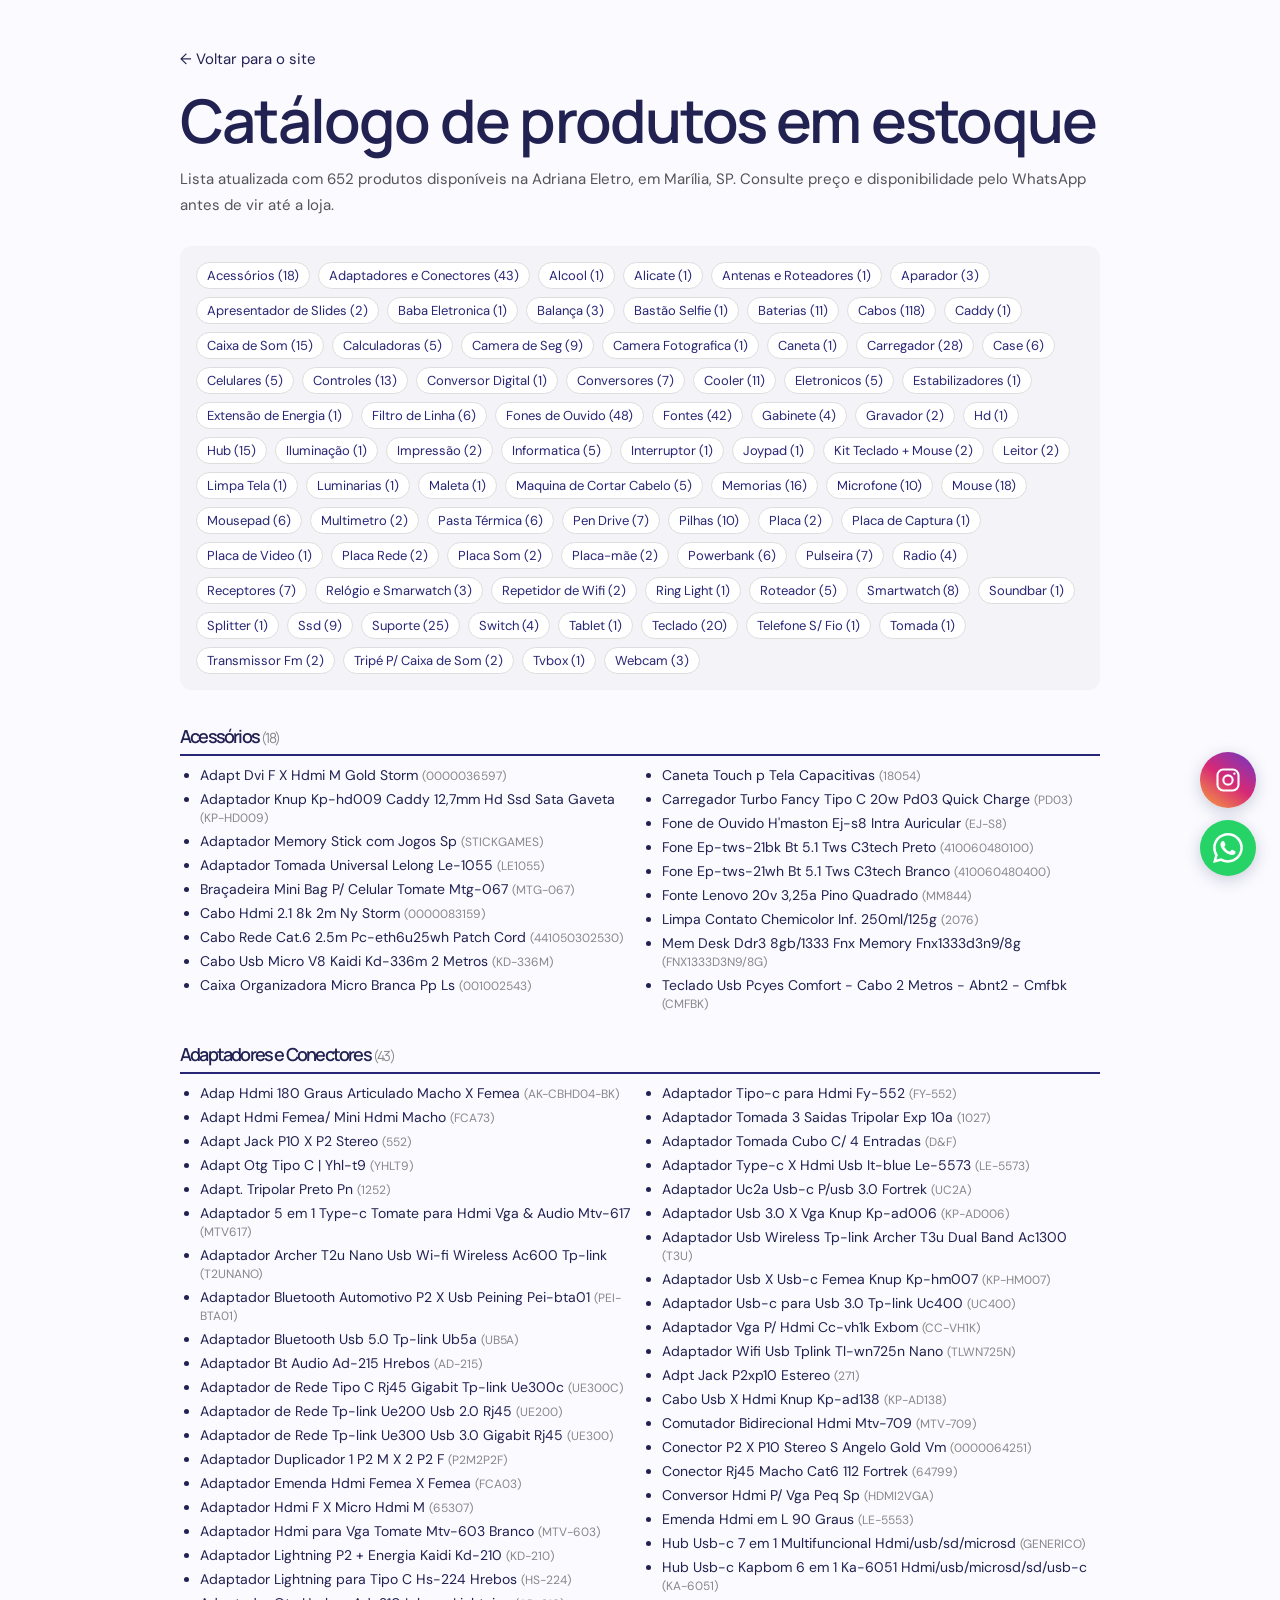
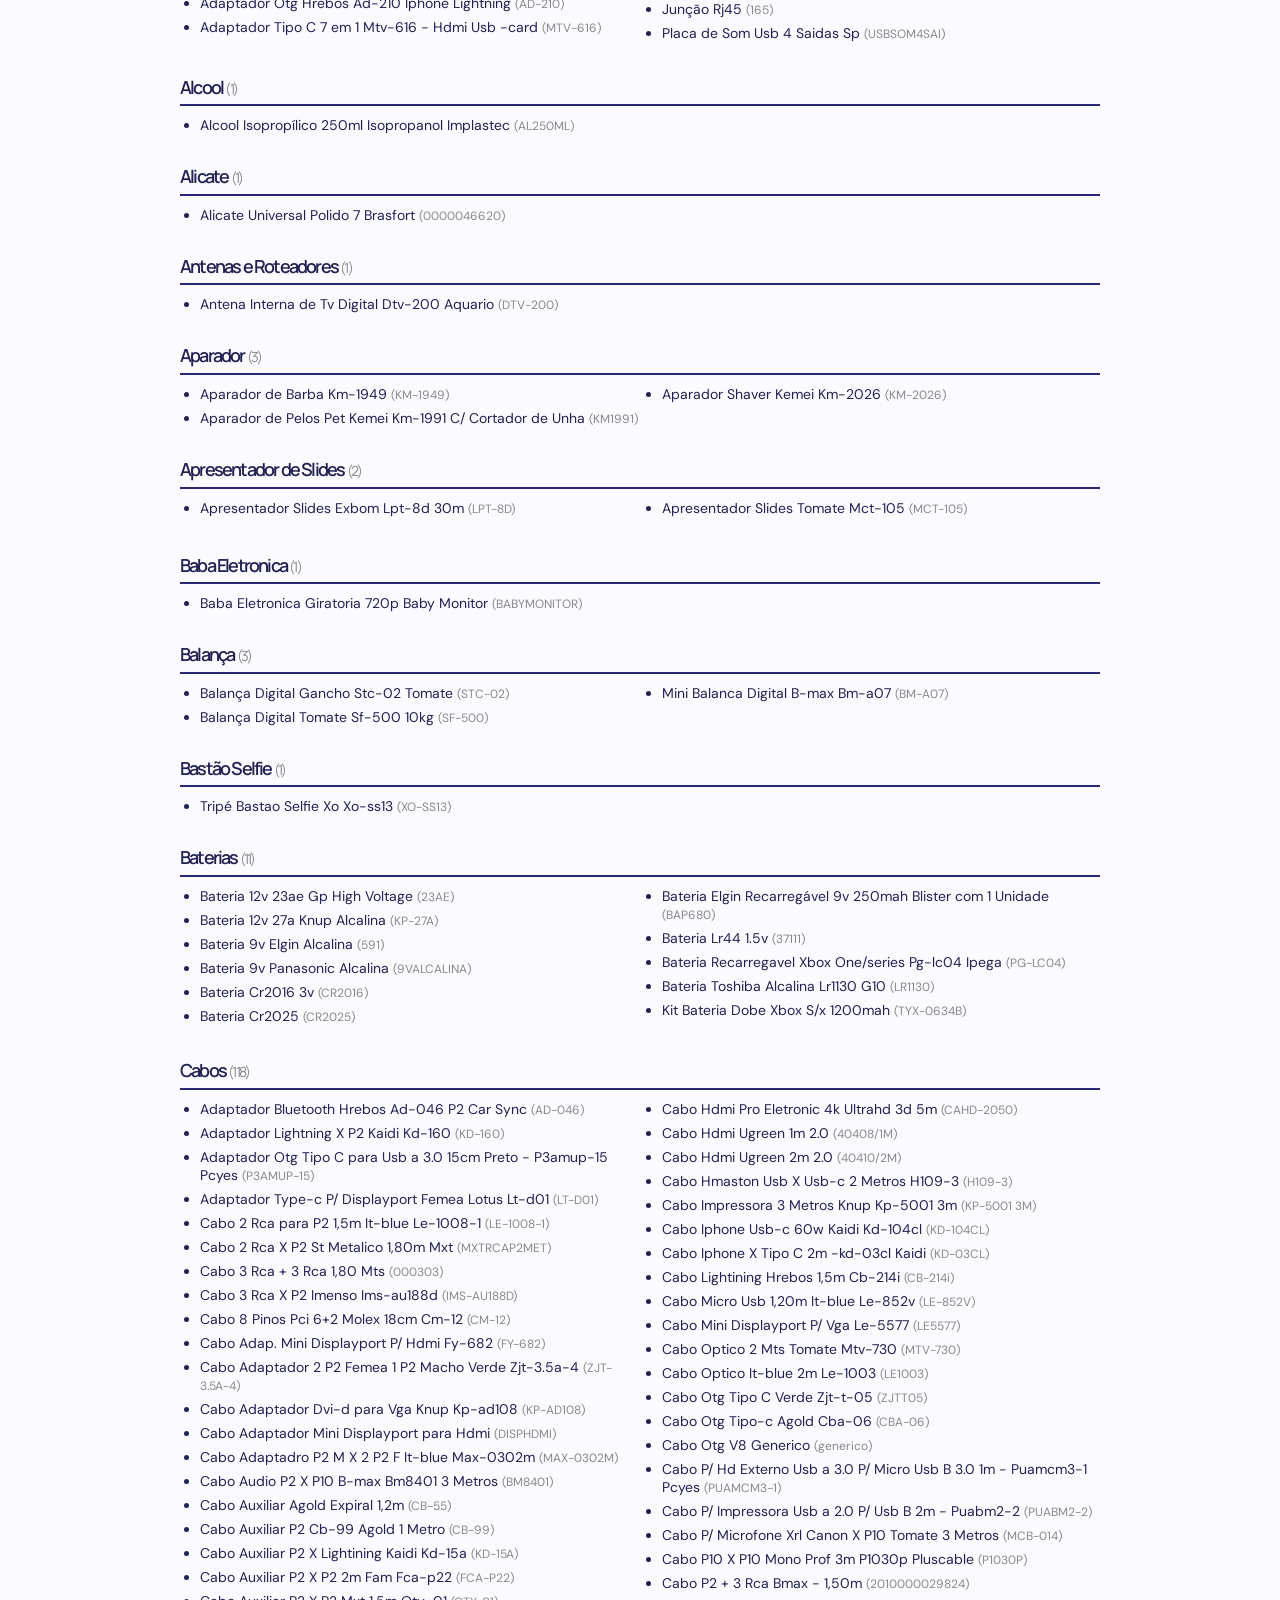
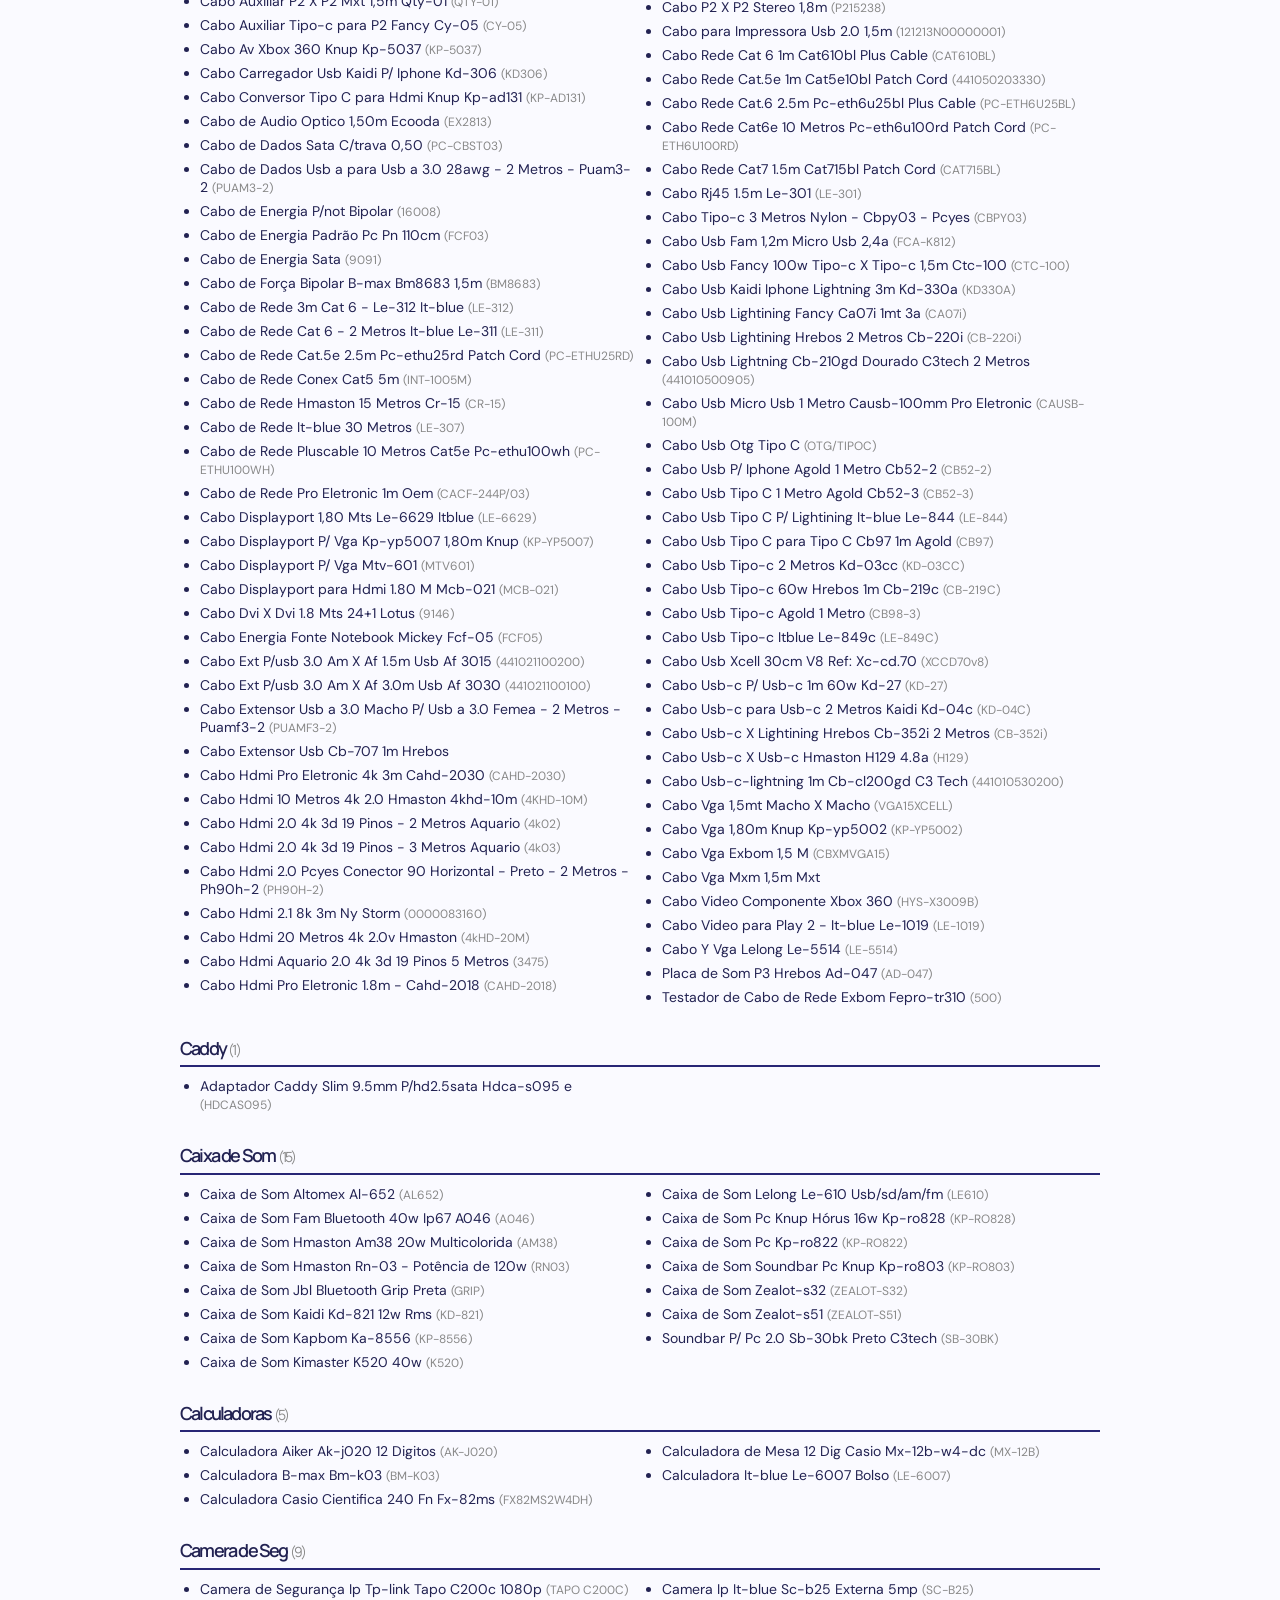
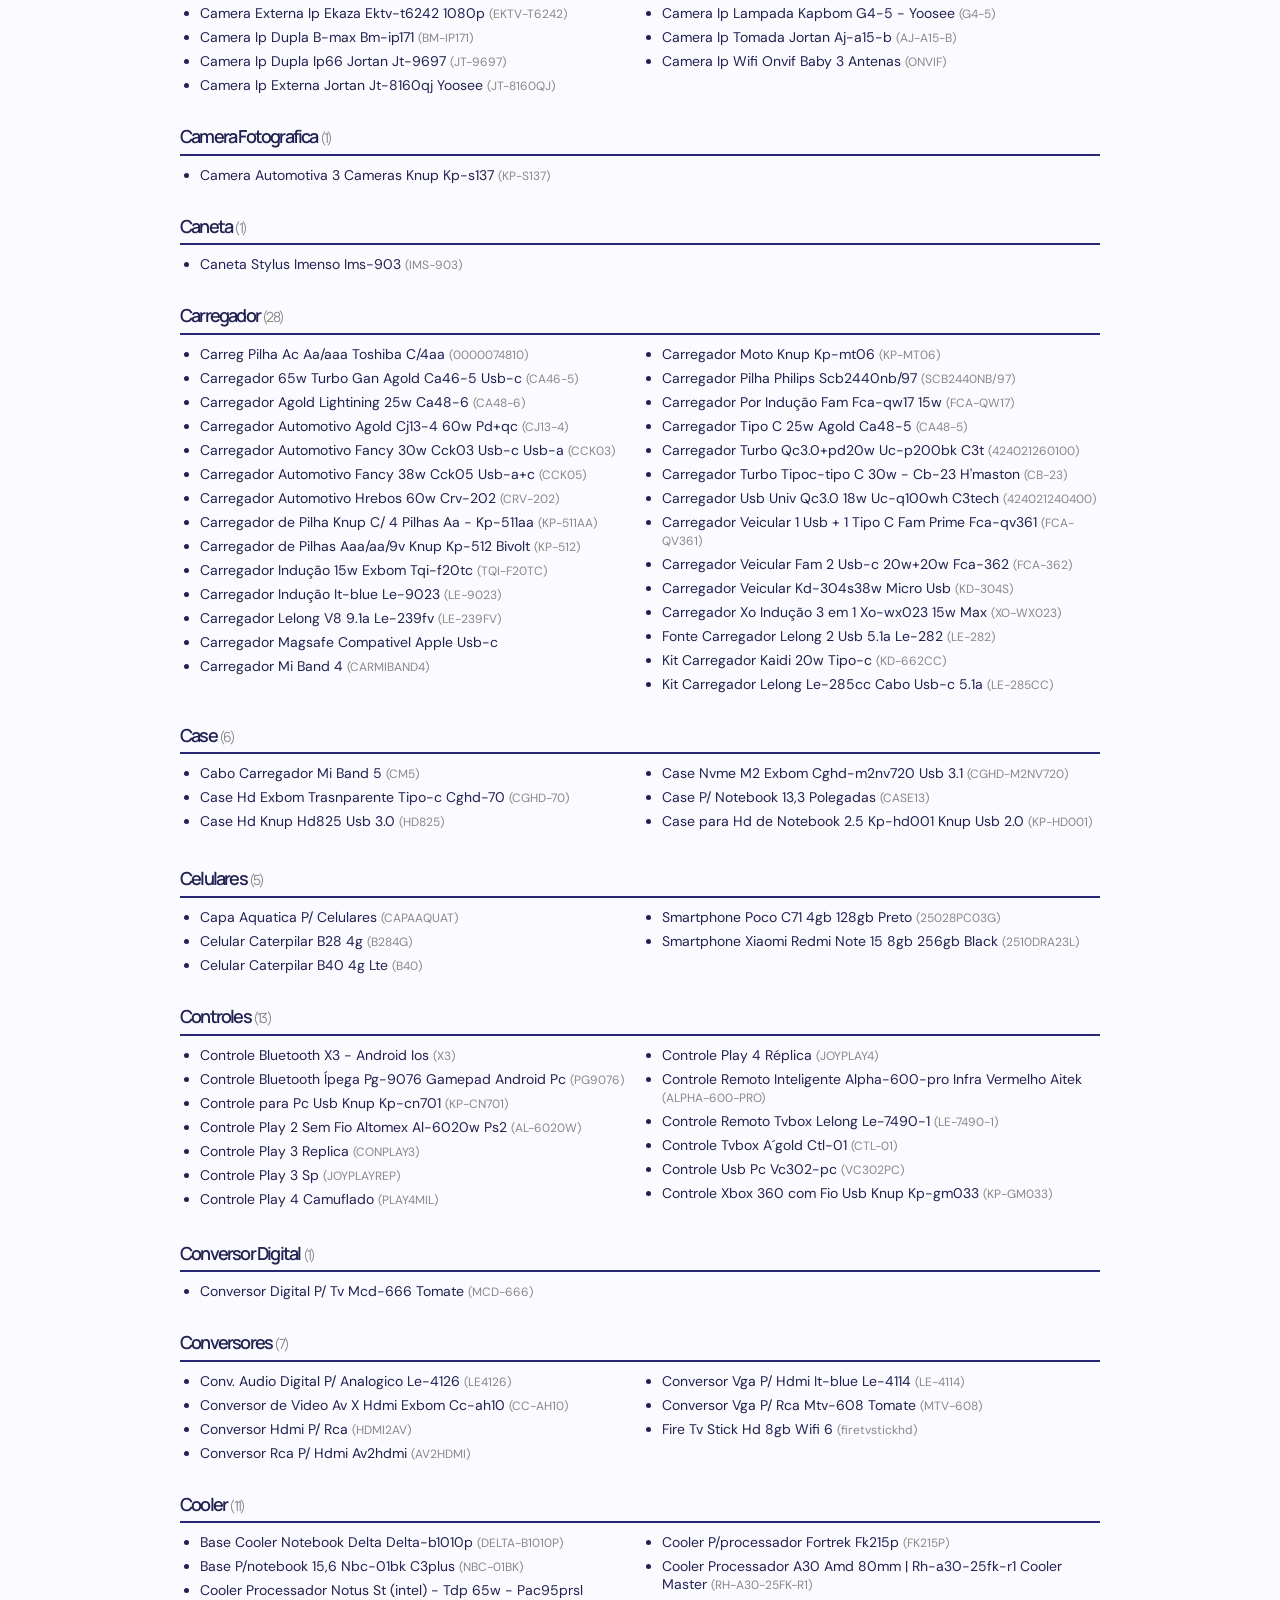
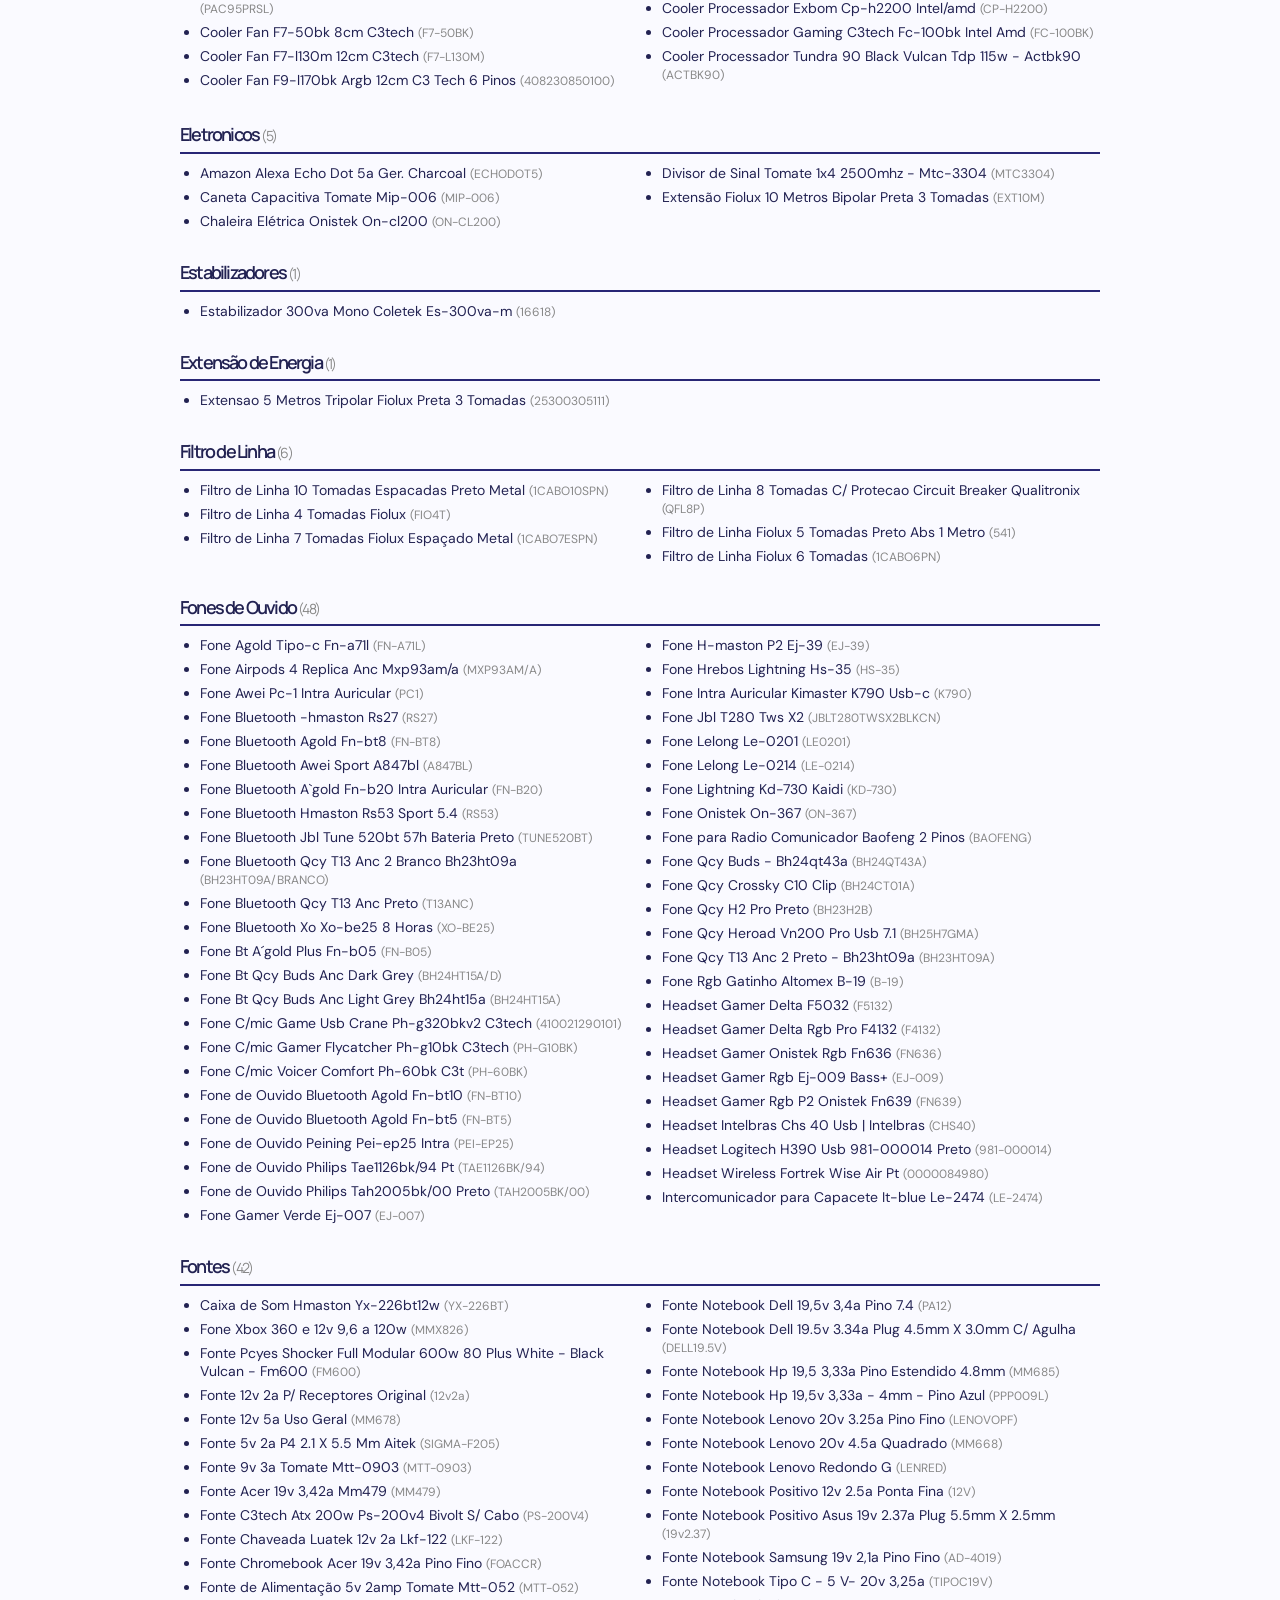
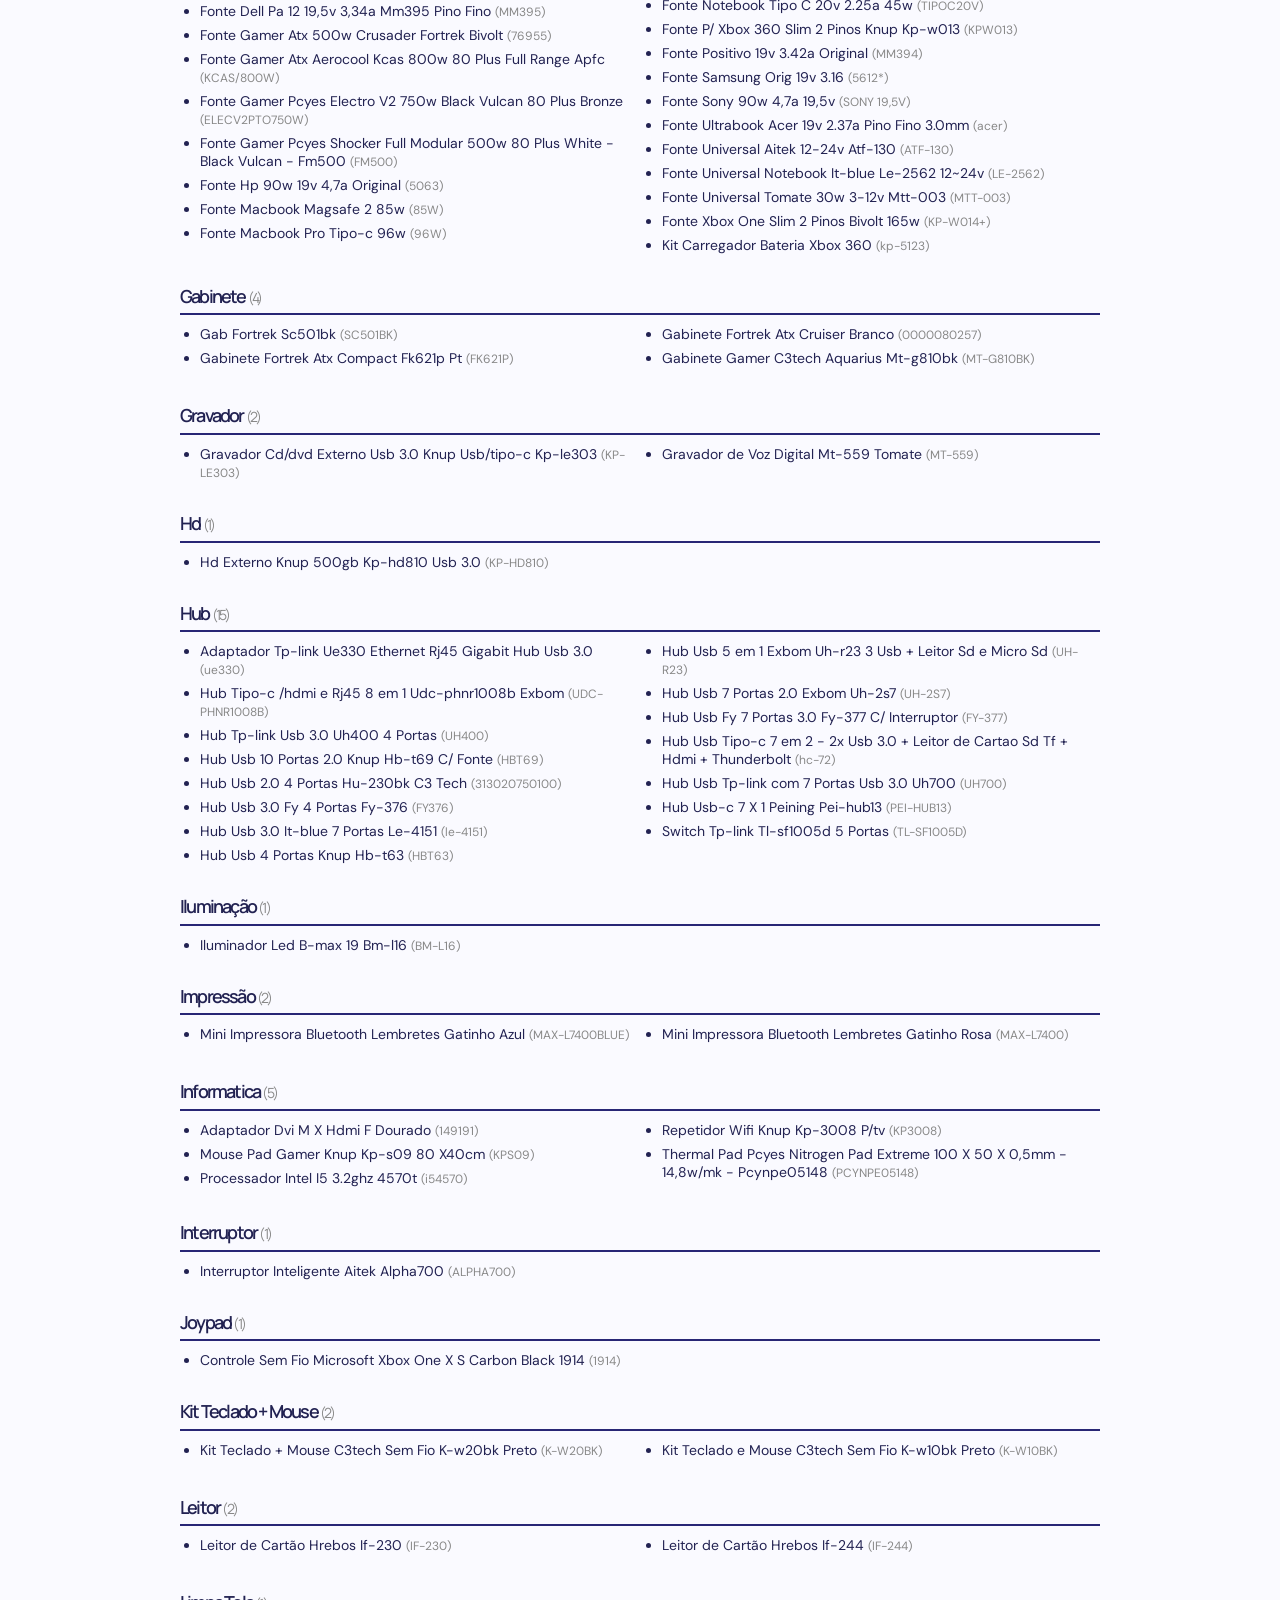
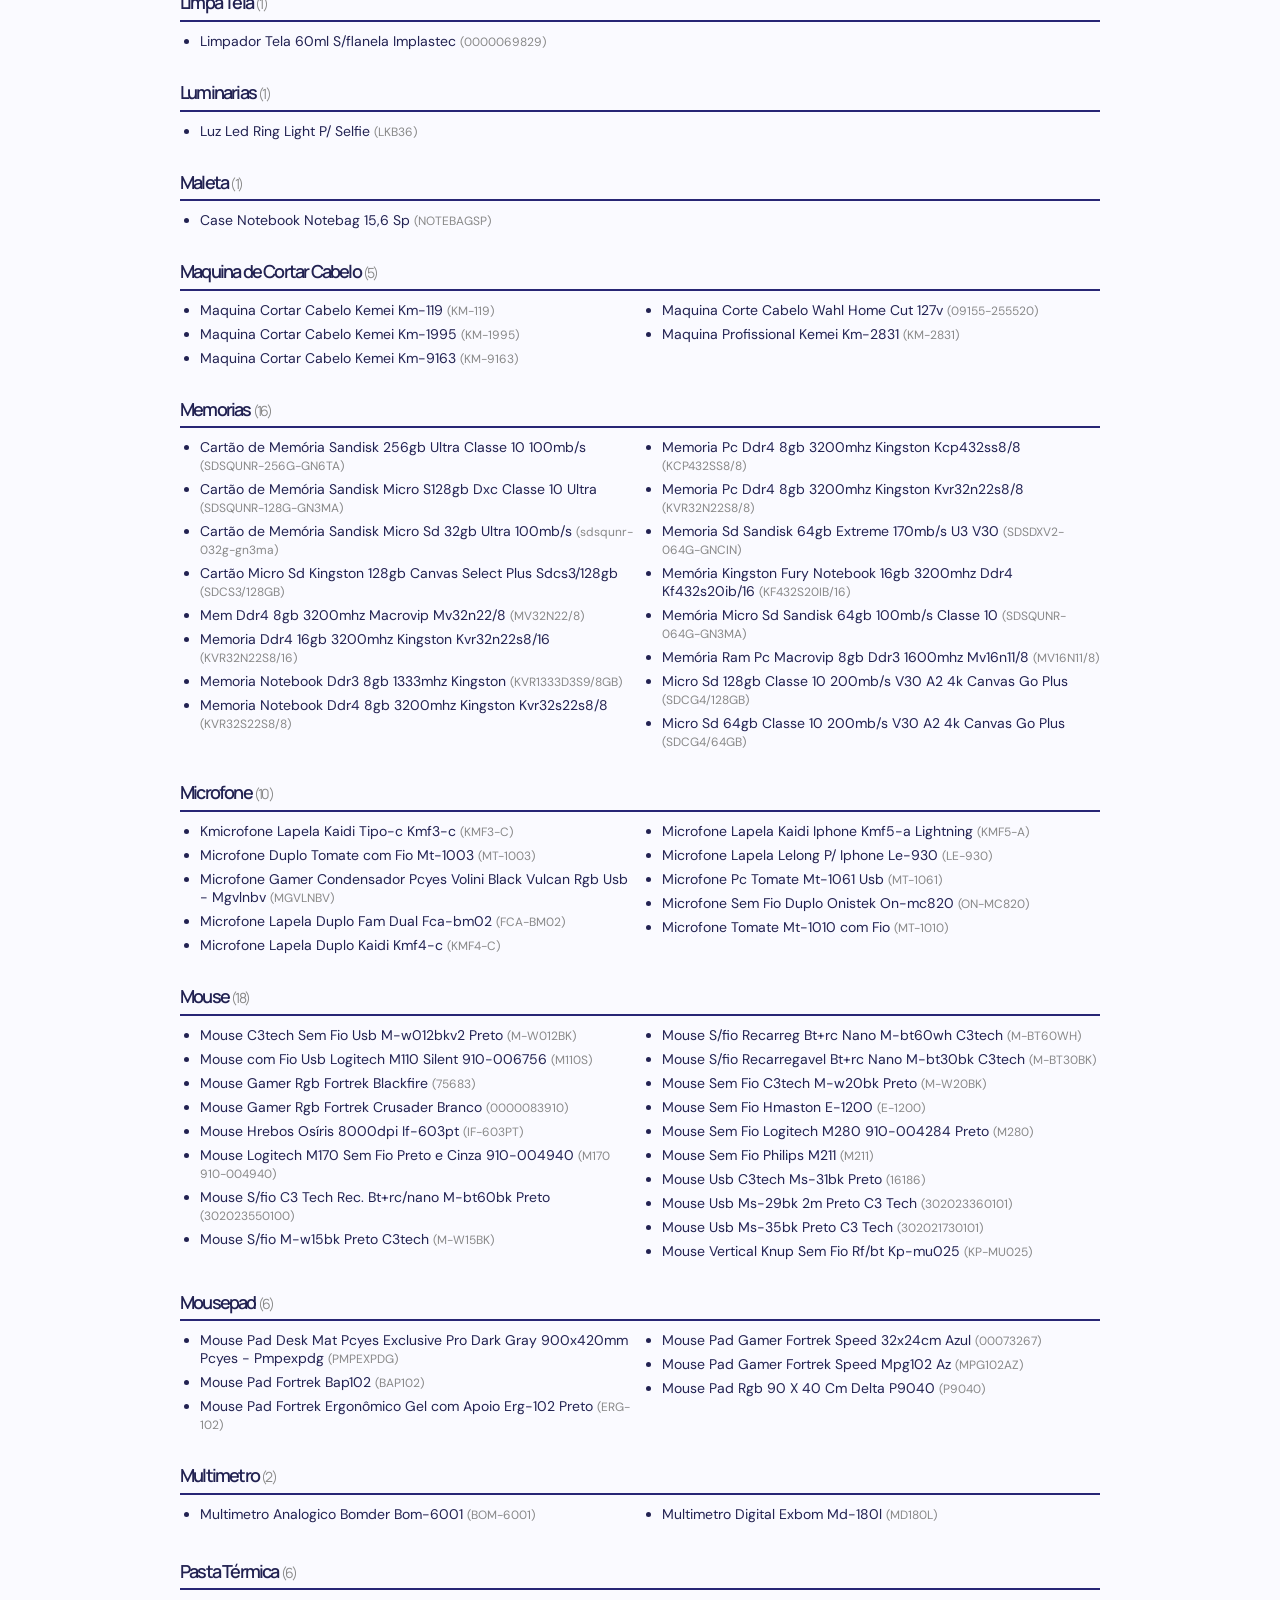
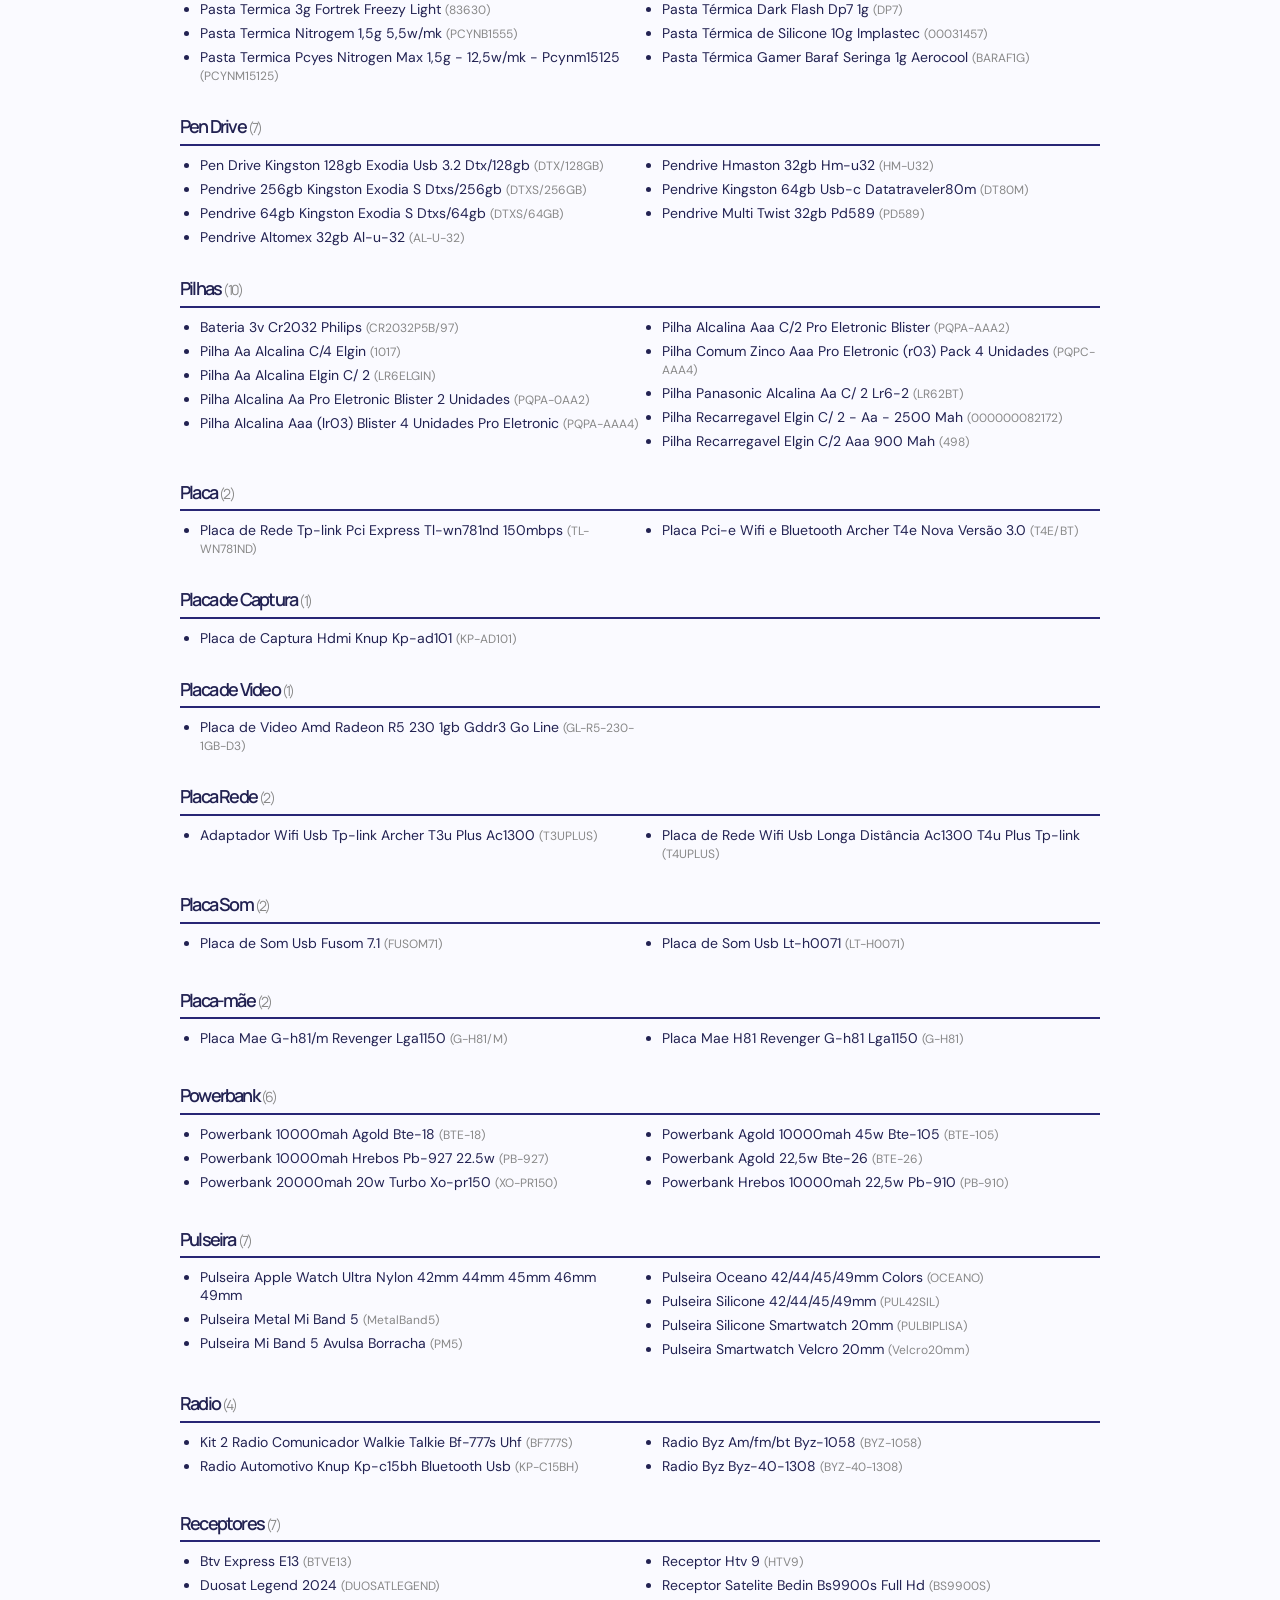
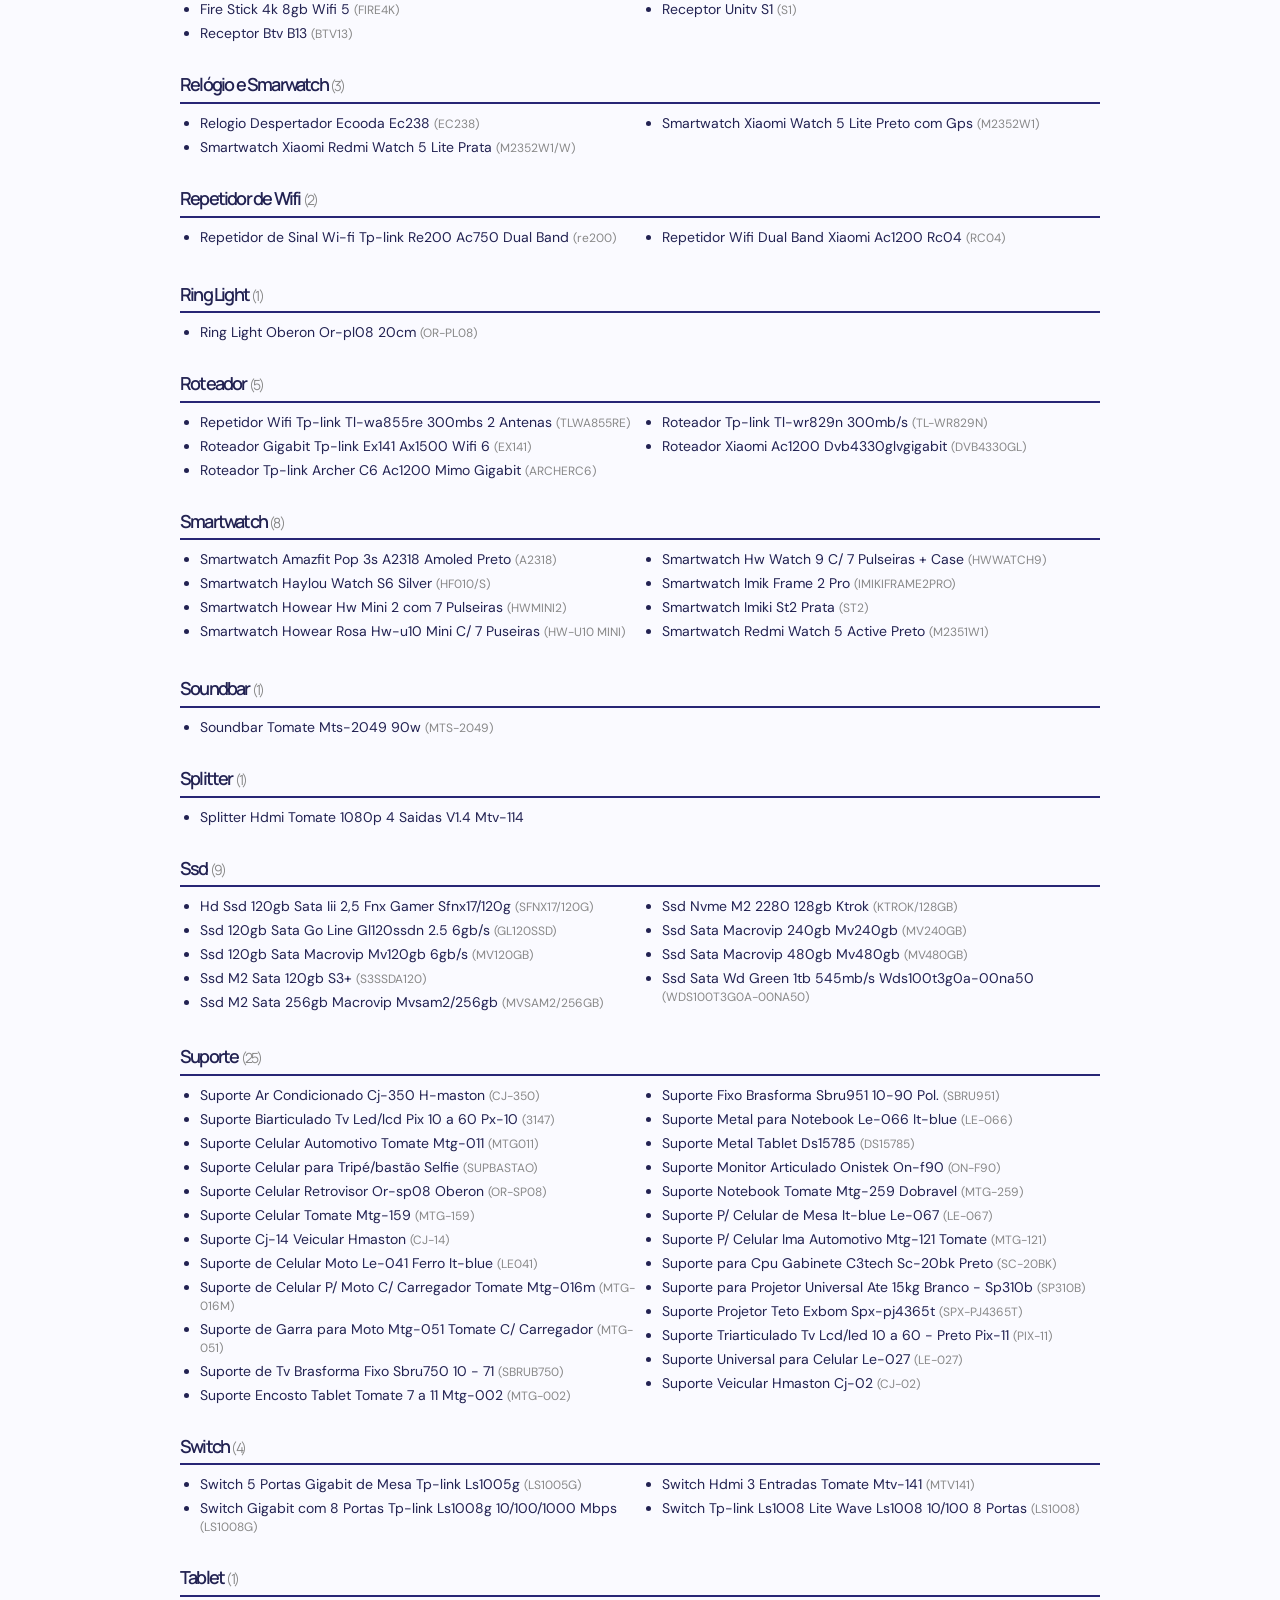
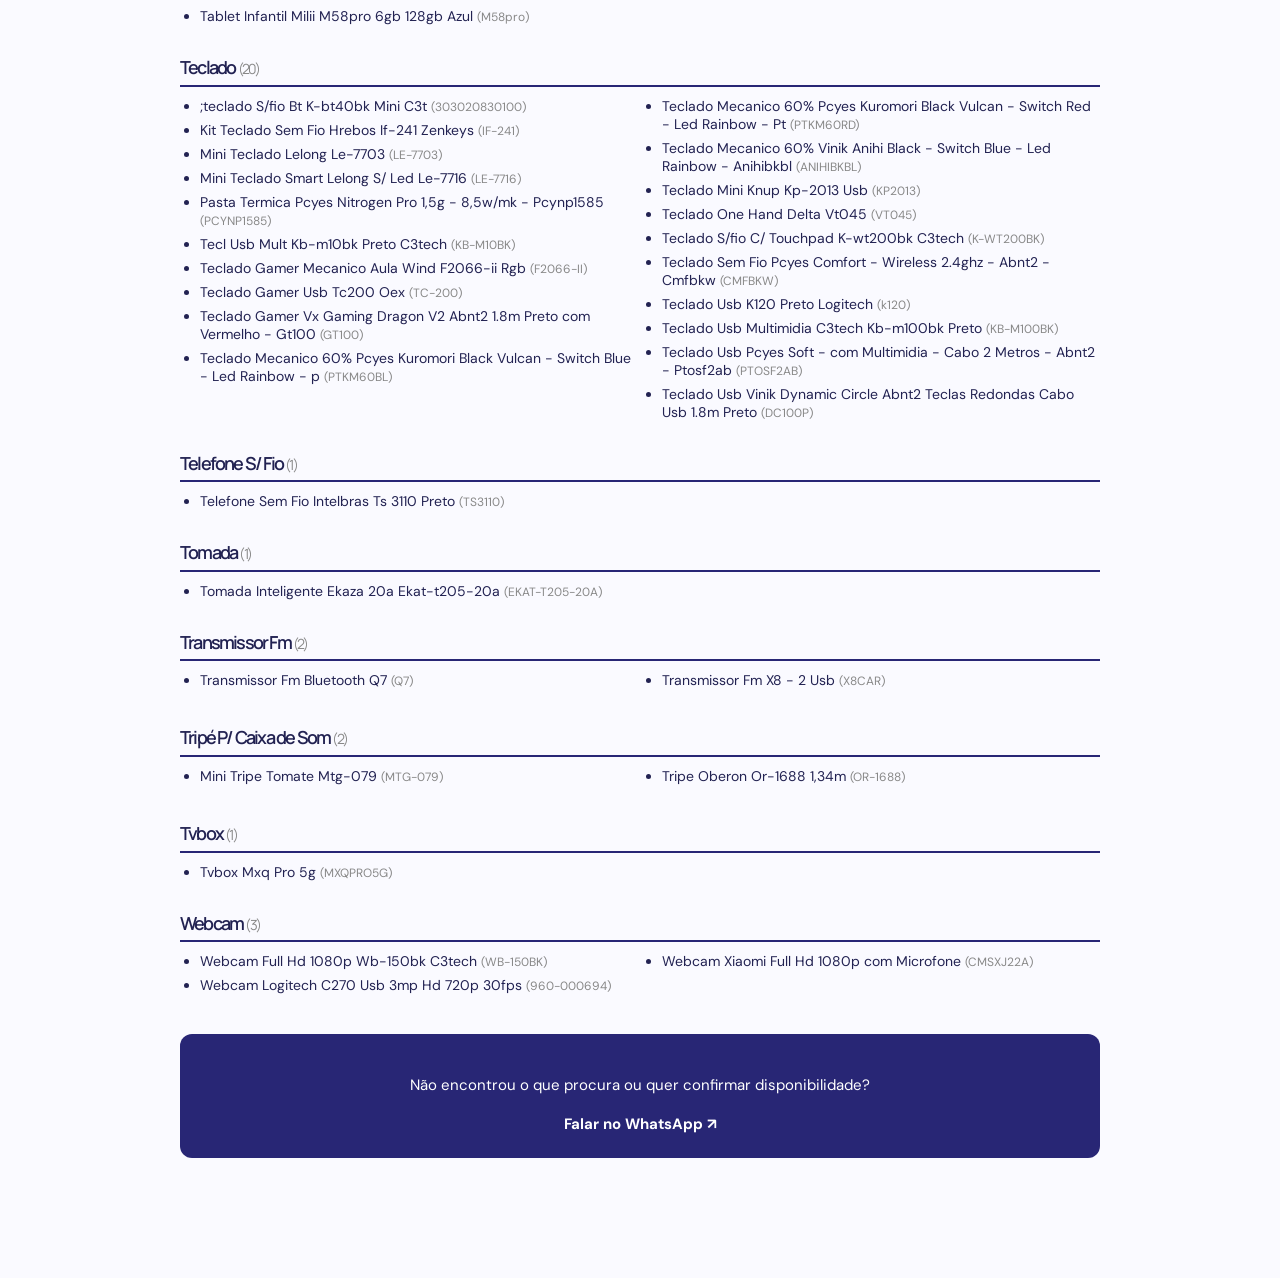
<file: catalogo-completo.html>
<!doctype html>
<html lang="pt-BR"><head><meta charset="utf-8"><meta name="viewport" content="width=device-width,initial-scale=1">
<title>Catálogo de produtos em estoque | Adriana Eletro Marília</title>
<meta name="description" content="Lista completa de produtos e peças de informática, eletrônicos e acessórios disponíveis na Adriana Eletro em Marília, SP: cabos, fontes, SSDs, periféricos, carregadores e muito mais.">
<meta name="robots" content="index, follow">
<link rel="canonical" href="https://adrianaeletro.com.br/catalogo-completo.html">
<meta name="theme-color" content="#282675">
<link rel="icon" href="favicon-32.png" sizes="32x32" type="image/png">
<link rel="apple-touch-icon" href="apple-touch-icon.png">
<link rel="stylesheet" href="style.css">
<style>
.catalogo-wrap{max-width:960px;margin:0 auto;padding:32px 20px 80px}
.catalogo-wrap h1{margin-bottom:4px}
.catalogo-intro{color:#555;margin-bottom:28px}
.catalogo-toc{display:flex;flex-wrap:wrap;gap:8px;margin-bottom:36px;padding:16px;background:#f4f4f8;border-radius:12px}
.catalogo-toc a{font-size:13px;padding:4px 10px;background:#fff;border-radius:20px;text-decoration:none;color:#282675;border:1px solid #ddd}
.cat-block{margin-bottom:32px}
.cat-block h2{font-size:18px;border-bottom:2px solid #282675;padding-bottom:6px;margin-bottom:10px}
.cat-block .count{color:#888;font-weight:normal;font-size:14px}
.cat-block ul{columns:2;-webkit-columns:2;column-gap:24px;list-style:disc;padding-left:20px;margin:0}
.cat-block li{break-inside:avoid;margin-bottom:6px;font-size:14px}
.cat-block .ref{color:#888;font-size:12px}
.catalogo-cta{margin:40px 0;padding:24px;background:#282675;color:#fff;border-radius:12px;text-align:center}
.catalogo-cta a{color:#fff;font-weight:bold}
@media (max-width:640px){.cat-block ul{columns:1}}
</style>
</head><body>
<div class="catalogo-wrap">
<p><a href="/">← Voltar para o site</a></p>
<h1>Catálogo de produtos em estoque</h1>
<p class="catalogo-intro">Lista atualizada com 652 produtos disponíveis na Adriana Eletro, em Marília, SP. Consulte preço e disponibilidade pelo WhatsApp antes de vir até a loja.</p>
<nav class="catalogo-toc" aria-label="Categorias"><a href="#cat-acessórios">Acessórios (18)</a><a href="#cat-adaptadores e conectores">Adaptadores e Conectores (43)</a><a href="#cat-alcool">Alcool (1)</a><a href="#cat-alicate">Alicate (1)</a><a href="#cat-antenas e roteadores">Antenas e Roteadores (1)</a><a href="#cat-aparador">Aparador (3)</a><a href="#cat-apresentador de slides">Apresentador de Slides (2)</a><a href="#cat-baba eletronica">Baba Eletronica (1)</a><a href="#cat-balança">Balança (3)</a><a href="#cat-bastão selfie">Bastão Selfie (1)</a><a href="#cat-baterias">Baterias (11)</a><a href="#cat-cabos">Cabos (118)</a><a href="#cat-caddy">Caddy (1)</a><a href="#cat-caixa de som">Caixa de Som (15)</a><a href="#cat-calculadoras">Calculadoras (5)</a><a href="#cat-camera de seg">Camera de Seg (9)</a><a href="#cat-camera fotografica">Camera Fotografica (1)</a><a href="#cat-caneta">Caneta (1)</a><a href="#cat-carregador">Carregador (28)</a><a href="#cat-case">Case (6)</a><a href="#cat-celulares">Celulares (5)</a><a href="#cat-controles">Controles (13)</a><a href="#cat-conversor digital">Conversor Digital (1)</a><a href="#cat-conversores">Conversores (7)</a><a href="#cat-cooler">Cooler (11)</a><a href="#cat-eletronicos">Eletronicos (5)</a><a href="#cat-estabilizadores">Estabilizadores (1)</a><a href="#cat-extensão de energia">Extensão de Energia (1)</a><a href="#cat-filtro de linha">Filtro de Linha (6)</a><a href="#cat-fones de ouvido">Fones de Ouvido (48)</a><a href="#cat-fontes">Fontes (42)</a><a href="#cat-gabinete">Gabinete (4)</a><a href="#cat-gravador">Gravador (2)</a><a href="#cat-hd">Hd (1)</a><a href="#cat-hub">Hub (15)</a><a href="#cat-iluminação">Iluminação (1)</a><a href="#cat-impressão">Impressão (2)</a><a href="#cat-informatica">Informatica (5)</a><a href="#cat-interruptor">Interruptor (1)</a><a href="#cat-joypad">Joypad (1)</a><a href="#cat-kit teclado + mouse">Kit Teclado + Mouse (2)</a><a href="#cat-leitor">Leitor (2)</a><a href="#cat-limpa tela">Limpa Tela (1)</a><a href="#cat-luminarias">Luminarias (1)</a><a href="#cat-maleta">Maleta (1)</a><a href="#cat-maquina de cortar cabelo">Maquina de Cortar Cabelo (5)</a><a href="#cat-memorias">Memorias (16)</a><a href="#cat-microfone">Microfone (10)</a><a href="#cat-mouse">Mouse (18)</a><a href="#cat-mousepad">Mousepad (6)</a><a href="#cat-multimetro">Multimetro (2)</a><a href="#cat-pasta térmica">Pasta Térmica (6)</a><a href="#cat-pen drive">Pen Drive (7)</a><a href="#cat-pilhas">Pilhas (10)</a><a href="#cat-placa">Placa (2)</a><a href="#cat-placa de captura">Placa de Captura (1)</a><a href="#cat-placa de video">Placa de Video (1)</a><a href="#cat-placa rede">Placa Rede (2)</a><a href="#cat-placa som">Placa Som (2)</a><a href="#cat-placa-mãe">Placa-mãe (2)</a><a href="#cat-powerbank">Powerbank (6)</a><a href="#cat-pulseira">Pulseira (7)</a><a href="#cat-radio">Radio (4)</a><a href="#cat-receptores">Receptores (7)</a><a href="#cat-relógio e smarwatch">Relógio e Smarwatch (3)</a><a href="#cat-repetidor de wifi">Repetidor de Wifi (2)</a><a href="#cat-ring light">Ring Light (1)</a><a href="#cat-roteador">Roteador (5)</a><a href="#cat-smartwatch">Smartwatch (8)</a><a href="#cat-soundbar">Soundbar (1)</a><a href="#cat-splitter">Splitter (1)</a><a href="#cat-ssd">Ssd (9)</a><a href="#cat-suporte">Suporte (25)</a><a href="#cat-switch">Switch (4)</a><a href="#cat-tablet">Tablet (1)</a><a href="#cat-teclado">Teclado (20)</a><a href="#cat-telefone s/ fio">Telefone S/ Fio (1)</a><a href="#cat-tomada">Tomada (1)</a><a href="#cat-transmissor fm">Transmissor Fm (2)</a><a href="#cat-tripé p/ caixa de som">Tripé P/ Caixa de Som (2)</a><a href="#cat-tvbox">Tvbox (1)</a><a href="#cat-webcam">Webcam (3)</a></nav>
<section class="cat-block" id="cat-acess-rios"><h2>Acessórios <span class="count">(18)</span></h2><ul><li>Adapt Dvi F X Hdmi M Gold Storm <span class="ref">(0000036597)</span></li><li>Adaptador Knup Kp-hd009 Caddy 12,7mm Hd Ssd Sata Gaveta <span class="ref">(KP-HD009)</span></li><li>Adaptador Memory Stick com Jogos Sp <span class="ref">(STICKGAMES)</span></li><li>Adaptador Tomada Universal Lelong Le-1055 <span class="ref">(LE1055)</span></li><li>Braçadeira Mini Bag P/ Celular Tomate Mtg-067 <span class="ref">(MTG-067)</span></li><li>Cabo Hdmi 2.1 8k 2m Ny Storm <span class="ref">(0000083159)</span></li><li>Cabo Rede Cat.6 2.5m Pc-eth6u25wh Patch Cord <span class="ref">(441050302530)</span></li><li>Cabo Usb Micro V8 Kaidi Kd-336m 2 Metros <span class="ref">(KD-336M)</span></li><li>Caixa Organizadora Micro Branca Pp Ls <span class="ref">(001002543)</span></li><li>Caneta Touch p Tela Capacitivas <span class="ref">(18054)</span></li><li>Carregador Turbo Fancy Tipo C 20w Pd03 Quick Charge <span class="ref">(PD03)</span></li><li>Fone de Ouvido H&#x27;maston Ej-s8 Intra Auricular <span class="ref">(EJ-S8)</span></li><li>Fone Ep-tws-21bk Bt 5.1 Tws C3tech Preto <span class="ref">(410060480100)</span></li><li>Fone Ep-tws-21wh Bt 5.1 Tws C3tech Branco <span class="ref">(410060480400)</span></li><li>Fonte Lenovo 20v 3,25a Pino Quadrado <span class="ref">(MM844)</span></li><li>Limpa Contato Chemicolor Inf. 250ml/125g <span class="ref">(2076)</span></li><li>Mem Desk Ddr3 8gb/1333 Fnx Memory Fnx1333d3n9/8g <span class="ref">(FNX1333D3N9/8G)</span></li><li>Teclado Usb Pcyes Comfort - Cabo 2 Metros - Abnt2 - Cmfbk <span class="ref">(CMFBK)</span></li></ul></section><section class="cat-block" id="cat-adaptadores-e-conectores"><h2>Adaptadores e Conectores <span class="count">(43)</span></h2><ul><li>Adap Hdmi 180 Graus Articulado Macho X Femea <span class="ref">(AK-CBHD04-BK)</span></li><li>Adapt Hdmi Femea/ Mini Hdmi Macho <span class="ref">(FCA73)</span></li><li>Adapt Jack P10 X P2 Stereo <span class="ref">(552)</span></li><li>Adapt Otg Tipo C | Yhl-t9 <span class="ref">(YHLT9)</span></li><li>Adapt. Tripolar Preto Pn <span class="ref">(1252)</span></li><li>Adaptador 5 em 1 Type-c  Tomate para Hdmi Vga &amp; Audio Mtv-617 <span class="ref">(MTV617)</span></li><li>Adaptador Archer T2u Nano Usb Wi-fi Wireless Ac600 Tp-link <span class="ref">(T2UNANO)</span></li><li>Adaptador Bluetooth Automotivo P2 X Usb Peining Pei-bta01 <span class="ref">(PEI-BTA01)</span></li><li>Adaptador Bluetooth Usb 5.0 Tp-link Ub5a <span class="ref">(UB5A)</span></li><li>Adaptador Bt Audio Ad-215 Hrebos <span class="ref">(AD-215)</span></li><li>Adaptador de Rede Tipo C Rj45 Gigabit Tp-link Ue300c <span class="ref">(UE300C)</span></li><li>Adaptador de Rede Tp-link Ue200 Usb 2.0 Rj45 <span class="ref">(UE200)</span></li><li>Adaptador de Rede Tp-link Ue300 Usb 3.0 Gigabit Rj45 <span class="ref">(UE300)</span></li><li>Adaptador Duplicador 1 P2 M X 2 P2 F <span class="ref">(P2M2P2F)</span></li><li>Adaptador Emenda Hdmi Femea X Femea <span class="ref">(FCA03)</span></li><li>Adaptador Hdmi F X Micro Hdmi M <span class="ref">(65307)</span></li><li>Adaptador Hdmi para Vga Tomate Mtv-603 Branco <span class="ref">(MTV-603)</span></li><li>Adaptador Lightning P2 + Energia Kaidi Kd-210 <span class="ref">(KD-210)</span></li><li>Adaptador Lightning para Tipo C Hs-224 Hrebos <span class="ref">(HS-224)</span></li><li>Adaptador Otg Hrebos Ad-210 Iphone Lightning <span class="ref">(AD-210)</span></li><li>Adaptador Tipo C 7 em 1 Mtv-616 - Hdmi Usb -card <span class="ref">(MTV-616)</span></li><li>Adaptador Tipo-c para Hdmi Fy-552 <span class="ref">(FY-552)</span></li><li>Adaptador Tomada 3 Saidas Tripolar Exp 10a <span class="ref">(1027)</span></li><li>Adaptador Tomada Cubo C/ 4 Entradas <span class="ref">(D&amp;F)</span></li><li>Adaptador Type-c X Hdmi Usb It-blue Le-5573 <span class="ref">(LE-5573)</span></li><li>Adaptador Uc2a Usb-c P/usb 3.0 Fortrek <span class="ref">(UC2A)</span></li><li>Adaptador Usb 3.0 X Vga Knup Kp-ad006 <span class="ref">(KP-AD006)</span></li><li>Adaptador Usb Wireless Tp-link Archer T3u Dual Band Ac1300 <span class="ref">(T3U)</span></li><li>Adaptador Usb X Usb-c Femea Knup Kp-hm007 <span class="ref">(KP-HM007)</span></li><li>Adaptador Usb-c para Usb 3.0 Tp-link Uc400 <span class="ref">(UC400)</span></li><li>Adaptador Vga P/ Hdmi Cc-vh1k Exbom <span class="ref">(CC-VH1K)</span></li><li>Adaptador Wifi Usb Tplink Tl-wn725n Nano <span class="ref">(TLWN725N)</span></li><li>Adpt Jack P2xp10 Estereo <span class="ref">(271)</span></li><li>Cabo Usb X Hdmi Knup Kp-ad138 <span class="ref">(KP-AD138)</span></li><li>Comutador Bidirecional Hdmi Mtv-709 <span class="ref">(MTV-709)</span></li><li>Conector P2 X P10 Stereo S Angelo Gold Vm <span class="ref">(0000064251)</span></li><li>Conector Rj45 Macho Cat6 112 Fortrek <span class="ref">(64799)</span></li><li>Conversor Hdmi P/ Vga Peq Sp <span class="ref">(HDMI2VGA)</span></li><li>Emenda Hdmi em L 90 Graus <span class="ref">(LE-5553)</span></li><li>Hub Usb-c 7 em 1 Multifuncional Hdmi/usb/sd/microsd <span class="ref">(GENERICO)</span></li><li>Hub Usb-c Kapbom 6 em 1 Ka-6051 Hdmi/usb/microsd/sd/usb-c <span class="ref">(KA-6051)</span></li><li>Junção Rj45 <span class="ref">(165)</span></li><li>Placa de Som Usb 4 Saidas Sp <span class="ref">(USBSOM4SAI)</span></li></ul></section><section class="cat-block" id="cat-alcool"><h2>Alcool <span class="count">(1)</span></h2><ul><li>Alcool Isopropílico 250ml Isopropanol Implastec <span class="ref">(AL250ML)</span></li></ul></section><section class="cat-block" id="cat-alicate"><h2>Alicate <span class="count">(1)</span></h2><ul><li>Alicate Universal Polido 7 Brasfort <span class="ref">(0000046620)</span></li></ul></section><section class="cat-block" id="cat-antenas-e-roteadores"><h2>Antenas e Roteadores <span class="count">(1)</span></h2><ul><li>Antena Interna de Tv Digital Dtv-200 Aquario <span class="ref">(DTV-200)</span></li></ul></section><section class="cat-block" id="cat-aparador"><h2>Aparador <span class="count">(3)</span></h2><ul><li>Aparador de Barba Km-1949 <span class="ref">(KM-1949)</span></li><li>Aparador de Pelos Pet Kemei Km-1991 C/ Cortador de Unha <span class="ref">(KM1991)</span></li><li>Aparador Shaver Kemei Km-2026 <span class="ref">(KM-2026)</span></li></ul></section><section class="cat-block" id="cat-apresentador-de-slides"><h2>Apresentador de Slides <span class="count">(2)</span></h2><ul><li>Apresentador Slides Exbom Lpt-8d 30m <span class="ref">(LPT-8D)</span></li><li>Apresentador Slides Tomate Mct-105 <span class="ref">(MCT-105)</span></li></ul></section><section class="cat-block" id="cat-baba-eletronica"><h2>Baba Eletronica <span class="count">(1)</span></h2><ul><li>Baba Eletronica Giratoria 720p Baby Monitor <span class="ref">(BABYMONITOR)</span></li></ul></section><section class="cat-block" id="cat-balan-a"><h2>Balança <span class="count">(3)</span></h2><ul><li>Balança Digital Gancho Stc-02 Tomate <span class="ref">(STC-02)</span></li><li>Balança Digital Tomate Sf-500 10kg <span class="ref">(SF-500)</span></li><li>Mini Balanca Digital B-max Bm-a07 <span class="ref">(BM-A07)</span></li></ul></section><section class="cat-block" id="cat-bast-o-selfie"><h2>Bastão Selfie <span class="count">(1)</span></h2><ul><li>Tripé Bastao Selfie Xo Xo-ss13 <span class="ref">(XO-SS13)</span></li></ul></section><section class="cat-block" id="cat-baterias"><h2>Baterias <span class="count">(11)</span></h2><ul><li>Bateria 12v 23ae Gp High Voltage <span class="ref">(23AE)</span></li><li>Bateria 12v 27a Knup Alcalina <span class="ref">(KP-27A)</span></li><li>Bateria 9v Elgin Alcalina <span class="ref">(591)</span></li><li>Bateria 9v Panasonic Alcalina <span class="ref">(9VALCALINA)</span></li><li>Bateria Cr2016 3v <span class="ref">(CR2016)</span></li><li>Bateria Cr2025 <span class="ref">(CR2025)</span></li><li>Bateria Elgin Recarregável 9v 250mah Blister com 1 Unidade <span class="ref">(BAP680)</span></li><li>Bateria Lr44 1.5v <span class="ref">(37111)</span></li><li>Bateria Recarregavel Xbox One/series Pg-lc04 Ipega <span class="ref">(PG-LC04)</span></li><li>Bateria Toshiba Alcalina Lr1130 G10 <span class="ref">(LR1130)</span></li><li>Kit Bateria Dobe Xbox S/x  1200mah <span class="ref">(TYX-0634B)</span></li></ul></section><section class="cat-block" id="cat-cabos"><h2>Cabos <span class="count">(118)</span></h2><ul><li>Adaptador Bluetooth Hrebos Ad-046 P2 Car Sync <span class="ref">(AD-046)</span></li><li>Adaptador Lightning X  P2 Kaidi Kd-160 <span class="ref">(KD-160)</span></li><li>Adaptador Otg Tipo C para Usb a 3.0 15cm Preto - P3amup-15 Pcyes <span class="ref">(P3AMUP-15)</span></li><li>Adaptador Type-c P/ Displayport Femea Lotus Lt-d01 <span class="ref">(LT-D01)</span></li><li>Cabo 2 Rca para P2 1,5m It-blue Le-1008-1 <span class="ref">(LE-1008-1)</span></li><li>Cabo 2 Rca X  P2 St Metalico 1,80m Mxt <span class="ref">(MXTRCAP2MET)</span></li><li>Cabo 3 Rca + 3 Rca 1,80 Mts <span class="ref">(000303)</span></li><li>Cabo 3 Rca X P2 Imenso Ims-au188d <span class="ref">(IMS-AU188D)</span></li><li>Cabo 8 Pinos Pci 6+2 Molex 18cm Cm-12 <span class="ref">(CM-12)</span></li><li>Cabo Adap. Mini Displayport P/ Hdmi Fy-682 <span class="ref">(FY-682)</span></li><li>Cabo Adaptador 2 P2 Femea 1 P2 Macho Verde Zjt-3.5a-4 <span class="ref">(ZJT-3.5A-4)</span></li><li>Cabo Adaptador Dvi-d para Vga Knup Kp-ad108 <span class="ref">(KP-AD108)</span></li><li>Cabo Adaptador Mini Displayport para Hdmi <span class="ref">(DISPHDMI)</span></li><li>Cabo Adaptadro P2 M  X 2 P2 F It-blue Max-0302m <span class="ref">(MAX-0302M)</span></li><li>Cabo Audio P2 X P10 B-max Bm8401 3 Metros <span class="ref">(BM8401)</span></li><li>Cabo Auxiliar Agold Expiral 1,2m <span class="ref">(CB-55)</span></li><li>Cabo Auxiliar P2  Cb-99 Agold 1 Metro <span class="ref">(CB-99)</span></li><li>Cabo Auxiliar P2 X Lightining Kaidi Kd-15a <span class="ref">(KD-15A)</span></li><li>Cabo Auxiliar P2 X P2 2m Fam Fca-p22 <span class="ref">(FCA-P22)</span></li><li>Cabo Auxiliar P2 X P2 Mxt 1,5m Qty-01 <span class="ref">(QTY-01)</span></li><li>Cabo Auxiliar Tipo-c para P2 Fancy Cy-05 <span class="ref">(CY-05)</span></li><li>Cabo Av Xbox 360 Knup Kp-5037 <span class="ref">(KP-5037)</span></li><li>Cabo Carregador Usb Kaidi P/ Iphone Kd-306 <span class="ref">(KD306)</span></li><li>Cabo Conversor Tipo C para Hdmi Knup Kp-ad131 <span class="ref">(KP-AD131)</span></li><li>Cabo de Audio Optico 1,50m Ecooda <span class="ref">(EX2813)</span></li><li>Cabo de Dados Sata C/trava 0,50 <span class="ref">(PC-CBST03)</span></li><li>Cabo de Dados Usb a para Usb a 3.0 28awg - 2 Metros - Puam3-2 <span class="ref">(PUAM3-2)</span></li><li>Cabo de Energia P/not Bipolar <span class="ref">(16008)</span></li><li>Cabo de Energia Padrão Pc Pn 110cm <span class="ref">(FCF03)</span></li><li>Cabo de Energia Sata <span class="ref">(9091)</span></li><li>Cabo de Força Bipolar B-max Bm8683 1,5m <span class="ref">(BM8683)</span></li><li>Cabo de Rede 3m Cat 6 - Le-312 It-blue <span class="ref">(LE-312)</span></li><li>Cabo de Rede Cat 6 - 2 Metros It-blue Le-311 <span class="ref">(LE-311)</span></li><li>Cabo de Rede Cat.5e 2.5m Pc-ethu25rd Patch Cord <span class="ref">(PC-ETHU25RD)</span></li><li>Cabo de Rede Conex Cat5 5m <span class="ref">(INT-1005M)</span></li><li>Cabo de Rede Hmaston 15 Metros Cr-15 <span class="ref">(CR-15)</span></li><li>Cabo de Rede It-blue 30 Metros <span class="ref">(LE-307)</span></li><li>Cabo de Rede Pluscable 10 Metros Cat5e Pc-ethu100wh <span class="ref">(PC-ETHU100WH)</span></li><li>Cabo de Rede Pro Eletronic 1m Oem <span class="ref">(CACF-244P/03)</span></li><li>Cabo Displayport 1,80 Mts Le-6629 Itblue <span class="ref">(LE-6629)</span></li><li>Cabo Displayport P/ Vga Kp-yp5007 1,80m Knup <span class="ref">(KP-YP5007)</span></li><li>Cabo Displayport P/ Vga Mtv-601 <span class="ref">(MTV601)</span></li><li>Cabo Displayport para Hdmi 1.80 M Mcb-021 <span class="ref">(MCB-021)</span></li><li>Cabo Dvi X Dvi 1.8 Mts 24+1 Lotus <span class="ref">(9146)</span></li><li>Cabo Energia Fonte Notebook Mickey Fcf-05 <span class="ref">(FCF05)</span></li><li>Cabo Ext P/usb 3.0 Am X Af 1.5m Usb Af 3015 <span class="ref">(441021100200)</span></li><li>Cabo Ext P/usb 3.0 Am X Af 3.0m Usb Af 3030 <span class="ref">(441021100100)</span></li><li>Cabo Extensor Usb a 3.0 Macho P/ Usb a 3.0 Femea - 2 Metros - Puamf3-2 <span class="ref">(PUAMF3-2)</span></li><li>Cabo Extensor Usb Cb-707 1m Hrebos</li><li>Cabo Hdmi  Pro Eletronic 4k 3m Cahd-2030 <span class="ref">(CAHD-2030)</span></li><li>Cabo Hdmi 10 Metros 4k 2.0 Hmaston 4khd-10m <span class="ref">(4KHD-10M)</span></li><li>Cabo Hdmi 2.0 4k 3d 19 Pinos - 2 Metros Aquario <span class="ref">(4k02)</span></li><li>Cabo Hdmi 2.0 4k 3d 19 Pinos - 3 Metros Aquario <span class="ref">(4k03)</span></li><li>Cabo Hdmi 2.0 Pcyes Conector 90 Horizontal - Preto - 2 Metros - Ph90h-2 <span class="ref">(PH90H-2)</span></li><li>Cabo Hdmi 2.1 8k 3m Ny Storm <span class="ref">(0000083160)</span></li><li>Cabo Hdmi 20 Metros 4k 2.0v Hmaston <span class="ref">(4kHD-20M)</span></li><li>Cabo Hdmi Aquario 2.0 4k 3d 19 Pinos 5 Metros <span class="ref">(3475)</span></li><li>Cabo Hdmi Pro Eletronic 1.8m - Cahd-2018 <span class="ref">(CAHD-2018)</span></li><li>Cabo Hdmi Pro Eletronic 4k Ultrahd 3d 5m <span class="ref">(CAHD-2050)</span></li><li>Cabo Hdmi Ugreen 1m 2.0 <span class="ref">(40408/1M)</span></li><li>Cabo Hdmi Ugreen 2m 2.0 <span class="ref">(40410/2M)</span></li><li>Cabo Hmaston Usb X Usb-c 2 Metros H109-3 <span class="ref">(H109-3)</span></li><li>Cabo Impressora 3 Metros Knup Kp-5001 3m <span class="ref">(KP-5001 3M)</span></li><li>Cabo Iphone Usb-c 60w Kaidi Kd-104cl <span class="ref">(KD-104CL)</span></li><li>Cabo Iphone X Tipo C 2m -kd-03cl Kaidi <span class="ref">(KD-03CL)</span></li><li>Cabo Lightining Hrebos 1,5m Cb-214i <span class="ref">(CB-214i)</span></li><li>Cabo Micro Usb 1,20m It-blue Le-852v <span class="ref">(LE-852V)</span></li><li>Cabo Mini Displayport P/ Vga Le-5577 <span class="ref">(LE5577)</span></li><li>Cabo Optico 2 Mts Tomate Mtv-730 <span class="ref">(MTV-730)</span></li><li>Cabo Optico It-blue 2m Le-1003 <span class="ref">(LE1003)</span></li><li>Cabo Otg Tipo C Verde Zjt-t-05 <span class="ref">(ZJTT05)</span></li><li>Cabo Otg Tipo-c Agold Cba-06 <span class="ref">(CBA-06)</span></li><li>Cabo Otg V8 Generico <span class="ref">(generico)</span></li><li>Cabo P/ Hd Externo Usb a 3.0 P/ Micro Usb B 3.0 1m - Puamcm3-1 Pcyes <span class="ref">(PUAMCM3-1)</span></li><li>Cabo P/ Impressora Usb a 2.0 P/ Usb B 2m - Puabm2-2 <span class="ref">(PUABM2-2)</span></li><li>Cabo P/ Microfone Xrl Canon X P10 Tomate 3 Metros <span class="ref">(MCB-014)</span></li><li>Cabo P10 X P10 Mono Prof 3m P1030p Pluscable <span class="ref">(P1030P)</span></li><li>Cabo P2 + 3 Rca Bmax - 1,50m <span class="ref">(2010000029824)</span></li><li>Cabo P2 X P2 Stereo 1,8m <span class="ref">(P215238)</span></li><li>Cabo para Impressora Usb 2.0 1,5m <span class="ref">(121213N00000001)</span></li><li>Cabo Rede Cat 6 1m Cat610bl Plus Cable <span class="ref">(CAT610BL)</span></li><li>Cabo Rede Cat.5e 1m Cat5e10bl Patch Cord <span class="ref">(441050203330)</span></li><li>Cabo Rede Cat.6 2.5m Pc-eth6u25bl Plus Cable <span class="ref">(PC-ETH6U25BL)</span></li><li>Cabo Rede Cat6e 10 Metros Pc-eth6u100rd Patch Cord <span class="ref">(PC-ETH6U100RD)</span></li><li>Cabo Rede Cat7 1.5m Cat715bl Patch Cord <span class="ref">(CAT715BL)</span></li><li>Cabo Rj45 1.5m Le-301 <span class="ref">(LE-301)</span></li><li>Cabo Tipo-c 3 Metros Nylon - Cbpy03 - Pcyes <span class="ref">(CBPY03)</span></li><li>Cabo Usb Fam 1,2m Micro Usb 2,4a <span class="ref">(FCA-K812)</span></li><li>Cabo Usb Fancy 100w Tipo-c X Tipo-c 1,5m Ctc-100 <span class="ref">(CTC-100)</span></li><li>Cabo Usb Kaidi Iphone Lightning 3m Kd-330a <span class="ref">(KD330A)</span></li><li>Cabo Usb Lightining Fancy Ca07i 1mt 3a <span class="ref">(CA07i)</span></li><li>Cabo Usb Lightining Hrebos 2 Metros Cb-220i <span class="ref">(CB-220i)</span></li><li>Cabo Usb Lightning Cb-210gd Dourado C3tech 2 Metros <span class="ref">(441010500905)</span></li><li>Cabo Usb Micro Usb 1 Metro Causb-100mm Pro Eletronic <span class="ref">(CAUSB-100M)</span></li><li>Cabo Usb Otg Tipo C <span class="ref">(OTG/TIPOC)</span></li><li>Cabo Usb P/ Iphone Agold 1 Metro Cb52-2 <span class="ref">(CB52-2)</span></li><li>Cabo Usb Tipo C 1 Metro Agold Cb52-3 <span class="ref">(CB52-3)</span></li><li>Cabo Usb Tipo C P/ Lightining It-blue Le-844 <span class="ref">(LE-844)</span></li><li>Cabo Usb Tipo C para Tipo C Cb97 1m Agold <span class="ref">(CB97)</span></li><li>Cabo Usb Tipo-c 2 Metros Kd-03cc <span class="ref">(KD-03CC)</span></li><li>Cabo Usb Tipo-c 60w Hrebos 1m Cb-219c <span class="ref">(CB-219C)</span></li><li>Cabo Usb Tipo-c Agold 1 Metro <span class="ref">(CB98-3)</span></li><li>Cabo Usb Tipo-c Itblue Le-849c <span class="ref">(LE-849C)</span></li><li>Cabo Usb Xcell 30cm V8 Ref: Xc-cd.70 <span class="ref">(XCCD70v8)</span></li><li>Cabo Usb-c P/ Usb-c 1m 60w Kd-27 <span class="ref">(KD-27)</span></li><li>Cabo Usb-c para Usb-c 2 Metros Kaidi Kd-04c <span class="ref">(KD-04C)</span></li><li>Cabo Usb-c X Lightining Hrebos Cb-352i 2 Metros <span class="ref">(CB-352i)</span></li><li>Cabo Usb-c X Usb-c Hmaston H129 4.8a <span class="ref">(H129)</span></li><li>Cabo Usb-c-lightning 1m Cb-cl200gd C3 Tech <span class="ref">(441010530200)</span></li><li>Cabo Vga 1,5mt Macho X Macho <span class="ref">(VGA15XCELL)</span></li><li>Cabo Vga 1,80m Knup Kp-yp5002 <span class="ref">(KP-YP5002)</span></li><li>Cabo Vga Exbom 1,5 M <span class="ref">(CBXMVGA15)</span></li><li>Cabo Vga Mxm 1,5m Mxt</li><li>Cabo Video Componente Xbox 360 <span class="ref">(HYS-X3009B)</span></li><li>Cabo Video para Play 2 - It-blue Le-1019 <span class="ref">(LE-1019)</span></li><li>Cabo Y Vga Lelong Le-5514 <span class="ref">(LE-5514)</span></li><li>Placa de Som P3 Hrebos Ad-047 <span class="ref">(AD-047)</span></li><li>Testador de Cabo de Rede Exbom Fepro-tr310 <span class="ref">(500)</span></li></ul></section><section class="cat-block" id="cat-caddy"><h2>Caddy <span class="count">(1)</span></h2><ul><li>Adaptador Caddy Slim 9.5mm P/hd2.5sata Hdca-s095 e <span class="ref">(HDCAS095)</span></li></ul></section><section class="cat-block" id="cat-caixa-de-som"><h2>Caixa de Som <span class="count">(15)</span></h2><ul><li>Caixa de Som Altomex Al-652 <span class="ref">(AL652)</span></li><li>Caixa de Som Fam Bluetooth 40w Ip67 A046 <span class="ref">(A046)</span></li><li>Caixa de Som Hmaston Am38 20w Multicolorida <span class="ref">(AM38)</span></li><li>Caixa de Som Hmaston Rn-03 - Potência de 120w <span class="ref">(RN03)</span></li><li>Caixa de Som Jbl Bluetooth Grip Preta <span class="ref">(GRIP)</span></li><li>Caixa de Som Kaidi Kd-821 12w Rms <span class="ref">(KD-821)</span></li><li>Caixa de Som Kapbom Ka-8556 <span class="ref">(KP-8556)</span></li><li>Caixa de Som Kimaster K520 40w <span class="ref">(K520)</span></li><li>Caixa de Som Lelong Le-610 Usb/sd/am/fm <span class="ref">(LE610)</span></li><li>Caixa de Som Pc Knup Hórus 16w Kp-ro828 <span class="ref">(KP-RO828)</span></li><li>Caixa de Som Pc Kp-ro822 <span class="ref">(KP-RO822)</span></li><li>Caixa de Som Soundbar Pc Knup Kp-ro803 <span class="ref">(KP-RO803)</span></li><li>Caixa de Som Zealot-s32 <span class="ref">(ZEALOT-S32)</span></li><li>Caixa de Som Zealot-s51 <span class="ref">(ZEALOT-S51)</span></li><li>Soundbar P/ Pc 2.0 Sb-30bk Preto C3tech <span class="ref">(SB-30BK)</span></li></ul></section><section class="cat-block" id="cat-calculadoras"><h2>Calculadoras <span class="count">(5)</span></h2><ul><li>Calculadora Aiker Ak-j020 12 Digitos <span class="ref">(AK-J020)</span></li><li>Calculadora B-max Bm-k03 <span class="ref">(BM-K03)</span></li><li>Calculadora Casio  Cientifica 240 Fn Fx-82ms <span class="ref">(FX82MS2W4DH)</span></li><li>Calculadora de Mesa 12 Dig Casio Mx-12b-w4-dc <span class="ref">(MX-12B)</span></li><li>Calculadora It-blue Le-6007 Bolso <span class="ref">(LE-6007)</span></li></ul></section><section class="cat-block" id="cat-camera-de-seg"><h2>Camera de Seg <span class="count">(9)</span></h2><ul><li>Camera de Segurança Ip Tp-link Tapo C200c 1080p <span class="ref">(TAPO C200C)</span></li><li>Camera Externa Ip Ekaza Ektv-t6242 1080p <span class="ref">(EKTV-T6242)</span></li><li>Camera Ip Dupla B-max Bm-ip171 <span class="ref">(BM-IP171)</span></li><li>Camera Ip Dupla Ip66 Jortan Jt-9697 <span class="ref">(JT-9697)</span></li><li>Camera Ip Externa Jortan Jt-8160qj Yoosee <span class="ref">(JT-8160QJ)</span></li><li>Camera Ip It-blue Sc-b25 Externa 5mp <span class="ref">(SC-B25)</span></li><li>Camera Ip Lampada Kapbom G4-5 - Yoosee <span class="ref">(G4-5)</span></li><li>Camera Ip Tomada Jortan Aj-a15-b <span class="ref">(AJ-A15-B)</span></li><li>Camera Ip Wifi Onvif Baby 3 Antenas <span class="ref">(ONVIF)</span></li></ul></section><section class="cat-block" id="cat-camera-fotografica"><h2>Camera Fotografica <span class="count">(1)</span></h2><ul><li>Camera Automotiva 3 Cameras Knup Kp-s137 <span class="ref">(KP-S137)</span></li></ul></section><section class="cat-block" id="cat-caneta"><h2>Caneta <span class="count">(1)</span></h2><ul><li>Caneta Stylus Imenso Ims-903 <span class="ref">(IMS-903)</span></li></ul></section><section class="cat-block" id="cat-carregador"><h2>Carregador <span class="count">(28)</span></h2><ul><li>Carreg Pilha Ac Aa/aaa Toshiba C/4aa <span class="ref">(0000074810)</span></li><li>Carregador 65w Turbo Gan Agold Ca46-5 Usb-c <span class="ref">(CA46-5)</span></li><li>Carregador Agold Lightining 25w Ca48-6 <span class="ref">(CA48-6)</span></li><li>Carregador Automotivo Agold Cj13-4 60w Pd+qc <span class="ref">(CJ13-4)</span></li><li>Carregador Automotivo Fancy 30w Cck03 Usb-c Usb-a <span class="ref">(CCK03)</span></li><li>Carregador Automotivo Fancy 38w Cck05 Usb-a+c <span class="ref">(CCK05)</span></li><li>Carregador Automotivo Hrebos 60w Crv-202 <span class="ref">(CRV-202)</span></li><li>Carregador de Pilha Knup C/ 4 Pilhas Aa - Kp-511aa <span class="ref">(KP-511AA)</span></li><li>Carregador de Pilhas Aaa/aa/9v Knup Kp-512 Bivolt <span class="ref">(KP-512)</span></li><li>Carregador Indução 15w Exbom Tqi-f20tc <span class="ref">(TQI-F20TC)</span></li><li>Carregador Indução It-blue Le-9023 <span class="ref">(LE-9023)</span></li><li>Carregador Lelong V8 9.1a Le-239fv <span class="ref">(LE-239FV)</span></li><li>Carregador Magsafe Compativel Apple Usb-c</li><li>Carregador Mi Band 4 <span class="ref">(CARMIBAND4)</span></li><li>Carregador Moto Knup Kp-mt06 <span class="ref">(KP-MT06)</span></li><li>Carregador Pilha Philips Scb2440nb/97 <span class="ref">(SCB2440NB/97)</span></li><li>Carregador Por Indução Fam Fca-qw17 15w <span class="ref">(FCA-QW17)</span></li><li>Carregador Tipo C 25w Agold Ca48-5 <span class="ref">(CA48-5)</span></li><li>Carregador Turbo Qc3.0+pd20w Uc-p200bk C3t <span class="ref">(424021260100)</span></li><li>Carregador Turbo Tipoc-tipo C 30w - Cb-23 H&#x27;maston <span class="ref">(CB-23)</span></li><li>Carregador Usb Univ Qc3.0 18w Uc-q100wh C3tech <span class="ref">(424021240400)</span></li><li>Carregador Veicular 1 Usb + 1 Tipo C Fam Prime Fca-qv361 <span class="ref">(FCA-QV361)</span></li><li>Carregador Veicular Fam 2 Usb-c 20w+20w Fca-362 <span class="ref">(FCA-362)</span></li><li>Carregador Veicular Kd-304s38w Micro Usb <span class="ref">(KD-304S)</span></li><li>Carregador Xo Indução 3 em 1 Xo-wx023 15w Max <span class="ref">(XO-WX023)</span></li><li>Fonte Carregador Lelong 2 Usb 5.1a Le-282 <span class="ref">(LE-282)</span></li><li>Kit Carregador Kaidi 20w Tipo-c <span class="ref">(KD-662CC)</span></li><li>Kit Carregador Lelong Le-285cc Cabo Usb-c 5.1a <span class="ref">(LE-285CC)</span></li></ul></section><section class="cat-block" id="cat-case"><h2>Case <span class="count">(6)</span></h2><ul><li>Cabo Carregador Mi Band 5 <span class="ref">(CM5)</span></li><li>Case Hd Exbom Trasnparente Tipo-c Cghd-70 <span class="ref">(CGHD-70)</span></li><li>Case Hd Knup Hd825 Usb 3.0 <span class="ref">(HD825)</span></li><li>Case Nvme M2 Exbom Cghd-m2nv720 Usb 3.1 <span class="ref">(CGHD-M2NV720)</span></li><li>Case P/ Notebook 13,3 Polegadas <span class="ref">(CASE13)</span></li><li>Case para Hd de Notebook 2.5 Kp-hd001 Knup Usb 2.0 <span class="ref">(KP-HD001)</span></li></ul></section><section class="cat-block" id="cat-celulares"><h2>Celulares <span class="count">(5)</span></h2><ul><li>Capa Aquatica P/ Celulares <span class="ref">(CAPAAQUAT)</span></li><li>Celular Caterpilar B28 4g <span class="ref">(B284G)</span></li><li>Celular Caterpilar B40 4g Lte <span class="ref">(B40)</span></li><li>Smartphone Poco C71 4gb 128gb Preto <span class="ref">(25028PC03G)</span></li><li>Smartphone Xiaomi Redmi Note 15 8gb 256gb Black <span class="ref">(2510DRA23L)</span></li></ul></section><section class="cat-block" id="cat-controles"><h2>Controles <span class="count">(13)</span></h2><ul><li>Controle Bluetooth X3 - Android Ios <span class="ref">(X3)</span></li><li>Controle Bluetooth Ípega Pg-9076 Gamepad Android Pc <span class="ref">(PG9076)</span></li><li>Controle para Pc Usb Knup Kp-cn701 <span class="ref">(KP-CN701)</span></li><li>Controle Play 2 Sem Fio Altomex Al-6020w Ps2 <span class="ref">(AL-6020W)</span></li><li>Controle Play 3 Replica <span class="ref">(CONPLAY3)</span></li><li>Controle Play 3 Sp <span class="ref">(JOYPLAYREP)</span></li><li>Controle Play 4 Camuflado <span class="ref">(PLAY4MIL)</span></li><li>Controle Play 4 Réplica <span class="ref">(JOYPLAY4)</span></li><li>Controle Remoto Inteligente Alpha-600-pro Infra Vermelho Aitek <span class="ref">(ALPHA-600-PRO)</span></li><li>Controle Remoto Tvbox Lelong Le-7490-1 <span class="ref">(LE-7490-1)</span></li><li>Controle Tvbox A´gold Ctl-01 <span class="ref">(CTL-01)</span></li><li>Controle Usb Pc Vc302-pc <span class="ref">(VC302PC)</span></li><li>Controle Xbox 360 com Fio Usb Knup Kp-gm033 <span class="ref">(KP-GM033)</span></li></ul></section><section class="cat-block" id="cat-conversor-digital"><h2>Conversor Digital <span class="count">(1)</span></h2><ul><li>Conversor Digital P/ Tv Mcd-666 Tomate <span class="ref">(MCD-666)</span></li></ul></section><section class="cat-block" id="cat-conversores"><h2>Conversores <span class="count">(7)</span></h2><ul><li>Conv. Audio Digital P/ Analogico Le-4126 <span class="ref">(LE4126)</span></li><li>Conversor de Video Av X Hdmi Exbom Cc-ah10 <span class="ref">(CC-AH10)</span></li><li>Conversor Hdmi P/ Rca <span class="ref">(HDMI2AV)</span></li><li>Conversor Rca P/ Hdmi Av2hdmi <span class="ref">(AV2HDMI)</span></li><li>Conversor Vga P/ Hdmi It-blue Le-4114 <span class="ref">(LE-4114)</span></li><li>Conversor Vga P/ Rca Mtv-608 Tomate <span class="ref">(MTV-608)</span></li><li>Fire Tv Stick Hd 8gb Wifi 6 <span class="ref">(firetvstickhd)</span></li></ul></section><section class="cat-block" id="cat-cooler"><h2>Cooler <span class="count">(11)</span></h2><ul><li>Base Cooler Notebook Delta Delta-b1010p <span class="ref">(DELTA-B1010P)</span></li><li>Base P/notebook 15,6 Nbc-01bk C3plus <span class="ref">(NBC-01BK)</span></li><li>Cooler  Processador Notus St (intel) - Tdp 65w - Pac95prsl <span class="ref">(PAC95PRSL)</span></li><li>Cooler Fan F7-50bk 8cm C3tech <span class="ref">(F7-50BK)</span></li><li>Cooler Fan F7-l130m 12cm C3tech <span class="ref">(F7-L130M)</span></li><li>Cooler Fan F9-l170bk Argb 12cm C3 Tech 6 Pinos <span class="ref">(408230850100)</span></li><li>Cooler P/processador Fortrek Fk215p <span class="ref">(FK215P)</span></li><li>Cooler Processador A30 Amd 80mm | Rh-a30-25fk-r1 Cooler Master <span class="ref">(RH-A30-25FK-R1)</span></li><li>Cooler Processador Exbom Cp-h2200 Intel/amd <span class="ref">(CP-H2200)</span></li><li>Cooler Processador Gaming C3tech Fc-100bk Intel Amd <span class="ref">(FC-100BK)</span></li><li>Cooler Processador Tundra 90 Black Vulcan Tdp 115w - Actbk90 <span class="ref">(ACTBK90)</span></li></ul></section><section class="cat-block" id="cat-eletronicos"><h2>Eletronicos <span class="count">(5)</span></h2><ul><li>Amazon Alexa Echo Dot 5a Ger. Charcoal <span class="ref">(ECHODOT5)</span></li><li>Caneta Capacitiva Tomate Mip-006 <span class="ref">(MIP-006)</span></li><li>Chaleira Elétrica Onistek On-cl200 <span class="ref">(ON-CL200)</span></li><li>Divisor de Sinal Tomate 1x4 2500mhz - Mtc-3304 <span class="ref">(MTC3304)</span></li><li>Extensão Fiolux 10 Metros Bipolar Preta 3 Tomadas <span class="ref">(EXT10M)</span></li></ul></section><section class="cat-block" id="cat-estabilizadores"><h2>Estabilizadores <span class="count">(1)</span></h2><ul><li>Estabilizador 300va Mono Coletek Es-300va-m <span class="ref">(16618)</span></li></ul></section><section class="cat-block" id="cat-extens-o-de-energia"><h2>Extensão de Energia <span class="count">(1)</span></h2><ul><li>Extensao 5 Metros Tripolar Fiolux Preta 3 Tomadas <span class="ref">(25300305111)</span></li></ul></section><section class="cat-block" id="cat-filtro-de-linha"><h2>Filtro de Linha <span class="count">(6)</span></h2><ul><li>Filtro de Linha 10 Tomadas Espacadas Preto Metal <span class="ref">(1CABO10SPN)</span></li><li>Filtro de Linha 4 Tomadas Fiolux <span class="ref">(FIO4T)</span></li><li>Filtro de Linha 7 Tomadas Fiolux Espaçado Metal <span class="ref">(1CABO7ESPN)</span></li><li>Filtro de Linha 8 Tomadas C/ Protecao Circuit Breaker Qualitronix <span class="ref">(QFL8P)</span></li><li>Filtro de Linha Fiolux 5 Tomadas Preto Abs 1 Metro <span class="ref">(541)</span></li><li>Filtro de Linha Fiolux 6 Tomadas <span class="ref">(1CABO6PN)</span></li></ul></section><section class="cat-block" id="cat-fones-de-ouvido"><h2>Fones de Ouvido <span class="count">(48)</span></h2><ul><li>Fone Agold Tipo-c Fn-a71l <span class="ref">(FN-A71L)</span></li><li>Fone Airpods 4 Replica Anc Mxp93am/a <span class="ref">(MXP93AM/A)</span></li><li>Fone Awei Pc-1 Intra Auricular <span class="ref">(PC1)</span></li><li>Fone Bluetooth -hmaston Rs27 <span class="ref">(RS27)</span></li><li>Fone Bluetooth Agold Fn-bt8 <span class="ref">(FN-BT8)</span></li><li>Fone Bluetooth Awei Sport A847bl <span class="ref">(A847BL)</span></li><li>Fone Bluetooth A`gold Fn-b20 Intra Auricular <span class="ref">(FN-B20)</span></li><li>Fone Bluetooth Hmaston Rs53 Sport 5.4 <span class="ref">(RS53)</span></li><li>Fone Bluetooth Jbl Tune 520bt 57h Bateria Preto <span class="ref">(TUNE520BT)</span></li><li>Fone Bluetooth Qcy T13 Anc 2 Branco Bh23ht09a <span class="ref">(BH23HT09A/BRANCO)</span></li><li>Fone Bluetooth Qcy T13 Anc Preto <span class="ref">(T13ANC)</span></li><li>Fone Bluetooth Xo Xo-be25 8 Horas <span class="ref">(XO-BE25)</span></li><li>Fone Bt A´gold Plus Fn-b05 <span class="ref">(FN-B05)</span></li><li>Fone Bt Qcy Buds Anc Dark Grey <span class="ref">(BH24HT15A/D)</span></li><li>Fone Bt Qcy Buds Anc Light Grey Bh24ht15a <span class="ref">(BH24HT15A)</span></li><li>Fone C/mic Game Usb Crane Ph-g320bkv2 C3tech <span class="ref">(410021290101)</span></li><li>Fone C/mic Gamer Flycatcher Ph-g10bk C3tech <span class="ref">(PH-G10BK)</span></li><li>Fone C/mic Voicer Comfort Ph-60bk C3t <span class="ref">(PH-60BK)</span></li><li>Fone de Ouvido Bluetooth Agold Fn-bt10 <span class="ref">(FN-BT10)</span></li><li>Fone de Ouvido Bluetooth Agold Fn-bt5 <span class="ref">(FN-BT5)</span></li><li>Fone de Ouvido Peining Pei-ep25 Intra <span class="ref">(PEI-EP25)</span></li><li>Fone de Ouvido Philips Tae1126bk/94 Pt <span class="ref">(TAE1126BK/94)</span></li><li>Fone de Ouvido Philips Tah2005bk/00 Preto <span class="ref">(TAH2005BK/00)</span></li><li>Fone Gamer Verde Ej-007 <span class="ref">(EJ-007)</span></li><li>Fone H-maston P2 Ej-39 <span class="ref">(EJ-39)</span></li><li>Fone Hrebos Lightning Hs-35 <span class="ref">(HS-35)</span></li><li>Fone Intra Auricular Kimaster K790 Usb-c <span class="ref">(K790)</span></li><li>Fone Jbl T280 Tws X2 <span class="ref">(JBLT280TWSX2BLKCN)</span></li><li>Fone Lelong Le-0201 <span class="ref">(LE0201)</span></li><li>Fone Lelong Le-0214 <span class="ref">(LE-0214)</span></li><li>Fone Lightning Kd-730 Kaidi <span class="ref">(KD-730)</span></li><li>Fone Onistek On-367 <span class="ref">(ON-367)</span></li><li>Fone para Radio Comunicador Baofeng 2 Pinos <span class="ref">(BAOFENG)</span></li><li>Fone Qcy Buds - Bh24qt43a <span class="ref">(BH24QT43A)</span></li><li>Fone Qcy Crossky C10 Clip <span class="ref">(BH24CT01A)</span></li><li>Fone Qcy H2 Pro Preto <span class="ref">(BH23H2B)</span></li><li>Fone Qcy Heroad Vn200 Pro Usb 7.1 <span class="ref">(BH25H7GMA)</span></li><li>Fone Qcy T13 Anc 2 Preto - Bh23ht09a <span class="ref">(BH23HT09A)</span></li><li>Fone Rgb Gatinho Altomex B-19 <span class="ref">(B-19)</span></li><li>Headset Gamer Delta F5032 <span class="ref">(F5132)</span></li><li>Headset Gamer Delta Rgb Pro F4132 <span class="ref">(F4132)</span></li><li>Headset Gamer Onistek Rgb Fn636 <span class="ref">(FN636)</span></li><li>Headset Gamer Rgb Ej-009 Bass+ <span class="ref">(EJ-009)</span></li><li>Headset Gamer Rgb P2 Onistek Fn639 <span class="ref">(FN639)</span></li><li>Headset Intelbras Chs 40 Usb | Intelbras <span class="ref">(CHS40)</span></li><li>Headset Logitech H390 Usb 981-000014 Preto <span class="ref">(981-000014)</span></li><li>Headset Wireless Fortrek Wise Air Pt <span class="ref">(0000084980)</span></li><li>Intercomunicador para Capacete It-blue Le-2474 <span class="ref">(LE-2474)</span></li></ul></section><section class="cat-block" id="cat-fontes"><h2>Fontes <span class="count">(42)</span></h2><ul><li>Caixa de Som Hmaston Yx-226bt12w <span class="ref">(YX-226BT)</span></li><li>Fone Xbox 360 e 12v 9,6 a 120w <span class="ref">(MMX826)</span></li><li>Fonte  Pcyes Shocker Full Modular 600w 80 Plus White - Black Vulcan - Fm600 <span class="ref">(FM600)</span></li><li>Fonte 12v 2a P/ Receptores Original <span class="ref">(12v2a)</span></li><li>Fonte 12v 5a Uso Geral <span class="ref">(MM678)</span></li><li>Fonte 5v 2a P4  2.1 X 5.5 Mm Aitek <span class="ref">(SIGMA-F205)</span></li><li>Fonte 9v 3a Tomate Mtt-0903 <span class="ref">(MTT-0903)</span></li><li>Fonte Acer 19v 3,42a  Mm479 <span class="ref">(MM479)</span></li><li>Fonte C3tech Atx 200w Ps-200v4 Bivolt S/ Cabo <span class="ref">(PS-200V4)</span></li><li>Fonte Chaveada Luatek 12v 2a Lkf-122 <span class="ref">(LKF-122)</span></li><li>Fonte Chromebook Acer 19v 3,42a Pino Fino <span class="ref">(FOACCR)</span></li><li>Fonte de Alimentação 5v 2amp Tomate Mtt-052 <span class="ref">(MTT-052)</span></li><li>Fonte Dell Pa 12 19,5v 3,34a Mm395 Pino Fino <span class="ref">(MM395)</span></li><li>Fonte Gamer Atx 500w Crusader Fortrek Bivolt <span class="ref">(76955)</span></li><li>Fonte Gamer Atx Aerocool Kcas 800w 80 Plus Full Range Apfc <span class="ref">(KCAS/800W)</span></li><li>Fonte Gamer Pcyes Electro V2 750w Black Vulcan 80 Plus Bronze <span class="ref">(ELECV2PTO750W)</span></li><li>Fonte Gamer Pcyes Shocker Full Modular 500w 80 Plus White - Black Vulcan - Fm500 <span class="ref">(FM500)</span></li><li>Fonte Hp 90w 19v 4,7a Original <span class="ref">(5063)</span></li><li>Fonte Macbook Magsafe 2 85w <span class="ref">(85W)</span></li><li>Fonte Macbook Pro Tipo-c 96w <span class="ref">(96W)</span></li><li>Fonte Notebook Dell 19,5v 3,4a Pino 7.4 <span class="ref">(PA12)</span></li><li>Fonte Notebook Dell 19.5v 3.34a Plug 4.5mm X 3.0mm C/ Agulha <span class="ref">(DELL19.5V)</span></li><li>Fonte Notebook Hp 19,5 3,33a Pino Estendido 4.8mm <span class="ref">(MM685)</span></li><li>Fonte Notebook Hp 19,5v 3,33a - 4mm - Pino Azul <span class="ref">(PPP009L)</span></li><li>Fonte Notebook Lenovo 20v 3.25a Pino Fino <span class="ref">(LENOVOPF)</span></li><li>Fonte Notebook Lenovo 20v 4.5a Quadrado <span class="ref">(MM668)</span></li><li>Fonte Notebook Lenovo Redondo G <span class="ref">(LENRED)</span></li><li>Fonte Notebook Positivo 12v 2.5a Ponta Fina <span class="ref">(12V)</span></li><li>Fonte Notebook Positivo Asus 19v 2.37a Plug 5.5mm X 2.5mm <span class="ref">(19v2.37)</span></li><li>Fonte Notebook Samsung 19v 2,1a Pino Fino <span class="ref">(AD-4019)</span></li><li>Fonte Notebook Tipo C - 5 V- 20v 3,25a <span class="ref">(TIPOC19V)</span></li><li>Fonte Notebook Tipo C 20v 2.25a 45w <span class="ref">(TIPOC20V)</span></li><li>Fonte P/ Xbox 360 Slim 2 Pinos Knup Kp-w013 <span class="ref">(KPW013)</span></li><li>Fonte Positivo 19v 3.42a Original <span class="ref">(MM394)</span></li><li>Fonte Samsung Orig 19v 3.16 <span class="ref">(5612*)</span></li><li>Fonte Sony 90w 4,7a 19,5v <span class="ref">(SONY 19,5V)</span></li><li>Fonte Ultrabook Acer 19v 2.37a Pino Fino 3.0mm <span class="ref">(acer)</span></li><li>Fonte Universal Aitek 12-24v Atf-130 <span class="ref">(ATF-130)</span></li><li>Fonte Universal Notebook It-blue Le-2562 12~24v <span class="ref">(LE-2562)</span></li><li>Fonte Universal Tomate 30w 3-12v Mtt-003 <span class="ref">(MTT-003)</span></li><li>Fonte Xbox One Slim 2 Pinos Bivolt 165w <span class="ref">(KP-W014+)</span></li><li>Kit Carregador Bateria Xbox 360 <span class="ref">(kp-5123)</span></li></ul></section><section class="cat-block" id="cat-gabinete"><h2>Gabinete <span class="count">(4)</span></h2><ul><li>Gab Fortrek Sc501bk <span class="ref">(SC501BK)</span></li><li>Gabinete Fortrek Atx Compact Fk621p Pt <span class="ref">(FK621P)</span></li><li>Gabinete Fortrek Atx Cruiser Branco <span class="ref">(0000080257)</span></li><li>Gabinete Gamer C3tech Aquarius Mt-g810bk <span class="ref">(MT-G810BK)</span></li></ul></section><section class="cat-block" id="cat-gravador"><h2>Gravador <span class="count">(2)</span></h2><ul><li>Gravador Cd/dvd Externo Usb 3.0 Knup Usb/tipo-c Kp-le303 <span class="ref">(KP-LE303)</span></li><li>Gravador de Voz Digital Mt-559 Tomate <span class="ref">(MT-559)</span></li></ul></section><section class="cat-block" id="cat-hd"><h2>Hd <span class="count">(1)</span></h2><ul><li>Hd Externo Knup 500gb Kp-hd810 Usb 3.0 <span class="ref">(KP-HD810)</span></li></ul></section><section class="cat-block" id="cat-hub"><h2>Hub <span class="count">(15)</span></h2><ul><li>Adaptador Tp-link Ue330 Ethernet Rj45 Gigabit Hub Usb 3.0 <span class="ref">(ue330)</span></li><li>Hub Tipo-c /hdmi e Rj45 8 em 1 Udc-phnr1008b Exbom <span class="ref">(UDC-PHNR1008B)</span></li><li>Hub Tp-link Usb 3.0 Uh400 4 Portas <span class="ref">(UH400)</span></li><li>Hub Usb 10 Portas 2.0 Knup Hb-t69 C/ Fonte <span class="ref">(HBT69)</span></li><li>Hub Usb 2.0 4 Portas Hu-230bk C3 Tech <span class="ref">(313020750100)</span></li><li>Hub Usb 3.0 Fy 4 Portas Fy-376 <span class="ref">(FY376)</span></li><li>Hub Usb 3.0 It-blue 7 Portas Le-4151 <span class="ref">(le-4151)</span></li><li>Hub Usb 4 Portas Knup Hb-t63 <span class="ref">(HBT63)</span></li><li>Hub Usb 5 em 1 Exbom Uh-r23 3 Usb + Leitor Sd e Micro Sd <span class="ref">(UH-R23)</span></li><li>Hub Usb 7 Portas 2.0 Exbom Uh-2s7 <span class="ref">(UH-2S7)</span></li><li>Hub Usb Fy 7 Portas 3.0 Fy-377 C/ Interruptor <span class="ref">(FY-377)</span></li><li>Hub Usb Tipo-c 7 em 2 - 2x Usb 3.0 + Leitor de Cartao Sd Tf + Hdmi + Thunderbolt <span class="ref">(hc-72)</span></li><li>Hub Usb Tp-link com 7 Portas Usb 3.0 Uh700 <span class="ref">(UH700)</span></li><li>Hub Usb-c 7 X 1 Peining Pei-hub13 <span class="ref">(PEI-HUB13)</span></li><li>Switch Tp-link Tl-sf1005d 5 Portas <span class="ref">(TL-SF1005D)</span></li></ul></section><section class="cat-block" id="cat-ilumina-o"><h2>Iluminação <span class="count">(1)</span></h2><ul><li>Iluminador Led B-max 19 Bm-l16 <span class="ref">(BM-L16)</span></li></ul></section><section class="cat-block" id="cat-impress-o"><h2>Impressão <span class="count">(2)</span></h2><ul><li>Mini Impressora Bluetooth Lembretes Gatinho Azul <span class="ref">(MAX-L7400BLUE)</span></li><li>Mini Impressora Bluetooth Lembretes Gatinho Rosa <span class="ref">(MAX-L7400)</span></li></ul></section><section class="cat-block" id="cat-informatica"><h2>Informatica <span class="count">(5)</span></h2><ul><li>Adaptador Dvi M X Hdmi F Dourado <span class="ref">(149191)</span></li><li>Mouse Pad Gamer Knup Kp-s09 80 X40cm <span class="ref">(KPS09)</span></li><li>Processador Intel I5 3.2ghz 4570t <span class="ref">(i54570)</span></li><li>Repetidor Wifi Knup Kp-3008 P/tv <span class="ref">(KP3008)</span></li><li>Thermal Pad Pcyes Nitrogen Pad Extreme 100 X 50 X 0,5mm - 14,8w/mk - Pcynpe05148 <span class="ref">(PCYNPE05148)</span></li></ul></section><section class="cat-block" id="cat-interruptor"><h2>Interruptor <span class="count">(1)</span></h2><ul><li>Interruptor Inteligente Aitek Alpha700 <span class="ref">(ALPHA700)</span></li></ul></section><section class="cat-block" id="cat-joypad"><h2>Joypad <span class="count">(1)</span></h2><ul><li>Controle Sem Fio Microsoft Xbox One X S Carbon Black 1914 <span class="ref">(1914)</span></li></ul></section><section class="cat-block" id="cat-kit-teclado-mouse"><h2>Kit Teclado + Mouse <span class="count">(2)</span></h2><ul><li>Kit Teclado + Mouse C3tech Sem Fio K-w20bk Preto <span class="ref">(K-W20BK)</span></li><li>Kit Teclado e Mouse C3tech Sem Fio K-w10bk Preto <span class="ref">(K-W10BK)</span></li></ul></section><section class="cat-block" id="cat-leitor"><h2>Leitor <span class="count">(2)</span></h2><ul><li>Leitor de Cartão Hrebos If-230 <span class="ref">(IF-230)</span></li><li>Leitor de Cartão Hrebos If-244 <span class="ref">(IF-244)</span></li></ul></section><section class="cat-block" id="cat-limpa-tela"><h2>Limpa Tela <span class="count">(1)</span></h2><ul><li>Limpador Tela 60ml S/flanela Implastec <span class="ref">(0000069829)</span></li></ul></section><section class="cat-block" id="cat-luminarias"><h2>Luminarias <span class="count">(1)</span></h2><ul><li>Luz Led Ring Light P/ Selfie <span class="ref">(LKB36)</span></li></ul></section><section class="cat-block" id="cat-maleta"><h2>Maleta <span class="count">(1)</span></h2><ul><li>Case Notebook Notebag 15,6 Sp <span class="ref">(NOTEBAGSP)</span></li></ul></section><section class="cat-block" id="cat-maquina-de-cortar-cabelo"><h2>Maquina de Cortar Cabelo <span class="count">(5)</span></h2><ul><li>Maquina Cortar Cabelo Kemei Km-119 <span class="ref">(KM-119)</span></li><li>Maquina Cortar Cabelo Kemei Km-1995 <span class="ref">(KM-1995)</span></li><li>Maquina Cortar Cabelo Kemei Km-9163 <span class="ref">(KM-9163)</span></li><li>Maquina Corte Cabelo Wahl Home Cut 127v <span class="ref">(09155-255520)</span></li><li>Maquina Profissional Kemei Km-2831 <span class="ref">(KM-2831)</span></li></ul></section><section class="cat-block" id="cat-memorias"><h2>Memorias <span class="count">(16)</span></h2><ul><li>Cartão de Memória Sandisk 256gb Ultra Classe 10 100mb/s <span class="ref">(SDSQUNR-256G-GN6TA)</span></li><li>Cartão de Memória Sandisk Micro S128gb Dxc Classe 10 Ultra <span class="ref">(SDSQUNR-128G-GN3MA)</span></li><li>Cartão de Memória Sandisk Micro Sd 32gb Ultra 100mb/s <span class="ref">(sdsqunr-032g-gn3ma)</span></li><li>Cartão Micro Sd Kingston 128gb Canvas Select Plus Sdcs3/128gb <span class="ref">(SDCS3/128GB)</span></li><li>Mem Ddr4  8gb 3200mhz Macrovip Mv32n22/8 <span class="ref">(MV32N22/8)</span></li><li>Memoria Ddr4 16gb 3200mhz Kingston Kvr32n22s8/16 <span class="ref">(KVR32N22S8/16)</span></li><li>Memoria Notebook Ddr3 8gb 1333mhz Kingston <span class="ref">(KVR1333D3S9/8GB)</span></li><li>Memoria Notebook Ddr4 8gb 3200mhz Kingston Kvr32s22s8/8 <span class="ref">(KVR32S22S8/8)</span></li><li>Memoria Pc Ddr4 8gb 3200mhz Kingston Kcp432ss8/8 <span class="ref">(KCP432SS8/8)</span></li><li>Memoria Pc Ddr4 8gb 3200mhz Kingston Kvr32n22s8/8 <span class="ref">(KVR32N22S8/8)</span></li><li>Memoria Sd Sandisk 64gb Extreme 170mb/s U3 V30 <span class="ref">(SDSDXV2-064G-GNCIN)</span></li><li>Memória Kingston Fury Notebook 16gb 3200mhz Ddr4 Kf432s20ib/16 <span class="ref">(KF432S20IB/16)</span></li><li>Memória Micro Sd Sandisk 64gb 100mb/s Classe 10 <span class="ref">(SDSQUNR-064G-GN3MA)</span></li><li>Memória Ram Pc Macrovip 8gb Ddr3 1600mhz Mv16n11/8 <span class="ref">(MV16N11/8)</span></li><li>Micro Sd 128gb Classe 10 200mb/s V30 A2 4k Canvas Go Plus <span class="ref">(SDCG4/128GB)</span></li><li>Micro Sd 64gb Classe 10 200mb/s V30 A2 4k Canvas Go Plus <span class="ref">(SDCG4/64GB)</span></li></ul></section><section class="cat-block" id="cat-microfone"><h2>Microfone <span class="count">(10)</span></h2><ul><li>Kmicrofone Lapela Kaidi Tipo-c Kmf3-c <span class="ref">(KMF3-C)</span></li><li>Microfone Duplo Tomate com Fio Mt-1003 <span class="ref">(MT-1003)</span></li><li>Microfone Gamer Condensador Pcyes Volini Black Vulcan Rgb Usb - Mgvlnbv <span class="ref">(MGVLNBV)</span></li><li>Microfone Lapela Duplo Fam Dual  Fca-bm02 <span class="ref">(FCA-BM02)</span></li><li>Microfone Lapela Duplo Kaidi Kmf4-c <span class="ref">(KMF4-C)</span></li><li>Microfone Lapela Kaidi Iphone Kmf5-a Lightning <span class="ref">(KMF5-A)</span></li><li>Microfone Lapela Lelong P/ Iphone Le-930 <span class="ref">(LE-930)</span></li><li>Microfone Pc Tomate Mt-1061 Usb <span class="ref">(MT-1061)</span></li><li>Microfone Sem Fio Duplo Onistek On-mc820 <span class="ref">(ON-MC820)</span></li><li>Microfone Tomate Mt-1010 com Fio <span class="ref">(MT-1010)</span></li></ul></section><section class="cat-block" id="cat-mouse"><h2>Mouse <span class="count">(18)</span></h2><ul><li>Mouse C3tech Sem Fio Usb M-w012bkv2 Preto <span class="ref">(M-W012BK)</span></li><li>Mouse com Fio Usb Logitech M110  Silent 910-006756 <span class="ref">(M110S)</span></li><li>Mouse Gamer Rgb Fortrek Blackfire <span class="ref">(75683)</span></li><li>Mouse Gamer Rgb Fortrek Crusader Branco <span class="ref">(0000083910)</span></li><li>Mouse Hrebos Osíris 8000dpi If-603pt <span class="ref">(IF-603PT)</span></li><li>Mouse Logitech M170 Sem Fio Preto e Cinza 910-004940 <span class="ref">(M170 910-004940)</span></li><li>Mouse S/fio C3 Tech Rec. Bt+rc/nano M-bt60bk Preto <span class="ref">(302023550100)</span></li><li>Mouse S/fio M-w15bk Preto C3tech <span class="ref">(M-W15BK)</span></li><li>Mouse S/fio Recarreg Bt+rc Nano M-bt60wh C3tech <span class="ref">(M-BT60WH)</span></li><li>Mouse S/fio Recarregavel Bt+rc  Nano M-bt30bk C3tech <span class="ref">(M-BT30BK)</span></li><li>Mouse Sem Fio C3tech M-w20bk Preto <span class="ref">(M-W20BK)</span></li><li>Mouse Sem Fio Hmaston E-1200 <span class="ref">(E-1200)</span></li><li>Mouse Sem Fio Logitech M280 910-004284 Preto <span class="ref">(M280)</span></li><li>Mouse Sem Fio Philips M211 <span class="ref">(M211)</span></li><li>Mouse Usb C3tech Ms-31bk Preto <span class="ref">(16186)</span></li><li>Mouse Usb Ms-29bk 2m Preto C3 Tech <span class="ref">(302023360101)</span></li><li>Mouse Usb Ms-35bk Preto C3 Tech <span class="ref">(302021730101)</span></li><li>Mouse Vertical Knup Sem Fio Rf/bt Kp-mu025 <span class="ref">(KP-MU025)</span></li></ul></section><section class="cat-block" id="cat-mousepad"><h2>Mousepad <span class="count">(6)</span></h2><ul><li>Mouse Pad Desk Mat Pcyes Exclusive Pro Dark Gray 900x420mm Pcyes - Pmpexpdg <span class="ref">(PMPEXPDG)</span></li><li>Mouse Pad Fortrek Bap102 <span class="ref">(BAP102)</span></li><li>Mouse Pad Fortrek Ergonômico Gel com Apoio Erg-102  Preto <span class="ref">(ERG-102)</span></li><li>Mouse Pad Gamer Fortrek Speed 32x24cm Azul <span class="ref">(00073267)</span></li><li>Mouse Pad Gamer Fortrek Speed Mpg102 Az <span class="ref">(MPG102AZ)</span></li><li>Mouse Pad Rgb 90 X 40 Cm Delta P9040 <span class="ref">(P9040)</span></li></ul></section><section class="cat-block" id="cat-multimetro"><h2>Multimetro <span class="count">(2)</span></h2><ul><li>Multimetro Analogico Bomder Bom-6001 <span class="ref">(BOM-6001)</span></li><li>Multimetro Digital Exbom Md-180l <span class="ref">(MD180L)</span></li></ul></section><section class="cat-block" id="cat-pasta-t-rmica"><h2>Pasta Térmica <span class="count">(6)</span></h2><ul><li>Pasta Termica 3g Fortrek Freezy Light <span class="ref">(83630)</span></li><li>Pasta Termica Nitrogem 1,5g 5,5w/mk <span class="ref">(PCYNB1555)</span></li><li>Pasta Termica Pcyes Nitrogen Max 1,5g - 12,5w/mk - Pcynm15125 <span class="ref">(PCYNM15125)</span></li><li>Pasta Térmica Dark Flash Dp7 1g <span class="ref">(DP7)</span></li><li>Pasta Térmica de Silicone 10g Implastec <span class="ref">(00031457)</span></li><li>Pasta Térmica Gamer Baraf Seringa 1g Aerocool <span class="ref">(BARAF1G)</span></li></ul></section><section class="cat-block" id="cat-pen-drive"><h2>Pen Drive <span class="count">(7)</span></h2><ul><li>Pen Drive Kingston 128gb Exodia Usb 3.2 Dtx/128gb <span class="ref">(DTX/128GB)</span></li><li>Pendrive 256gb Kingston Exodia S Dtxs/256gb <span class="ref">(DTXS/256GB)</span></li><li>Pendrive 64gb Kingston Exodia S Dtxs/64gb <span class="ref">(DTXS/64GB)</span></li><li>Pendrive Altomex 32gb Al-u-32 <span class="ref">(AL-U-32)</span></li><li>Pendrive Hmaston 32gb Hm-u32 <span class="ref">(HM-U32)</span></li><li>Pendrive Kingston 64gb Usb-c Datatraveler80m <span class="ref">(DT80M)</span></li><li>Pendrive Multi Twist 32gb Pd589 <span class="ref">(PD589)</span></li></ul></section><section class="cat-block" id="cat-pilhas"><h2>Pilhas <span class="count">(10)</span></h2><ul><li>Bateria 3v Cr2032 Philips <span class="ref">(CR2032P5B/97)</span></li><li>Pilha Aa Alcalina C/4 Elgin <span class="ref">(1017)</span></li><li>Pilha Aa Alcalina Elgin C/ 2 <span class="ref">(LR6ELGIN)</span></li><li>Pilha Alcalina Aa Pro Eletronic Blister 2 Unidades <span class="ref">(PQPA-0AA2)</span></li><li>Pilha Alcalina Aaa (lr03) Blister 4 Unidades Pro Eletronic <span class="ref">(PQPA-AAA4)</span></li><li>Pilha Alcalina Aaa C/2 Pro Eletronic Blister <span class="ref">(PQPA-AAA2)</span></li><li>Pilha Comum Zinco Aaa  Pro Eletronic (r03) Pack 4 Unidades <span class="ref">(PQPC-AAA4)</span></li><li>Pilha Panasonic Alcalina Aa C/ 2 Lr6-2 <span class="ref">(LR62BT)</span></li><li>Pilha Recarregavel Elgin C/ 2 - Aa - 2500 Mah <span class="ref">(000000082172)</span></li><li>Pilha Recarregavel Elgin C/2 Aaa 900 Mah <span class="ref">(498)</span></li></ul></section><section class="cat-block" id="cat-placa"><h2>Placa <span class="count">(2)</span></h2><ul><li>Placa de Rede Tp-link Pci Express Tl-wn781nd 150mbps <span class="ref">(TL-WN781ND)</span></li><li>Placa Pci-e Wifi e Bluetooth Archer T4e Nova Versão 3.0 <span class="ref">(T4E/BT)</span></li></ul></section><section class="cat-block" id="cat-placa-de-captura"><h2>Placa de Captura <span class="count">(1)</span></h2><ul><li>Placa de Captura Hdmi Knup Kp-ad101 <span class="ref">(KP-AD101)</span></li></ul></section><section class="cat-block" id="cat-placa-de-video"><h2>Placa de Video <span class="count">(1)</span></h2><ul><li>Placa de Video Amd Radeon R5 230 1gb Gddr3 Go Line <span class="ref">(GL-R5-230-1GB-D3)</span></li></ul></section><section class="cat-block" id="cat-placa-rede"><h2>Placa Rede <span class="count">(2)</span></h2><ul><li>Adaptador Wifi Usb Tp-link Archer T3u Plus Ac1300 <span class="ref">(T3UPLUS)</span></li><li>Placa de Rede Wifi Usb Longa Distância Ac1300 T4u Plus Tp-link <span class="ref">(T4UPLUS)</span></li></ul></section><section class="cat-block" id="cat-placa-som"><h2>Placa Som <span class="count">(2)</span></h2><ul><li>Placa de Som Usb Fusom 7.1 <span class="ref">(FUSOM71)</span></li><li>Placa de Som Usb Lt-h0071 <span class="ref">(LT-H0071)</span></li></ul></section><section class="cat-block" id="cat-placa-m-e"><h2>Placa-mãe <span class="count">(2)</span></h2><ul><li>Placa Mae G-h81/m Revenger Lga1150 <span class="ref">(G-H81/M)</span></li><li>Placa Mae H81 Revenger G-h81 Lga1150 <span class="ref">(G-H81)</span></li></ul></section><section class="cat-block" id="cat-powerbank"><h2>Powerbank <span class="count">(6)</span></h2><ul><li>Powerbank 10000mah Agold Bte-18 <span class="ref">(BTE-18)</span></li><li>Powerbank 10000mah Hrebos Pb-927 22.5w <span class="ref">(PB-927)</span></li><li>Powerbank 20000mah 20w Turbo Xo-pr150 <span class="ref">(XO-PR150)</span></li><li>Powerbank Agold 10000mah 45w Bte-105 <span class="ref">(BTE-105)</span></li><li>Powerbank Agold 22,5w Bte-26 <span class="ref">(BTE-26)</span></li><li>Powerbank Hrebos 10000mah 22,5w Pb-910 <span class="ref">(PB-910)</span></li></ul></section><section class="cat-block" id="cat-pulseira"><h2>Pulseira <span class="count">(7)</span></h2><ul><li>Pulseira Apple Watch Ultra Nylon 42mm 44mm 45mm 46mm 49mm</li><li>Pulseira Metal Mi Band 5 <span class="ref">(MetalBand5)</span></li><li>Pulseira Mi Band 5 Avulsa Borracha <span class="ref">(PM5)</span></li><li>Pulseira Oceano 42/44/45/49mm Colors <span class="ref">(OCEANO)</span></li><li>Pulseira Silicone 42/44/45/49mm <span class="ref">(PUL42SIL)</span></li><li>Pulseira Silicone Smartwatch 20mm <span class="ref">(PULBIPLISA)</span></li><li>Pulseira Smartwatch Velcro 20mm <span class="ref">(Velcro20mm)</span></li></ul></section><section class="cat-block" id="cat-radio"><h2>Radio <span class="count">(4)</span></h2><ul><li>Kit 2 Radio Comunicador Walkie Talkie Bf-777s Uhf <span class="ref">(BF777S)</span></li><li>Radio Automotivo Knup Kp-c15bh Bluetooth Usb <span class="ref">(KP-C15BH)</span></li><li>Radio Byz Am/fm/bt Byz-1058 <span class="ref">(BYZ-1058)</span></li><li>Radio Byz Byz-40-1308 <span class="ref">(BYZ-40-1308)</span></li></ul></section><section class="cat-block" id="cat-receptores"><h2>Receptores <span class="count">(7)</span></h2><ul><li>Btv Express E13 <span class="ref">(BTVE13)</span></li><li>Duosat Legend 2024 <span class="ref">(DUOSATLEGEND)</span></li><li>Fire Stick 4k 8gb Wifi 5 <span class="ref">(FIRE4K)</span></li><li>Receptor Btv B13 <span class="ref">(BTV13)</span></li><li>Receptor Htv 9 <span class="ref">(HTV9)</span></li><li>Receptor Satelite Bedin Bs9900s Full Hd <span class="ref">(BS9900S)</span></li><li>Receptor Unitv S1 <span class="ref">(S1)</span></li></ul></section><section class="cat-block" id="cat-rel-gio-e-smarwatch"><h2>Relógio e Smarwatch <span class="count">(3)</span></h2><ul><li>Relogio Despertador Ecooda Ec238 <span class="ref">(EC238)</span></li><li>Smartwatch Xiaomi Redmi Watch 5 Lite Prata <span class="ref">(M2352W1/W)</span></li><li>Smartwatch Xiaomi Watch 5 Lite Preto com Gps <span class="ref">(M2352W1)</span></li></ul></section><section class="cat-block" id="cat-repetidor-de-wifi"><h2>Repetidor de Wifi <span class="count">(2)</span></h2><ul><li>Repetidor de Sinal Wi-fi Tp-link Re200 Ac750 Dual Band <span class="ref">(re200)</span></li><li>Repetidor Wifi Dual Band Xiaomi Ac1200 Rc04 <span class="ref">(RC04)</span></li></ul></section><section class="cat-block" id="cat-ring-light"><h2>Ring Light <span class="count">(1)</span></h2><ul><li>Ring Light Oberon Or-pl08 20cm <span class="ref">(OR-PL08)</span></li></ul></section><section class="cat-block" id="cat-roteador"><h2>Roteador <span class="count">(5)</span></h2><ul><li>Repetidor Wifi Tp-link Tl-wa855re 300mbs 2 Antenas <span class="ref">(TLWA855RE)</span></li><li>Roteador Gigabit Tp-link Ex141 Ax1500 Wifi 6 <span class="ref">(EX141)</span></li><li>Roteador Tp-link Archer C6 Ac1200 Mimo Gigabit <span class="ref">(ARCHERC6)</span></li><li>Roteador Tp-link Tl-wr829n 300mb/s <span class="ref">(TL-WR829N)</span></li><li>Roteador Xiaomi Ac1200 Dvb4330glvgigabit <span class="ref">(DVB4330GL)</span></li></ul></section><section class="cat-block" id="cat-smartwatch"><h2>Smartwatch <span class="count">(8)</span></h2><ul><li>Smartwatch Amazfit Pop 3s A2318 Amoled Preto <span class="ref">(A2318)</span></li><li>Smartwatch Haylou Watch S6 Silver <span class="ref">(HF010/S)</span></li><li>Smartwatch Howear Hw Mini 2 com 7 Pulseiras <span class="ref">(HWMINI2)</span></li><li>Smartwatch Howear Rosa Hw-u10 Mini C/ 7 Puseiras <span class="ref">(HW-U10 MINI)</span></li><li>Smartwatch Hw Watch 9 C/ 7 Pulseiras + Case <span class="ref">(HWWATCH9)</span></li><li>Smartwatch Imik Frame 2 Pro <span class="ref">(IMIKIFRAME2PRO)</span></li><li>Smartwatch Imiki St2 Prata <span class="ref">(ST2)</span></li><li>Smartwatch Redmi Watch 5 Active Preto <span class="ref">(M2351W1)</span></li></ul></section><section class="cat-block" id="cat-soundbar"><h2>Soundbar <span class="count">(1)</span></h2><ul><li>Soundbar Tomate Mts-2049 90w <span class="ref">(MTS-2049)</span></li></ul></section><section class="cat-block" id="cat-splitter"><h2>Splitter <span class="count">(1)</span></h2><ul><li>Splitter Hdmi Tomate 1080p 4 Saidas V1.4 Mtv-114</li></ul></section><section class="cat-block" id="cat-ssd"><h2>Ssd <span class="count">(9)</span></h2><ul><li>Hd Ssd 120gb Sata Iii 2,5 Fnx Gamer Sfnx17/120g <span class="ref">(SFNX17/120G)</span></li><li>Ssd 120gb Sata Go Line Gl120ssdn 2.5 6gb/s <span class="ref">(GL120SSD)</span></li><li>Ssd 120gb Sata Macrovip Mv120gb 6gb/s <span class="ref">(MV120GB)</span></li><li>Ssd M2 Sata 120gb S3+ <span class="ref">(S3SSDA120)</span></li><li>Ssd M2 Sata 256gb Macrovip Mvsam2/256gb <span class="ref">(MVSAM2/256GB)</span></li><li>Ssd Nvme  M2 2280 128gb Ktrok <span class="ref">(KTROK/128GB)</span></li><li>Ssd Sata Macrovip 240gb Mv240gb <span class="ref">(MV240GB)</span></li><li>Ssd Sata Macrovip 480gb Mv480gb <span class="ref">(MV480GB)</span></li><li>Ssd Sata Wd Green 1tb 545mb/s Wds100t3g0a-00na50 <span class="ref">(WDS100T3G0A-00NA50)</span></li></ul></section><section class="cat-block" id="cat-suporte"><h2>Suporte <span class="count">(25)</span></h2><ul><li>Suporte Ar Condicionado Cj-350 H-maston <span class="ref">(CJ-350)</span></li><li>Suporte Biarticulado Tv Led/lcd Pix 10 a 60 Px-10 <span class="ref">(3147)</span></li><li>Suporte Celular Automotivo Tomate Mtg-011 <span class="ref">(MTG011)</span></li><li>Suporte Celular para Tripé/bastão Selfie <span class="ref">(SUPBASTAO)</span></li><li>Suporte Celular Retrovisor Or-sp08 Oberon <span class="ref">(OR-SP08)</span></li><li>Suporte Celular Tomate Mtg-159 <span class="ref">(MTG-159)</span></li><li>Suporte Cj-14 Veicular Hmaston <span class="ref">(CJ-14)</span></li><li>Suporte de Celular Moto Le-041 Ferro It-blue <span class="ref">(LE041)</span></li><li>Suporte de Celular P/ Moto C/ Carregador Tomate Mtg-016m <span class="ref">(MTG-016M)</span></li><li>Suporte de Garra para Moto Mtg-051 Tomate C/ Carregador <span class="ref">(MTG-051)</span></li><li>Suporte de Tv Brasforma Fixo Sbru750 10 - 71 <span class="ref">(SBRUB750)</span></li><li>Suporte Encosto Tablet Tomate 7 a 11 Mtg-002 <span class="ref">(MTG-002)</span></li><li>Suporte Fixo Brasforma Sbru951 10-90 Pol. <span class="ref">(SBRU951)</span></li><li>Suporte Metal para Notebook Le-066 It-blue <span class="ref">(LE-066)</span></li><li>Suporte Metal Tablet Ds15785 <span class="ref">(DS15785)</span></li><li>Suporte Monitor Articulado Onistek On-f90 <span class="ref">(ON-F90)</span></li><li>Suporte Notebook Tomate Mtg-259 Dobravel <span class="ref">(MTG-259)</span></li><li>Suporte P/ Celular de Mesa It-blue Le-067 <span class="ref">(LE-067)</span></li><li>Suporte P/ Celular Ima  Automotivo Mtg-121 Tomate <span class="ref">(MTG-121)</span></li><li>Suporte para Cpu Gabinete C3tech Sc-20bk Preto <span class="ref">(SC-20BK)</span></li><li>Suporte para Projetor Universal Ate 15kg Branco - Sp310b <span class="ref">(SP310B)</span></li><li>Suporte Projetor Teto Exbom Spx-pj4365t <span class="ref">(SPX-PJ4365T)</span></li><li>Suporte Triarticulado Tv Lcd/led 10 a 60 - Preto Pix-11 <span class="ref">(PIX-11)</span></li><li>Suporte Universal para Celular Le-027 <span class="ref">(LE-027)</span></li><li>Suporte Veicular Hmaston Cj-02 <span class="ref">(CJ-02)</span></li></ul></section><section class="cat-block" id="cat-switch"><h2>Switch <span class="count">(4)</span></h2><ul><li>Switch 5 Portas Gigabit de Mesa Tp-link Ls1005g <span class="ref">(LS1005G)</span></li><li>Switch Gigabit com 8 Portas Tp-link Ls1008g 10/100/1000 Mbps <span class="ref">(LS1008G)</span></li><li>Switch Hdmi 3 Entradas Tomate Mtv-141 <span class="ref">(MTV141)</span></li><li>Switch Tp-link Ls1008 Lite Wave Ls1008 10/100 8 Portas <span class="ref">(LS1008)</span></li></ul></section><section class="cat-block" id="cat-tablet"><h2>Tablet <span class="count">(1)</span></h2><ul><li>Tablet Infantil Milii M58pro 6gb 128gb Azul <span class="ref">(M58pro)</span></li></ul></section><section class="cat-block" id="cat-teclado"><h2>Teclado <span class="count">(20)</span></h2><ul><li>;teclado S/fio Bt K-bt40bk Mini C3t <span class="ref">(303020830100)</span></li><li>Kit Teclado Sem Fio Hrebos If-241 Zenkeys <span class="ref">(IF-241)</span></li><li>Mini Teclado Lelong Le-7703 <span class="ref">(LE-7703)</span></li><li>Mini Teclado Smart Lelong S/ Led Le-7716 <span class="ref">(LE-7716)</span></li><li>Pasta Termica Pcyes Nitrogen Pro 1,5g - 8,5w/mk - Pcynp1585 <span class="ref">(PCYNP1585)</span></li><li>Tecl Usb Mult Kb-m10bk Preto C3tech <span class="ref">(KB-M10BK)</span></li><li>Teclado Gamer Mecanico Aula Wind F2066-ii Rgb <span class="ref">(F2066-II)</span></li><li>Teclado Gamer Usb Tc200 Oex <span class="ref">(TC-200)</span></li><li>Teclado Gamer Vx Gaming Dragon V2 Abnt2 1.8m Preto com Vermelho - Gt100 <span class="ref">(GT100)</span></li><li>Teclado Mecanico 60% Pcyes Kuromori Black Vulcan - Switch Blue - Led Rainbow - p <span class="ref">(PTKM60BL)</span></li><li>Teclado Mecanico 60% Pcyes Kuromori Black Vulcan - Switch Red - Led Rainbow - Pt <span class="ref">(PTKM60RD)</span></li><li>Teclado Mecanico 60% Vinik Anihi Black - Switch Blue - Led Rainbow - Anihibkbl <span class="ref">(ANIHIBKBL)</span></li><li>Teclado Mini Knup Kp-2013 Usb <span class="ref">(KP2013)</span></li><li>Teclado One Hand Delta Vt045 <span class="ref">(VT045)</span></li><li>Teclado S/fio C/ Touchpad K-wt200bk C3tech <span class="ref">(K-WT200BK)</span></li><li>Teclado Sem Fio Pcyes Comfort - Wireless 2.4ghz - Abnt2 - Cmfbkw <span class="ref">(CMFBKW)</span></li><li>Teclado Usb K120 Preto Logitech <span class="ref">(k120)</span></li><li>Teclado Usb Multimidia C3tech Kb-m100bk Preto <span class="ref">(KB-M100BK)</span></li><li>Teclado Usb Pcyes Soft - com Multimidia - Cabo 2 Metros - Abnt2 - Ptosf2ab <span class="ref">(PTOSF2AB)</span></li><li>Teclado Usb Vinik Dynamic Circle Abnt2 Teclas Redondas Cabo Usb 1.8m Preto <span class="ref">(DC100P)</span></li></ul></section><section class="cat-block" id="cat-telefone-s-fio"><h2>Telefone S/ Fio <span class="count">(1)</span></h2><ul><li>Telefone Sem Fio Intelbras Ts 3110 Preto <span class="ref">(TS3110)</span></li></ul></section><section class="cat-block" id="cat-tomada"><h2>Tomada <span class="count">(1)</span></h2><ul><li>Tomada Inteligente Ekaza 20a Ekat-t205-20a <span class="ref">(EKAT-T205-20A)</span></li></ul></section><section class="cat-block" id="cat-transmissor-fm"><h2>Transmissor Fm <span class="count">(2)</span></h2><ul><li>Transmissor Fm Bluetooth Q7 <span class="ref">(Q7)</span></li><li>Transmissor Fm X8 - 2 Usb <span class="ref">(X8CAR)</span></li></ul></section><section class="cat-block" id="cat-trip-p-caixa-de-som"><h2>Tripé P/ Caixa de Som <span class="count">(2)</span></h2><ul><li>Mini Tripe Tomate Mtg-079 <span class="ref">(MTG-079)</span></li><li>Tripe Oberon Or-1688 1,34m <span class="ref">(OR-1688)</span></li></ul></section><section class="cat-block" id="cat-tvbox"><h2>Tvbox <span class="count">(1)</span></h2><ul><li>Tvbox Mxq Pro 5g <span class="ref">(MXQPRO5G)</span></li></ul></section><section class="cat-block" id="cat-webcam"><h2>Webcam <span class="count">(3)</span></h2><ul><li>Webcam Full Hd 1080p Wb-150bk C3tech <span class="ref">(WB-150BK)</span></li><li>Webcam Logitech C270 Usb 3mp Hd 720p 30fps <span class="ref">(960-000694)</span></li><li>Webcam Xiaomi Full Hd 1080p com Microfone <span class="ref">(CMSXJ22A)</span></li></ul></section>
<div class="catalogo-cta">
<p>Não encontrou o que procura ou quer confirmar disponibilidade?</p>
<a href="https://wa.me/5514997547642?text=Ol%C3%A1!%20Vim%20pelo%20cat%C3%A1logo%20do%20site%20e%20gostaria%20de%20consultar%20um%20produto.">Falar no WhatsApp ↗</a>
</div>
</div>
<script type="application/ld+json">
{"@context": "https://schema.org", "@type": "ItemList", "name": "Catálogo de produtos disponíveis - Adriana Eletro", "numberOfItems": 652, "itemListElement": [{"@type": "ListItem", "position": 1, "item": {"@type": "Product", "name": "Adapt Dvi F X Hdmi M Gold Storm", "category": "Acessórios"}}, {"@type": "ListItem", "position": 2, "item": {"@type": "Product", "name": "Adaptador Knup Kp-hd009 Caddy 12,7mm Hd Ssd Sata Gaveta", "category": "Acessórios"}}, {"@type": "ListItem", "position": 3, "item": {"@type": "Product", "name": "Adaptador Memory Stick com Jogos Sp", "category": "Acessórios"}}, {"@type": "ListItem", "position": 4, "item": {"@type": "Product", "name": "Adaptador Tomada Universal Lelong Le-1055", "category": "Acessórios"}}, {"@type": "ListItem", "position": 5, "item": {"@type": "Product", "name": "Braçadeira Mini Bag P/ Celular Tomate Mtg-067", "category": "Acessórios"}}, {"@type": "ListItem", "position": 6, "item": {"@type": "Product", "name": "Cabo Hdmi 2.1 8k 2m Ny Storm", "category": "Acessórios"}}, {"@type": "ListItem", "position": 7, "item": {"@type": "Product", "name": "Cabo Rede Cat.6 2.5m Pc-eth6u25wh Patch Cord", "category": "Acessórios"}}, {"@type": "ListItem", "position": 8, "item": {"@type": "Product", "name": "Cabo Usb Micro V8 Kaidi Kd-336m 2 Metros", "category": "Acessórios"}}, {"@type": "ListItem", "position": 9, "item": {"@type": "Product", "name": "Caixa Organizadora Micro Branca Pp Ls", "category": "Acessórios"}}, {"@type": "ListItem", "position": 10, "item": {"@type": "Product", "name": "Caneta Touch p Tela Capacitivas", "category": "Acessórios"}}, {"@type": "ListItem", "position": 11, "item": {"@type": "Product", "name": "Carregador Turbo Fancy Tipo C 20w Pd03 Quick Charge", "category": "Acessórios"}}, {"@type": "ListItem", "position": 12, "item": {"@type": "Product", "name": "Fone de Ouvido H'maston Ej-s8 Intra Auricular", "category": "Acessórios"}}, {"@type": "ListItem", "position": 13, "item": {"@type": "Product", "name": "Fone Ep-tws-21bk Bt 5.1 Tws C3tech Preto", "category": "Acessórios"}}, {"@type": "ListItem", "position": 14, "item": {"@type": "Product", "name": "Fone Ep-tws-21wh Bt 5.1 Tws C3tech Branco", "category": "Acessórios"}}, {"@type": "ListItem", "position": 15, "item": {"@type": "Product", "name": "Fonte Lenovo 20v 3,25a Pino Quadrado", "category": "Acessórios"}}, {"@type": "ListItem", "position": 16, "item": {"@type": "Product", "name": "Limpa Contato Chemicolor Inf. 250ml/125g", "category": "Acessórios"}}, {"@type": "ListItem", "position": 17, "item": {"@type": "Product", "name": "Mem Desk Ddr3 8gb/1333 Fnx Memory Fnx1333d3n9/8g", "category": "Acessórios"}}, {"@type": "ListItem", "position": 18, "item": {"@type": "Product", "name": "Teclado Usb Pcyes Comfort - Cabo 2 Metros - Abnt2 - Cmfbk", "category": "Acessórios"}}, {"@type": "ListItem", "position": 19, "item": {"@type": "Product", "name": "Adap Hdmi 180 Graus Articulado Macho X Femea", "category": "Adaptadores e Conectores"}}, {"@type": "ListItem", "position": 20, "item": {"@type": "Product", "name": "Adapt Hdmi Femea/ Mini Hdmi Macho", "category": "Adaptadores e Conectores"}}, {"@type": "ListItem", "position": 21, "item": {"@type": "Product", "name": "Adapt Jack P10 X P2 Stereo", "category": "Adaptadores e Conectores"}}, {"@type": "ListItem", "position": 22, "item": {"@type": "Product", "name": "Adapt Otg Tipo C | Yhl-t9", "category": "Adaptadores e Conectores"}}, {"@type": "ListItem", "position": 23, "item": {"@type": "Product", "name": "Adapt. Tripolar Preto Pn", "category": "Adaptadores e Conectores"}}, {"@type": "ListItem", "position": 24, "item": {"@type": "Product", "name": "Adaptador 5 em 1 Type-c  Tomate para Hdmi Vga & Audio Mtv-617", "category": "Adaptadores e Conectores"}}, {"@type": "ListItem", "position": 25, "item": {"@type": "Product", "name": "Adaptador Archer T2u Nano Usb Wi-fi Wireless Ac600 Tp-link", "category": "Adaptadores e Conectores"}}, {"@type": "ListItem", "position": 26, "item": {"@type": "Product", "name": "Adaptador Bluetooth Automotivo P2 X Usb Peining Pei-bta01", "category": "Adaptadores e Conectores"}}, {"@type": "ListItem", "position": 27, "item": {"@type": "Product", "name": "Adaptador Bluetooth Usb 5.0 Tp-link Ub5a", "category": "Adaptadores e Conectores"}}, {"@type": "ListItem", "position": 28, "item": {"@type": "Product", "name": "Adaptador Bt Audio Ad-215 Hrebos", "category": "Adaptadores e Conectores"}}, {"@type": "ListItem", "position": 29, "item": {"@type": "Product", "name": "Adaptador de Rede Tipo C Rj45 Gigabit Tp-link Ue300c", "category": "Adaptadores e Conectores"}}, {"@type": "ListItem", "position": 30, "item": {"@type": "Product", "name": "Adaptador de Rede Tp-link Ue200 Usb 2.0 Rj45", "category": "Adaptadores e Conectores"}}, {"@type": "ListItem", "position": 31, "item": {"@type": "Product", "name": "Adaptador de Rede Tp-link Ue300 Usb 3.0 Gigabit Rj45", "category": "Adaptadores e Conectores"}}, {"@type": "ListItem", "position": 32, "item": {"@type": "Product", "name": "Adaptador Duplicador 1 P2 M X 2 P2 F", "category": "Adaptadores e Conectores"}}, {"@type": "ListItem", "position": 33, "item": {"@type": "Product", "name": "Adaptador Emenda Hdmi Femea X Femea", "category": "Adaptadores e Conectores"}}, {"@type": "ListItem", "position": 34, "item": {"@type": "Product", "name": "Adaptador Hdmi F X Micro Hdmi M", "category": "Adaptadores e Conectores"}}, {"@type": "ListItem", "position": 35, "item": {"@type": "Product", "name": "Adaptador Hdmi para Vga Tomate Mtv-603 Branco", "category": "Adaptadores e Conectores"}}, {"@type": "ListItem", "position": 36, "item": {"@type": "Product", "name": "Adaptador Lightning P2 + Energia Kaidi Kd-210", "category": "Adaptadores e Conectores"}}, {"@type": "ListItem", "position": 37, "item": {"@type": "Product", "name": "Adaptador Lightning para Tipo C Hs-224 Hrebos", "category": "Adaptadores e Conectores"}}, {"@type": "ListItem", "position": 38, "item": {"@type": "Product", "name": "Adaptador Otg Hrebos Ad-210 Iphone Lightning", "category": "Adaptadores e Conectores"}}, {"@type": "ListItem", "position": 39, "item": {"@type": "Product", "name": "Adaptador Tipo C 7 em 1 Mtv-616 - Hdmi Usb -card", "category": "Adaptadores e Conectores"}}, {"@type": "ListItem", "position": 40, "item": {"@type": "Product", "name": "Adaptador Tipo-c para Hdmi Fy-552", "category": "Adaptadores e Conectores"}}, {"@type": "ListItem", "position": 41, "item": {"@type": "Product", "name": "Adaptador Tomada 3 Saidas Tripolar Exp 10a", "category": "Adaptadores e Conectores"}}, {"@type": "ListItem", "position": 42, "item": {"@type": "Product", "name": "Adaptador Tomada Cubo C/ 4 Entradas", "category": "Adaptadores e Conectores"}}, {"@type": "ListItem", "position": 43, "item": {"@type": "Product", "name": "Adaptador Type-c X Hdmi Usb It-blue Le-5573", "category": "Adaptadores e Conectores"}}, {"@type": "ListItem", "position": 44, "item": {"@type": "Product", "name": "Adaptador Uc2a Usb-c P/usb 3.0 Fortrek", "category": "Adaptadores e Conectores"}}, {"@type": "ListItem", "position": 45, "item": {"@type": "Product", "name": "Adaptador Usb 3.0 X Vga Knup Kp-ad006", "category": "Adaptadores e Conectores"}}, {"@type": "ListItem", "position": 46, "item": {"@type": "Product", "name": "Adaptador Usb Wireless Tp-link Archer T3u Dual Band Ac1300", "category": "Adaptadores e Conectores"}}, {"@type": "ListItem", "position": 47, "item": {"@type": "Product", "name": "Adaptador Usb X Usb-c Femea Knup Kp-hm007", "category": "Adaptadores e Conectores"}}, {"@type": "ListItem", "position": 48, "item": {"@type": "Product", "name": "Adaptador Usb-c para Usb 3.0 Tp-link Uc400", "category": "Adaptadores e Conectores"}}, {"@type": "ListItem", "position": 49, "item": {"@type": "Product", "name": "Adaptador Vga P/ Hdmi Cc-vh1k Exbom", "category": "Adaptadores e Conectores"}}, {"@type": "ListItem", "position": 50, "item": {"@type": "Product", "name": "Adaptador Wifi Usb Tplink Tl-wn725n Nano", "category": "Adaptadores e Conectores"}}, {"@type": "ListItem", "position": 51, "item": {"@type": "Product", "name": "Adpt Jack P2xp10 Estereo", "category": "Adaptadores e Conectores"}}, {"@type": "ListItem", "position": 52, "item": {"@type": "Product", "name": "Cabo Usb X Hdmi Knup Kp-ad138", "category": "Adaptadores e Conectores"}}, {"@type": "ListItem", "position": 53, "item": {"@type": "Product", "name": "Comutador Bidirecional Hdmi Mtv-709", "category": "Adaptadores e Conectores"}}, {"@type": "ListItem", "position": 54, "item": {"@type": "Product", "name": "Conector P2 X P10 Stereo S Angelo Gold Vm", "category": "Adaptadores e Conectores"}}, {"@type": "ListItem", "position": 55, "item": {"@type": "Product", "name": "Conector Rj45 Macho Cat6 112 Fortrek", "category": "Adaptadores e Conectores"}}, {"@type": "ListItem", "position": 56, "item": {"@type": "Product", "name": "Conversor Hdmi P/ Vga Peq Sp", "category": "Adaptadores e Conectores"}}, {"@type": "ListItem", "position": 57, "item": {"@type": "Product", "name": "Emenda Hdmi em L 90 Graus", "category": "Adaptadores e Conectores"}}, {"@type": "ListItem", "position": 58, "item": {"@type": "Product", "name": "Hub Usb-c 7 em 1 Multifuncional Hdmi/usb/sd/microsd", "category": "Adaptadores e Conectores"}}, {"@type": "ListItem", "position": 59, "item": {"@type": "Product", "name": "Hub Usb-c Kapbom 6 em 1 Ka-6051 Hdmi/usb/microsd/sd/usb-c", "category": "Adaptadores e Conectores"}}, {"@type": "ListItem", "position": 60, "item": {"@type": "Product", "name": "Junção Rj45", "category": "Adaptadores e Conectores"}}, {"@type": "ListItem", "position": 61, "item": {"@type": "Product", "name": "Placa de Som Usb 4 Saidas Sp", "category": "Adaptadores e Conectores"}}, {"@type": "ListItem", "position": 62, "item": {"@type": "Product", "name": "Alcool Isopropílico 250ml Isopropanol Implastec", "category": "Alcool"}}, {"@type": "ListItem", "position": 63, "item": {"@type": "Product", "name": "Alicate Universal Polido 7 Brasfort", "category": "Alicate"}}, {"@type": "ListItem", "position": 64, "item": {"@type": "Product", "name": "Antena Interna de Tv Digital Dtv-200 Aquario", "category": "Antenas e Roteadores"}}, {"@type": "ListItem", "position": 65, "item": {"@type": "Product", "name": "Aparador de Barba Km-1949", "category": "Aparador"}}, {"@type": "ListItem", "position": 66, "item": {"@type": "Product", "name": "Aparador de Pelos Pet Kemei Km-1991 C/ Cortador de Unha", "category": "Aparador"}}, {"@type": "ListItem", "position": 67, "item": {"@type": "Product", "name": "Aparador Shaver Kemei Km-2026", "category": "Aparador"}}, {"@type": "ListItem", "position": 68, "item": {"@type": "Product", "name": "Apresentador Slides Exbom Lpt-8d 30m", "category": "Apresentador de Slides"}}, {"@type": "ListItem", "position": 69, "item": {"@type": "Product", "name": "Apresentador Slides Tomate Mct-105", "category": "Apresentador de Slides"}}, {"@type": "ListItem", "position": 70, "item": {"@type": "Product", "name": "Baba Eletronica Giratoria 720p Baby Monitor", "category": "Baba Eletronica"}}, {"@type": "ListItem", "position": 71, "item": {"@type": "Product", "name": "Balança Digital Gancho Stc-02 Tomate", "category": "Balança"}}, {"@type": "ListItem", "position": 72, "item": {"@type": "Product", "name": "Balança Digital Tomate Sf-500 10kg", "category": "Balança"}}, {"@type": "ListItem", "position": 73, "item": {"@type": "Product", "name": "Mini Balanca Digital B-max Bm-a07", "category": "Balança"}}, {"@type": "ListItem", "position": 74, "item": {"@type": "Product", "name": "Tripé Bastao Selfie Xo Xo-ss13", "category": "Bastão Selfie"}}, {"@type": "ListItem", "position": 75, "item": {"@type": "Product", "name": "Bateria 12v 23ae Gp High Voltage", "category": "Baterias"}}, {"@type": "ListItem", "position": 76, "item": {"@type": "Product", "name": "Bateria 12v 27a Knup Alcalina", "category": "Baterias"}}, {"@type": "ListItem", "position": 77, "item": {"@type": "Product", "name": "Bateria 9v Elgin Alcalina", "category": "Baterias"}}, {"@type": "ListItem", "position": 78, "item": {"@type": "Product", "name": "Bateria 9v Panasonic Alcalina", "category": "Baterias"}}, {"@type": "ListItem", "position": 79, "item": {"@type": "Product", "name": "Bateria Cr2016 3v", "category": "Baterias"}}, {"@type": "ListItem", "position": 80, "item": {"@type": "Product", "name": "Bateria Cr2025", "category": "Baterias"}}, {"@type": "ListItem", "position": 81, "item": {"@type": "Product", "name": "Bateria Elgin Recarregável 9v 250mah Blister com 1 Unidade", "category": "Baterias"}}, {"@type": "ListItem", "position": 82, "item": {"@type": "Product", "name": "Bateria Lr44 1.5v", "category": "Baterias"}}, {"@type": "ListItem", "position": 83, "item": {"@type": "Product", "name": "Bateria Recarregavel Xbox One/series Pg-lc04 Ipega", "category": "Baterias"}}, {"@type": "ListItem", "position": 84, "item": {"@type": "Product", "name": "Bateria Toshiba Alcalina Lr1130 G10", "category": "Baterias"}}, {"@type": "ListItem", "position": 85, "item": {"@type": "Product", "name": "Kit Bateria Dobe Xbox S/x  1200mah", "category": "Baterias"}}, {"@type": "ListItem", "position": 86, "item": {"@type": "Product", "name": "Adaptador Bluetooth Hrebos Ad-046 P2 Car Sync", "category": "Cabos"}}, {"@type": "ListItem", "position": 87, "item": {"@type": "Product", "name": "Adaptador Lightning X  P2 Kaidi Kd-160", "category": "Cabos"}}, {"@type": "ListItem", "position": 88, "item": {"@type": "Product", "name": "Adaptador Otg Tipo C para Usb a 3.0 15cm Preto - P3amup-15 Pcyes", "category": "Cabos"}}, {"@type": "ListItem", "position": 89, "item": {"@type": "Product", "name": "Adaptador Type-c P/ Displayport Femea Lotus Lt-d01", "category": "Cabos"}}, {"@type": "ListItem", "position": 90, "item": {"@type": "Product", "name": "Cabo 2 Rca para P2 1,5m It-blue Le-1008-1", "category": "Cabos"}}, {"@type": "ListItem", "position": 91, "item": {"@type": "Product", "name": "Cabo 2 Rca X  P2 St Metalico 1,80m Mxt", "category": "Cabos"}}, {"@type": "ListItem", "position": 92, "item": {"@type": "Product", "name": "Cabo 3 Rca + 3 Rca 1,80 Mts", "category": "Cabos"}}, {"@type": "ListItem", "position": 93, "item": {"@type": "Product", "name": "Cabo 3 Rca X P2 Imenso Ims-au188d", "category": "Cabos"}}, {"@type": "ListItem", "position": 94, "item": {"@type": "Product", "name": "Cabo 8 Pinos Pci 6+2 Molex 18cm Cm-12", "category": "Cabos"}}, {"@type": "ListItem", "position": 95, "item": {"@type": "Product", "name": "Cabo Adap. Mini Displayport P/ Hdmi Fy-682", "category": "Cabos"}}, {"@type": "ListItem", "position": 96, "item": {"@type": "Product", "name": "Cabo Adaptador 2 P2 Femea 1 P2 Macho Verde Zjt-3.5a-4", "category": "Cabos"}}, {"@type": "ListItem", "position": 97, "item": {"@type": "Product", "name": "Cabo Adaptador Dvi-d para Vga Knup Kp-ad108", "category": "Cabos"}}, {"@type": "ListItem", "position": 98, "item": {"@type": "Product", "name": "Cabo Adaptador Mini Displayport para Hdmi", "category": "Cabos"}}, {"@type": "ListItem", "position": 99, "item": {"@type": "Product", "name": "Cabo Adaptadro P2 M  X 2 P2 F It-blue Max-0302m", "category": "Cabos"}}, {"@type": "ListItem", "position": 100, "item": {"@type": "Product", "name": "Cabo Audio P2 X P10 B-max Bm8401 3 Metros", "category": "Cabos"}}, {"@type": "ListItem", "position": 101, "item": {"@type": "Product", "name": "Cabo Auxiliar Agold Expiral 1,2m", "category": "Cabos"}}, {"@type": "ListItem", "position": 102, "item": {"@type": "Product", "name": "Cabo Auxiliar P2  Cb-99 Agold 1 Metro", "category": "Cabos"}}, {"@type": "ListItem", "position": 103, "item": {"@type": "Product", "name": "Cabo Auxiliar P2 X Lightining Kaidi Kd-15a", "category": "Cabos"}}, {"@type": "ListItem", "position": 104, "item": {"@type": "Product", "name": "Cabo Auxiliar P2 X P2 2m Fam Fca-p22", "category": "Cabos"}}, {"@type": "ListItem", "position": 105, "item": {"@type": "Product", "name": "Cabo Auxiliar P2 X P2 Mxt 1,5m Qty-01", "category": "Cabos"}}, {"@type": "ListItem", "position": 106, "item": {"@type": "Product", "name": "Cabo Auxiliar Tipo-c para P2 Fancy Cy-05", "category": "Cabos"}}, {"@type": "ListItem", "position": 107, "item": {"@type": "Product", "name": "Cabo Av Xbox 360 Knup Kp-5037", "category": "Cabos"}}, {"@type": "ListItem", "position": 108, "item": {"@type": "Product", "name": "Cabo Carregador Usb Kaidi P/ Iphone Kd-306", "category": "Cabos"}}, {"@type": "ListItem", "position": 109, "item": {"@type": "Product", "name": "Cabo Conversor Tipo C para Hdmi Knup Kp-ad131", "category": "Cabos"}}, {"@type": "ListItem", "position": 110, "item": {"@type": "Product", "name": "Cabo de Audio Optico 1,50m Ecooda", "category": "Cabos"}}, {"@type": "ListItem", "position": 111, "item": {"@type": "Product", "name": "Cabo de Dados Sata C/trava 0,50", "category": "Cabos"}}, {"@type": "ListItem", "position": 112, "item": {"@type": "Product", "name": "Cabo de Dados Usb a para Usb a 3.0 28awg - 2 Metros - Puam3-2", "category": "Cabos"}}, {"@type": "ListItem", "position": 113, "item": {"@type": "Product", "name": "Cabo de Energia P/not Bipolar", "category": "Cabos"}}, {"@type": "ListItem", "position": 114, "item": {"@type": "Product", "name": "Cabo de Energia Padrão Pc Pn 110cm", "category": "Cabos"}}, {"@type": "ListItem", "position": 115, "item": {"@type": "Product", "name": "Cabo de Energia Sata", "category": "Cabos"}}, {"@type": "ListItem", "position": 116, "item": {"@type": "Product", "name": "Cabo de Força Bipolar B-max Bm8683 1,5m", "category": "Cabos"}}, {"@type": "ListItem", "position": 117, "item": {"@type": "Product", "name": "Cabo de Rede 3m Cat 6 - Le-312 It-blue", "category": "Cabos"}}, {"@type": "ListItem", "position": 118, "item": {"@type": "Product", "name": "Cabo de Rede Cat 6 - 2 Metros It-blue Le-311", "category": "Cabos"}}, {"@type": "ListItem", "position": 119, "item": {"@type": "Product", "name": "Cabo de Rede Cat.5e 2.5m Pc-ethu25rd Patch Cord", "category": "Cabos"}}, {"@type": "ListItem", "position": 120, "item": {"@type": "Product", "name": "Cabo de Rede Conex Cat5 5m", "category": "Cabos"}}, {"@type": "ListItem", "position": 121, "item": {"@type": "Product", "name": "Cabo de Rede Hmaston 15 Metros Cr-15", "category": "Cabos"}}, {"@type": "ListItem", "position": 122, "item": {"@type": "Product", "name": "Cabo de Rede It-blue 30 Metros", "category": "Cabos"}}, {"@type": "ListItem", "position": 123, "item": {"@type": "Product", "name": "Cabo de Rede Pluscable 10 Metros Cat5e Pc-ethu100wh", "category": "Cabos"}}, {"@type": "ListItem", "position": 124, "item": {"@type": "Product", "name": "Cabo de Rede Pro Eletronic 1m Oem", "category": "Cabos"}}, {"@type": "ListItem", "position": 125, "item": {"@type": "Product", "name": "Cabo Displayport 1,80 Mts Le-6629 Itblue", "category": "Cabos"}}, {"@type": "ListItem", "position": 126, "item": {"@type": "Product", "name": "Cabo Displayport P/ Vga Kp-yp5007 1,80m Knup", "category": "Cabos"}}, {"@type": "ListItem", "position": 127, "item": {"@type": "Product", "name": "Cabo Displayport P/ Vga Mtv-601", "category": "Cabos"}}, {"@type": "ListItem", "position": 128, "item": {"@type": "Product", "name": "Cabo Displayport para Hdmi 1.80 M Mcb-021", "category": "Cabos"}}, {"@type": "ListItem", "position": 129, "item": {"@type": "Product", "name": "Cabo Dvi X Dvi 1.8 Mts 24+1 Lotus", "category": "Cabos"}}, {"@type": "ListItem", "position": 130, "item": {"@type": "Product", "name": "Cabo Energia Fonte Notebook Mickey Fcf-05", "category": "Cabos"}}, {"@type": "ListItem", "position": 131, "item": {"@type": "Product", "name": "Cabo Ext P/usb 3.0 Am X Af 1.5m Usb Af 3015", "category": "Cabos"}}, {"@type": "ListItem", "position": 132, "item": {"@type": "Product", "name": "Cabo Ext P/usb 3.0 Am X Af 3.0m Usb Af 3030", "category": "Cabos"}}, {"@type": "ListItem", "position": 133, "item": {"@type": "Product", "name": "Cabo Extensor Usb a 3.0 Macho P/ Usb a 3.0 Femea - 2 Metros - Puamf3-2", "category": "Cabos"}}, {"@type": "ListItem", "position": 134, "item": {"@type": "Product", "name": "Cabo Extensor Usb Cb-707 1m Hrebos", "category": "Cabos"}}, {"@type": "ListItem", "position": 135, "item": {"@type": "Product", "name": "Cabo Hdmi  Pro Eletronic 4k 3m Cahd-2030", "category": "Cabos"}}, {"@type": "ListItem", "position": 136, "item": {"@type": "Product", "name": "Cabo Hdmi 10 Metros 4k 2.0 Hmaston 4khd-10m", "category": "Cabos"}}, {"@type": "ListItem", "position": 137, "item": {"@type": "Product", "name": "Cabo Hdmi 2.0 4k 3d 19 Pinos - 2 Metros Aquario", "category": "Cabos"}}, {"@type": "ListItem", "position": 138, "item": {"@type": "Product", "name": "Cabo Hdmi 2.0 4k 3d 19 Pinos - 3 Metros Aquario", "category": "Cabos"}}, {"@type": "ListItem", "position": 139, "item": {"@type": "Product", "name": "Cabo Hdmi 2.0 Pcyes Conector 90 Horizontal - Preto - 2 Metros - Ph90h-2", "category": "Cabos"}}, {"@type": "ListItem", "position": 140, "item": {"@type": "Product", "name": "Cabo Hdmi 2.1 8k 3m Ny Storm", "category": "Cabos"}}, {"@type": "ListItem", "position": 141, "item": {"@type": "Product", "name": "Cabo Hdmi 20 Metros 4k 2.0v Hmaston", "category": "Cabos"}}, {"@type": "ListItem", "position": 142, "item": {"@type": "Product", "name": "Cabo Hdmi Aquario 2.0 4k 3d 19 Pinos 5 Metros", "category": "Cabos"}}, {"@type": "ListItem", "position": 143, "item": {"@type": "Product", "name": "Cabo Hdmi Pro Eletronic 1.8m - Cahd-2018", "category": "Cabos"}}, {"@type": "ListItem", "position": 144, "item": {"@type": "Product", "name": "Cabo Hdmi Pro Eletronic 4k Ultrahd 3d 5m", "category": "Cabos"}}, {"@type": "ListItem", "position": 145, "item": {"@type": "Product", "name": "Cabo Hdmi Ugreen 1m 2.0", "category": "Cabos"}}, {"@type": "ListItem", "position": 146, "item": {"@type": "Product", "name": "Cabo Hdmi Ugreen 2m 2.0", "category": "Cabos"}}, {"@type": "ListItem", "position": 147, "item": {"@type": "Product", "name": "Cabo Hmaston Usb X Usb-c 2 Metros H109-3", "category": "Cabos"}}, {"@type": "ListItem", "position": 148, "item": {"@type": "Product", "name": "Cabo Impressora 3 Metros Knup Kp-5001 3m", "category": "Cabos"}}, {"@type": "ListItem", "position": 149, "item": {"@type": "Product", "name": "Cabo Iphone Usb-c 60w Kaidi Kd-104cl", "category": "Cabos"}}, {"@type": "ListItem", "position": 150, "item": {"@type": "Product", "name": "Cabo Iphone X Tipo C 2m -kd-03cl Kaidi", "category": "Cabos"}}, {"@type": "ListItem", "position": 151, "item": {"@type": "Product", "name": "Cabo Lightining Hrebos 1,5m Cb-214i", "category": "Cabos"}}, {"@type": "ListItem", "position": 152, "item": {"@type": "Product", "name": "Cabo Micro Usb 1,20m It-blue Le-852v", "category": "Cabos"}}, {"@type": "ListItem", "position": 153, "item": {"@type": "Product", "name": "Cabo Mini Displayport P/ Vga Le-5577", "category": "Cabos"}}, {"@type": "ListItem", "position": 154, "item": {"@type": "Product", "name": "Cabo Optico 2 Mts Tomate Mtv-730", "category": "Cabos"}}, {"@type": "ListItem", "position": 155, "item": {"@type": "Product", "name": "Cabo Optico It-blue 2m Le-1003", "category": "Cabos"}}, {"@type": "ListItem", "position": 156, "item": {"@type": "Product", "name": "Cabo Otg Tipo C Verde Zjt-t-05", "category": "Cabos"}}, {"@type": "ListItem", "position": 157, "item": {"@type": "Product", "name": "Cabo Otg Tipo-c Agold Cba-06", "category": "Cabos"}}, {"@type": "ListItem", "position": 158, "item": {"@type": "Product", "name": "Cabo Otg V8 Generico", "category": "Cabos"}}, {"@type": "ListItem", "position": 159, "item": {"@type": "Product", "name": "Cabo P/ Hd Externo Usb a 3.0 P/ Micro Usb B 3.0 1m - Puamcm3-1 Pcyes", "category": "Cabos"}}, {"@type": "ListItem", "position": 160, "item": {"@type": "Product", "name": "Cabo P/ Impressora Usb a 2.0 P/ Usb B 2m - Puabm2-2", "category": "Cabos"}}, {"@type": "ListItem", "position": 161, "item": {"@type": "Product", "name": "Cabo P/ Microfone Xrl Canon X P10 Tomate 3 Metros", "category": "Cabos"}}, {"@type": "ListItem", "position": 162, "item": {"@type": "Product", "name": "Cabo P10 X P10 Mono Prof 3m P1030p Pluscable", "category": "Cabos"}}, {"@type": "ListItem", "position": 163, "item": {"@type": "Product", "name": "Cabo P2 + 3 Rca Bmax - 1,50m", "category": "Cabos"}}, {"@type": "ListItem", "position": 164, "item": {"@type": "Product", "name": "Cabo P2 X P2 Stereo 1,8m", "category": "Cabos"}}, {"@type": "ListItem", "position": 165, "item": {"@type": "Product", "name": "Cabo para Impressora Usb 2.0 1,5m", "category": "Cabos"}}, {"@type": "ListItem", "position": 166, "item": {"@type": "Product", "name": "Cabo Rede Cat 6 1m Cat610bl Plus Cable", "category": "Cabos"}}, {"@type": "ListItem", "position": 167, "item": {"@type": "Product", "name": "Cabo Rede Cat.5e 1m Cat5e10bl Patch Cord", "category": "Cabos"}}, {"@type": "ListItem", "position": 168, "item": {"@type": "Product", "name": "Cabo Rede Cat.6 2.5m Pc-eth6u25bl Plus Cable", "category": "Cabos"}}, {"@type": "ListItem", "position": 169, "item": {"@type": "Product", "name": "Cabo Rede Cat6e 10 Metros Pc-eth6u100rd Patch Cord", "category": "Cabos"}}, {"@type": "ListItem", "position": 170, "item": {"@type": "Product", "name": "Cabo Rede Cat7 1.5m Cat715bl Patch Cord", "category": "Cabos"}}, {"@type": "ListItem", "position": 171, "item": {"@type": "Product", "name": "Cabo Rj45 1.5m Le-301", "category": "Cabos"}}, {"@type": "ListItem", "position": 172, "item": {"@type": "Product", "name": "Cabo Tipo-c 3 Metros Nylon - Cbpy03 - Pcyes", "category": "Cabos"}}, {"@type": "ListItem", "position": 173, "item": {"@type": "Product", "name": "Cabo Usb Fam 1,2m Micro Usb 2,4a", "category": "Cabos"}}, {"@type": "ListItem", "position": 174, "item": {"@type": "Product", "name": "Cabo Usb Fancy 100w Tipo-c X Tipo-c 1,5m Ctc-100", "category": "Cabos"}}, {"@type": "ListItem", "position": 175, "item": {"@type": "Product", "name": "Cabo Usb Kaidi Iphone Lightning 3m Kd-330a", "category": "Cabos"}}, {"@type": "ListItem", "position": 176, "item": {"@type": "Product", "name": "Cabo Usb Lightining Fancy Ca07i 1mt 3a", "category": "Cabos"}}, {"@type": "ListItem", "position": 177, "item": {"@type": "Product", "name": "Cabo Usb Lightining Hrebos 2 Metros Cb-220i", "category": "Cabos"}}, {"@type": "ListItem", "position": 178, "item": {"@type": "Product", "name": "Cabo Usb Lightning Cb-210gd Dourado C3tech 2 Metros", "category": "Cabos"}}, {"@type": "ListItem", "position": 179, "item": {"@type": "Product", "name": "Cabo Usb Micro Usb 1 Metro Causb-100mm Pro Eletronic", "category": "Cabos"}}, {"@type": "ListItem", "position": 180, "item": {"@type": "Product", "name": "Cabo Usb Otg Tipo C", "category": "Cabos"}}, {"@type": "ListItem", "position": 181, "item": {"@type": "Product", "name": "Cabo Usb P/ Iphone Agold 1 Metro Cb52-2", "category": "Cabos"}}, {"@type": "ListItem", "position": 182, "item": {"@type": "Product", "name": "Cabo Usb Tipo C 1 Metro Agold Cb52-3", "category": "Cabos"}}, {"@type": "ListItem", "position": 183, "item": {"@type": "Product", "name": "Cabo Usb Tipo C P/ Lightining It-blue Le-844", "category": "Cabos"}}, {"@type": "ListItem", "position": 184, "item": {"@type": "Product", "name": "Cabo Usb Tipo C para Tipo C Cb97 1m Agold", "category": "Cabos"}}, {"@type": "ListItem", "position": 185, "item": {"@type": "Product", "name": "Cabo Usb Tipo-c 2 Metros Kd-03cc", "category": "Cabos"}}, {"@type": "ListItem", "position": 186, "item": {"@type": "Product", "name": "Cabo Usb Tipo-c 60w Hrebos 1m Cb-219c", "category": "Cabos"}}, {"@type": "ListItem", "position": 187, "item": {"@type": "Product", "name": "Cabo Usb Tipo-c Agold 1 Metro", "category": "Cabos"}}, {"@type": "ListItem", "position": 188, "item": {"@type": "Product", "name": "Cabo Usb Tipo-c Itblue Le-849c", "category": "Cabos"}}, {"@type": "ListItem", "position": 189, "item": {"@type": "Product", "name": "Cabo Usb Xcell 30cm V8 Ref: Xc-cd.70", "category": "Cabos"}}, {"@type": "ListItem", "position": 190, "item": {"@type": "Product", "name": "Cabo Usb-c P/ Usb-c 1m 60w Kd-27", "category": "Cabos"}}, {"@type": "ListItem", "position": 191, "item": {"@type": "Product", "name": "Cabo Usb-c para Usb-c 2 Metros Kaidi Kd-04c", "category": "Cabos"}}, {"@type": "ListItem", "position": 192, "item": {"@type": "Product", "name": "Cabo Usb-c X Lightining Hrebos Cb-352i 2 Metros", "category": "Cabos"}}, {"@type": "ListItem", "position": 193, "item": {"@type": "Product", "name": "Cabo Usb-c X Usb-c Hmaston H129 4.8a", "category": "Cabos"}}, {"@type": "ListItem", "position": 194, "item": {"@type": "Product", "name": "Cabo Usb-c-lightning 1m Cb-cl200gd C3 Tech", "category": "Cabos"}}, {"@type": "ListItem", "position": 195, "item": {"@type": "Product", "name": "Cabo Vga 1,5mt Macho X Macho", "category": "Cabos"}}, {"@type": "ListItem", "position": 196, "item": {"@type": "Product", "name": "Cabo Vga 1,80m Knup Kp-yp5002", "category": "Cabos"}}, {"@type": "ListItem", "position": 197, "item": {"@type": "Product", "name": "Cabo Vga Exbom 1,5 M", "category": "Cabos"}}, {"@type": "ListItem", "position": 198, "item": {"@type": "Product", "name": "Cabo Vga Mxm 1,5m Mxt", "category": "Cabos"}}, {"@type": "ListItem", "position": 199, "item": {"@type": "Product", "name": "Cabo Video Componente Xbox 360", "category": "Cabos"}}, {"@type": "ListItem", "position": 200, "item": {"@type": "Product", "name": "Cabo Video para Play 2 - It-blue Le-1019", "category": "Cabos"}}, {"@type": "ListItem", "position": 201, "item": {"@type": "Product", "name": "Cabo Y Vga Lelong Le-5514", "category": "Cabos"}}, {"@type": "ListItem", "position": 202, "item": {"@type": "Product", "name": "Placa de Som P3 Hrebos Ad-047", "category": "Cabos"}}, {"@type": "ListItem", "position": 203, "item": {"@type": "Product", "name": "Testador de Cabo de Rede Exbom Fepro-tr310", "category": "Cabos"}}, {"@type": "ListItem", "position": 204, "item": {"@type": "Product", "name": "Adaptador Caddy Slim 9.5mm P/hd2.5sata Hdca-s095 e", "category": "Caddy"}}, {"@type": "ListItem", "position": 205, "item": {"@type": "Product", "name": "Caixa de Som Altomex Al-652", "category": "Caixa de Som"}}, {"@type": "ListItem", "position": 206, "item": {"@type": "Product", "name": "Caixa de Som Fam Bluetooth 40w Ip67 A046", "category": "Caixa de Som"}}, {"@type": "ListItem", "position": 207, "item": {"@type": "Product", "name": "Caixa de Som Hmaston Am38 20w Multicolorida", "category": "Caixa de Som"}}, {"@type": "ListItem", "position": 208, "item": {"@type": "Product", "name": "Caixa de Som Hmaston Rn-03 - Potência de 120w", "category": "Caixa de Som"}}, {"@type": "ListItem", "position": 209, "item": {"@type": "Product", "name": "Caixa de Som Jbl Bluetooth Grip Preta", "category": "Caixa de Som"}}, {"@type": "ListItem", "position": 210, "item": {"@type": "Product", "name": "Caixa de Som Kaidi Kd-821 12w Rms", "category": "Caixa de Som"}}, {"@type": "ListItem", "position": 211, "item": {"@type": "Product", "name": "Caixa de Som Kapbom Ka-8556", "category": "Caixa de Som"}}, {"@type": "ListItem", "position": 212, "item": {"@type": "Product", "name": "Caixa de Som Kimaster K520 40w", "category": "Caixa de Som"}}, {"@type": "ListItem", "position": 213, "item": {"@type": "Product", "name": "Caixa de Som Lelong Le-610 Usb/sd/am/fm", "category": "Caixa de Som"}}, {"@type": "ListItem", "position": 214, "item": {"@type": "Product", "name": "Caixa de Som Pc Knup Hórus 16w Kp-ro828", "category": "Caixa de Som"}}, {"@type": "ListItem", "position": 215, "item": {"@type": "Product", "name": "Caixa de Som Pc Kp-ro822", "category": "Caixa de Som"}}, {"@type": "ListItem", "position": 216, "item": {"@type": "Product", "name": "Caixa de Som Soundbar Pc Knup Kp-ro803", "category": "Caixa de Som"}}, {"@type": "ListItem", "position": 217, "item": {"@type": "Product", "name": "Caixa de Som Zealot-s32", "category": "Caixa de Som"}}, {"@type": "ListItem", "position": 218, "item": {"@type": "Product", "name": "Caixa de Som Zealot-s51", "category": "Caixa de Som"}}, {"@type": "ListItem", "position": 219, "item": {"@type": "Product", "name": "Soundbar P/ Pc 2.0 Sb-30bk Preto C3tech", "category": "Caixa de Som"}}, {"@type": "ListItem", "position": 220, "item": {"@type": "Product", "name": "Calculadora Aiker Ak-j020 12 Digitos", "category": "Calculadoras"}}, {"@type": "ListItem", "position": 221, "item": {"@type": "Product", "name": "Calculadora B-max Bm-k03", "category": "Calculadoras"}}, {"@type": "ListItem", "position": 222, "item": {"@type": "Product", "name": "Calculadora Casio  Cientifica 240 Fn Fx-82ms", "category": "Calculadoras"}}, {"@type": "ListItem", "position": 223, "item": {"@type": "Product", "name": "Calculadora de Mesa 12 Dig Casio Mx-12b-w4-dc", "category": "Calculadoras"}}, {"@type": "ListItem", "position": 224, "item": {"@type": "Product", "name": "Calculadora It-blue Le-6007 Bolso", "category": "Calculadoras"}}, {"@type": "ListItem", "position": 225, "item": {"@type": "Product", "name": "Camera de Segurança Ip Tp-link Tapo C200c 1080p", "category": "Camera de Seg"}}, {"@type": "ListItem", "position": 226, "item": {"@type": "Product", "name": "Camera Externa Ip Ekaza Ektv-t6242 1080p", "category": "Camera de Seg"}}, {"@type": "ListItem", "position": 227, "item": {"@type": "Product", "name": "Camera Ip Dupla B-max Bm-ip171", "category": "Camera de Seg"}}, {"@type": "ListItem", "position": 228, "item": {"@type": "Product", "name": "Camera Ip Dupla Ip66 Jortan Jt-9697", "category": "Camera de Seg"}}, {"@type": "ListItem", "position": 229, "item": {"@type": "Product", "name": "Camera Ip Externa Jortan Jt-8160qj Yoosee", "category": "Camera de Seg"}}, {"@type": "ListItem", "position": 230, "item": {"@type": "Product", "name": "Camera Ip It-blue Sc-b25 Externa 5mp", "category": "Camera de Seg"}}, {"@type": "ListItem", "position": 231, "item": {"@type": "Product", "name": "Camera Ip Lampada Kapbom G4-5 - Yoosee", "category": "Camera de Seg"}}, {"@type": "ListItem", "position": 232, "item": {"@type": "Product", "name": "Camera Ip Tomada Jortan Aj-a15-b", "category": "Camera de Seg"}}, {"@type": "ListItem", "position": 233, "item": {"@type": "Product", "name": "Camera Ip Wifi Onvif Baby 3 Antenas", "category": "Camera de Seg"}}, {"@type": "ListItem", "position": 234, "item": {"@type": "Product", "name": "Camera Automotiva 3 Cameras Knup Kp-s137", "category": "Camera Fotografica"}}, {"@type": "ListItem", "position": 235, "item": {"@type": "Product", "name": "Caneta Stylus Imenso Ims-903", "category": "Caneta"}}, {"@type": "ListItem", "position": 236, "item": {"@type": "Product", "name": "Carreg Pilha Ac Aa/aaa Toshiba C/4aa", "category": "Carregador"}}, {"@type": "ListItem", "position": 237, "item": {"@type": "Product", "name": "Carregador 65w Turbo Gan Agold Ca46-5 Usb-c", "category": "Carregador"}}, {"@type": "ListItem", "position": 238, "item": {"@type": "Product", "name": "Carregador Agold Lightining 25w Ca48-6", "category": "Carregador"}}, {"@type": "ListItem", "position": 239, "item": {"@type": "Product", "name": "Carregador Automotivo Agold Cj13-4 60w Pd+qc", "category": "Carregador"}}, {"@type": "ListItem", "position": 240, "item": {"@type": "Product", "name": "Carregador Automotivo Fancy 30w Cck03 Usb-c Usb-a", "category": "Carregador"}}, {"@type": "ListItem", "position": 241, "item": {"@type": "Product", "name": "Carregador Automotivo Fancy 38w Cck05 Usb-a+c", "category": "Carregador"}}, {"@type": "ListItem", "position": 242, "item": {"@type": "Product", "name": "Carregador Automotivo Hrebos 60w Crv-202", "category": "Carregador"}}, {"@type": "ListItem", "position": 243, "item": {"@type": "Product", "name": "Carregador de Pilha Knup C/ 4 Pilhas Aa - Kp-511aa", "category": "Carregador"}}, {"@type": "ListItem", "position": 244, "item": {"@type": "Product", "name": "Carregador de Pilhas Aaa/aa/9v Knup Kp-512 Bivolt", "category": "Carregador"}}, {"@type": "ListItem", "position": 245, "item": {"@type": "Product", "name": "Carregador Indução 15w Exbom Tqi-f20tc", "category": "Carregador"}}, {"@type": "ListItem", "position": 246, "item": {"@type": "Product", "name": "Carregador Indução It-blue Le-9023", "category": "Carregador"}}, {"@type": "ListItem", "position": 247, "item": {"@type": "Product", "name": "Carregador Lelong V8 9.1a Le-239fv", "category": "Carregador"}}, {"@type": "ListItem", "position": 248, "item": {"@type": "Product", "name": "Carregador Magsafe Compativel Apple Usb-c", "category": "Carregador"}}, {"@type": "ListItem", "position": 249, "item": {"@type": "Product", "name": "Carregador Mi Band 4", "category": "Carregador"}}, {"@type": "ListItem", "position": 250, "item": {"@type": "Product", "name": "Carregador Moto Knup Kp-mt06", "category": "Carregador"}}, {"@type": "ListItem", "position": 251, "item": {"@type": "Product", "name": "Carregador Pilha Philips Scb2440nb/97", "category": "Carregador"}}, {"@type": "ListItem", "position": 252, "item": {"@type": "Product", "name": "Carregador Por Indução Fam Fca-qw17 15w", "category": "Carregador"}}, {"@type": "ListItem", "position": 253, "item": {"@type": "Product", "name": "Carregador Tipo C 25w Agold Ca48-5", "category": "Carregador"}}, {"@type": "ListItem", "position": 254, "item": {"@type": "Product", "name": "Carregador Turbo Qc3.0+pd20w Uc-p200bk C3t", "category": "Carregador"}}, {"@type": "ListItem", "position": 255, "item": {"@type": "Product", "name": "Carregador Turbo Tipoc-tipo C 30w - Cb-23 H'maston", "category": "Carregador"}}, {"@type": "ListItem", "position": 256, "item": {"@type": "Product", "name": "Carregador Usb Univ Qc3.0 18w Uc-q100wh C3tech", "category": "Carregador"}}, {"@type": "ListItem", "position": 257, "item": {"@type": "Product", "name": "Carregador Veicular 1 Usb + 1 Tipo C Fam Prime Fca-qv361", "category": "Carregador"}}, {"@type": "ListItem", "position": 258, "item": {"@type": "Product", "name": "Carregador Veicular Fam 2 Usb-c 20w+20w Fca-362", "category": "Carregador"}}, {"@type": "ListItem", "position": 259, "item": {"@type": "Product", "name": "Carregador Veicular Kd-304s38w Micro Usb", "category": "Carregador"}}, {"@type": "ListItem", "position": 260, "item": {"@type": "Product", "name": "Carregador Xo Indução 3 em 1 Xo-wx023 15w Max", "category": "Carregador"}}, {"@type": "ListItem", "position": 261, "item": {"@type": "Product", "name": "Fonte Carregador Lelong 2 Usb 5.1a Le-282", "category": "Carregador"}}, {"@type": "ListItem", "position": 262, "item": {"@type": "Product", "name": "Kit Carregador Kaidi 20w Tipo-c", "category": "Carregador"}}, {"@type": "ListItem", "position": 263, "item": {"@type": "Product", "name": "Kit Carregador Lelong Le-285cc Cabo Usb-c 5.1a", "category": "Carregador"}}, {"@type": "ListItem", "position": 264, "item": {"@type": "Product", "name": "Cabo Carregador Mi Band 5", "category": "Case"}}, {"@type": "ListItem", "position": 265, "item": {"@type": "Product", "name": "Case Hd Exbom Trasnparente Tipo-c Cghd-70", "category": "Case"}}, {"@type": "ListItem", "position": 266, "item": {"@type": "Product", "name": "Case Hd Knup Hd825 Usb 3.0", "category": "Case"}}, {"@type": "ListItem", "position": 267, "item": {"@type": "Product", "name": "Case Nvme M2 Exbom Cghd-m2nv720 Usb 3.1", "category": "Case"}}, {"@type": "ListItem", "position": 268, "item": {"@type": "Product", "name": "Case P/ Notebook 13,3 Polegadas", "category": "Case"}}, {"@type": "ListItem", "position": 269, "item": {"@type": "Product", "name": "Case para Hd de Notebook 2.5 Kp-hd001 Knup Usb 2.0", "category": "Case"}}, {"@type": "ListItem", "position": 270, "item": {"@type": "Product", "name": "Capa Aquatica P/ Celulares", "category": "Celulares"}}, {"@type": "ListItem", "position": 271, "item": {"@type": "Product", "name": "Celular Caterpilar B28 4g", "category": "Celulares"}}, {"@type": "ListItem", "position": 272, "item": {"@type": "Product", "name": "Celular Caterpilar B40 4g Lte", "category": "Celulares"}}, {"@type": "ListItem", "position": 273, "item": {"@type": "Product", "name": "Smartphone Poco C71 4gb 128gb Preto", "category": "Celulares"}}, {"@type": "ListItem", "position": 274, "item": {"@type": "Product", "name": "Smartphone Xiaomi Redmi Note 15 8gb 256gb Black", "category": "Celulares"}}, {"@type": "ListItem", "position": 275, "item": {"@type": "Product", "name": "Controle Bluetooth X3 - Android Ios", "category": "Controles"}}, {"@type": "ListItem", "position": 276, "item": {"@type": "Product", "name": "Controle Bluetooth Ípega Pg-9076 Gamepad Android Pc", "category": "Controles"}}, {"@type": "ListItem", "position": 277, "item": {"@type": "Product", "name": "Controle para Pc Usb Knup Kp-cn701", "category": "Controles"}}, {"@type": "ListItem", "position": 278, "item": {"@type": "Product", "name": "Controle Play 2 Sem Fio Altomex Al-6020w Ps2", "category": "Controles"}}, {"@type": "ListItem", "position": 279, "item": {"@type": "Product", "name": "Controle Play 3 Replica", "category": "Controles"}}, {"@type": "ListItem", "position": 280, "item": {"@type": "Product", "name": "Controle Play 3 Sp", "category": "Controles"}}, {"@type": "ListItem", "position": 281, "item": {"@type": "Product", "name": "Controle Play 4 Camuflado", "category": "Controles"}}, {"@type": "ListItem", "position": 282, "item": {"@type": "Product", "name": "Controle Play 4 Réplica", "category": "Controles"}}, {"@type": "ListItem", "position": 283, "item": {"@type": "Product", "name": "Controle Remoto Inteligente Alpha-600-pro Infra Vermelho Aitek", "category": "Controles"}}, {"@type": "ListItem", "position": 284, "item": {"@type": "Product", "name": "Controle Remoto Tvbox Lelong Le-7490-1", "category": "Controles"}}, {"@type": "ListItem", "position": 285, "item": {"@type": "Product", "name": "Controle Tvbox A´gold Ctl-01", "category": "Controles"}}, {"@type": "ListItem", "position": 286, "item": {"@type": "Product", "name": "Controle Usb Pc Vc302-pc", "category": "Controles"}}, {"@type": "ListItem", "position": 287, "item": {"@type": "Product", "name": "Controle Xbox 360 com Fio Usb Knup Kp-gm033", "category": "Controles"}}, {"@type": "ListItem", "position": 288, "item": {"@type": "Product", "name": "Conversor Digital P/ Tv Mcd-666 Tomate", "category": "Conversor Digital"}}, {"@type": "ListItem", "position": 289, "item": {"@type": "Product", "name": "Conv. Audio Digital P/ Analogico Le-4126", "category": "Conversores"}}, {"@type": "ListItem", "position": 290, "item": {"@type": "Product", "name": "Conversor de Video Av X Hdmi Exbom Cc-ah10", "category": "Conversores"}}, {"@type": "ListItem", "position": 291, "item": {"@type": "Product", "name": "Conversor Hdmi P/ Rca", "category": "Conversores"}}, {"@type": "ListItem", "position": 292, "item": {"@type": "Product", "name": "Conversor Rca P/ Hdmi Av2hdmi", "category": "Conversores"}}, {"@type": "ListItem", "position": 293, "item": {"@type": "Product", "name": "Conversor Vga P/ Hdmi It-blue Le-4114", "category": "Conversores"}}, {"@type": "ListItem", "position": 294, "item": {"@type": "Product", "name": "Conversor Vga P/ Rca Mtv-608 Tomate", "category": "Conversores"}}, {"@type": "ListItem", "position": 295, "item": {"@type": "Product", "name": "Fire Tv Stick Hd 8gb Wifi 6", "category": "Conversores"}}, {"@type": "ListItem", "position": 296, "item": {"@type": "Product", "name": "Base Cooler Notebook Delta Delta-b1010p", "category": "Cooler"}}, {"@type": "ListItem", "position": 297, "item": {"@type": "Product", "name": "Base P/notebook 15,6 Nbc-01bk C3plus", "category": "Cooler"}}, {"@type": "ListItem", "position": 298, "item": {"@type": "Product", "name": "Cooler  Processador Notus St (intel) - Tdp 65w - Pac95prsl", "category": "Cooler"}}, {"@type": "ListItem", "position": 299, "item": {"@type": "Product", "name": "Cooler Fan F7-50bk 8cm C3tech", "category": "Cooler"}}, {"@type": "ListItem", "position": 300, "item": {"@type": "Product", "name": "Cooler Fan F7-l130m 12cm C3tech", "category": "Cooler"}}, {"@type": "ListItem", "position": 301, "item": {"@type": "Product", "name": "Cooler Fan F9-l170bk Argb 12cm C3 Tech 6 Pinos", "category": "Cooler"}}, {"@type": "ListItem", "position": 302, "item": {"@type": "Product", "name": "Cooler P/processador Fortrek Fk215p", "category": "Cooler"}}, {"@type": "ListItem", "position": 303, "item": {"@type": "Product", "name": "Cooler Processador A30 Amd 80mm | Rh-a30-25fk-r1 Cooler Master", "category": "Cooler"}}, {"@type": "ListItem", "position": 304, "item": {"@type": "Product", "name": "Cooler Processador Exbom Cp-h2200 Intel/amd", "category": "Cooler"}}, {"@type": "ListItem", "position": 305, "item": {"@type": "Product", "name": "Cooler Processador Gaming C3tech Fc-100bk Intel Amd", "category": "Cooler"}}, {"@type": "ListItem", "position": 306, "item": {"@type": "Product", "name": "Cooler Processador Tundra 90 Black Vulcan Tdp 115w - Actbk90", "category": "Cooler"}}, {"@type": "ListItem", "position": 307, "item": {"@type": "Product", "name": "Amazon Alexa Echo Dot 5a Ger. Charcoal", "category": "Eletronicos"}}, {"@type": "ListItem", "position": 308, "item": {"@type": "Product", "name": "Caneta Capacitiva Tomate Mip-006", "category": "Eletronicos"}}, {"@type": "ListItem", "position": 309, "item": {"@type": "Product", "name": "Chaleira Elétrica Onistek On-cl200", "category": "Eletronicos"}}, {"@type": "ListItem", "position": 310, "item": {"@type": "Product", "name": "Divisor de Sinal Tomate 1x4 2500mhz - Mtc-3304", "category": "Eletronicos"}}, {"@type": "ListItem", "position": 311, "item": {"@type": "Product", "name": "Extensão Fiolux 10 Metros Bipolar Preta 3 Tomadas", "category": "Eletronicos"}}, {"@type": "ListItem", "position": 312, "item": {"@type": "Product", "name": "Estabilizador 300va Mono Coletek Es-300va-m", "category": "Estabilizadores"}}, {"@type": "ListItem", "position": 313, "item": {"@type": "Product", "name": "Extensao 5 Metros Tripolar Fiolux Preta 3 Tomadas", "category": "Extensão de Energia"}}, {"@type": "ListItem", "position": 314, "item": {"@type": "Product", "name": "Filtro de Linha 10 Tomadas Espacadas Preto Metal", "category": "Filtro de Linha"}}, {"@type": "ListItem", "position": 315, "item": {"@type": "Product", "name": "Filtro de Linha 4 Tomadas Fiolux", "category": "Filtro de Linha"}}, {"@type": "ListItem", "position": 316, "item": {"@type": "Product", "name": "Filtro de Linha 7 Tomadas Fiolux Espaçado Metal", "category": "Filtro de Linha"}}, {"@type": "ListItem", "position": 317, "item": {"@type": "Product", "name": "Filtro de Linha 8 Tomadas C/ Protecao Circuit Breaker Qualitronix", "category": "Filtro de Linha"}}, {"@type": "ListItem", "position": 318, "item": {"@type": "Product", "name": "Filtro de Linha Fiolux 5 Tomadas Preto Abs 1 Metro", "category": "Filtro de Linha"}}, {"@type": "ListItem", "position": 319, "item": {"@type": "Product", "name": "Filtro de Linha Fiolux 6 Tomadas", "category": "Filtro de Linha"}}, {"@type": "ListItem", "position": 320, "item": {"@type": "Product", "name": "Fone Agold Tipo-c Fn-a71l", "category": "Fones de Ouvido"}}, {"@type": "ListItem", "position": 321, "item": {"@type": "Product", "name": "Fone Airpods 4 Replica Anc Mxp93am/a", "category": "Fones de Ouvido"}}, {"@type": "ListItem", "position": 322, "item": {"@type": "Product", "name": "Fone Awei Pc-1 Intra Auricular", "category": "Fones de Ouvido"}}, {"@type": "ListItem", "position": 323, "item": {"@type": "Product", "name": "Fone Bluetooth -hmaston Rs27", "category": "Fones de Ouvido"}}, {"@type": "ListItem", "position": 324, "item": {"@type": "Product", "name": "Fone Bluetooth Agold Fn-bt8", "category": "Fones de Ouvido"}}, {"@type": "ListItem", "position": 325, "item": {"@type": "Product", "name": "Fone Bluetooth Awei Sport A847bl", "category": "Fones de Ouvido"}}, {"@type": "ListItem", "position": 326, "item": {"@type": "Product", "name": "Fone Bluetooth A`gold Fn-b20 Intra Auricular", "category": "Fones de Ouvido"}}, {"@type": "ListItem", "position": 327, "item": {"@type": "Product", "name": "Fone Bluetooth Hmaston Rs53 Sport 5.4", "category": "Fones de Ouvido"}}, {"@type": "ListItem", "position": 328, "item": {"@type": "Product", "name": "Fone Bluetooth Jbl Tune 520bt 57h Bateria Preto", "category": "Fones de Ouvido"}}, {"@type": "ListItem", "position": 329, "item": {"@type": "Product", "name": "Fone Bluetooth Qcy T13 Anc 2 Branco Bh23ht09a", "category": "Fones de Ouvido"}}, {"@type": "ListItem", "position": 330, "item": {"@type": "Product", "name": "Fone Bluetooth Qcy T13 Anc Preto", "category": "Fones de Ouvido"}}, {"@type": "ListItem", "position": 331, "item": {"@type": "Product", "name": "Fone Bluetooth Xo Xo-be25 8 Horas", "category": "Fones de Ouvido"}}, {"@type": "ListItem", "position": 332, "item": {"@type": "Product", "name": "Fone Bt A´gold Plus Fn-b05", "category": "Fones de Ouvido"}}, {"@type": "ListItem", "position": 333, "item": {"@type": "Product", "name": "Fone Bt Qcy Buds Anc Dark Grey", "category": "Fones de Ouvido"}}, {"@type": "ListItem", "position": 334, "item": {"@type": "Product", "name": "Fone Bt Qcy Buds Anc Light Grey Bh24ht15a", "category": "Fones de Ouvido"}}, {"@type": "ListItem", "position": 335, "item": {"@type": "Product", "name": "Fone C/mic Game Usb Crane Ph-g320bkv2 C3tech", "category": "Fones de Ouvido"}}, {"@type": "ListItem", "position": 336, "item": {"@type": "Product", "name": "Fone C/mic Gamer Flycatcher Ph-g10bk C3tech", "category": "Fones de Ouvido"}}, {"@type": "ListItem", "position": 337, "item": {"@type": "Product", "name": "Fone C/mic Voicer Comfort Ph-60bk C3t", "category": "Fones de Ouvido"}}, {"@type": "ListItem", "position": 338, "item": {"@type": "Product", "name": "Fone de Ouvido Bluetooth Agold Fn-bt10", "category": "Fones de Ouvido"}}, {"@type": "ListItem", "position": 339, "item": {"@type": "Product", "name": "Fone de Ouvido Bluetooth Agold Fn-bt5", "category": "Fones de Ouvido"}}, {"@type": "ListItem", "position": 340, "item": {"@type": "Product", "name": "Fone de Ouvido Peining Pei-ep25 Intra", "category": "Fones de Ouvido"}}, {"@type": "ListItem", "position": 341, "item": {"@type": "Product", "name": "Fone de Ouvido Philips Tae1126bk/94 Pt", "category": "Fones de Ouvido"}}, {"@type": "ListItem", "position": 342, "item": {"@type": "Product", "name": "Fone de Ouvido Philips Tah2005bk/00 Preto", "category": "Fones de Ouvido"}}, {"@type": "ListItem", "position": 343, "item": {"@type": "Product", "name": "Fone Gamer Verde Ej-007", "category": "Fones de Ouvido"}}, {"@type": "ListItem", "position": 344, "item": {"@type": "Product", "name": "Fone H-maston P2 Ej-39", "category": "Fones de Ouvido"}}, {"@type": "ListItem", "position": 345, "item": {"@type": "Product", "name": "Fone Hrebos Lightning Hs-35", "category": "Fones de Ouvido"}}, {"@type": "ListItem", "position": 346, "item": {"@type": "Product", "name": "Fone Intra Auricular Kimaster K790 Usb-c", "category": "Fones de Ouvido"}}, {"@type": "ListItem", "position": 347, "item": {"@type": "Product", "name": "Fone Jbl T280 Tws X2", "category": "Fones de Ouvido"}}, {"@type": "ListItem", "position": 348, "item": {"@type": "Product", "name": "Fone Lelong Le-0201", "category": "Fones de Ouvido"}}, {"@type": "ListItem", "position": 349, "item": {"@type": "Product", "name": "Fone Lelong Le-0214", "category": "Fones de Ouvido"}}, {"@type": "ListItem", "position": 350, "item": {"@type": "Product", "name": "Fone Lightning Kd-730 Kaidi", "category": "Fones de Ouvido"}}, {"@type": "ListItem", "position": 351, "item": {"@type": "Product", "name": "Fone Onistek On-367", "category": "Fones de Ouvido"}}, {"@type": "ListItem", "position": 352, "item": {"@type": "Product", "name": "Fone para Radio Comunicador Baofeng 2 Pinos", "category": "Fones de Ouvido"}}, {"@type": "ListItem", "position": 353, "item": {"@type": "Product", "name": "Fone Qcy Buds - Bh24qt43a", "category": "Fones de Ouvido"}}, {"@type": "ListItem", "position": 354, "item": {"@type": "Product", "name": "Fone Qcy Crossky C10 Clip", "category": "Fones de Ouvido"}}, {"@type": "ListItem", "position": 355, "item": {"@type": "Product", "name": "Fone Qcy H2 Pro Preto", "category": "Fones de Ouvido"}}, {"@type": "ListItem", "position": 356, "item": {"@type": "Product", "name": "Fone Qcy Heroad Vn200 Pro Usb 7.1", "category": "Fones de Ouvido"}}, {"@type": "ListItem", "position": 357, "item": {"@type": "Product", "name": "Fone Qcy T13 Anc 2 Preto - Bh23ht09a", "category": "Fones de Ouvido"}}, {"@type": "ListItem", "position": 358, "item": {"@type": "Product", "name": "Fone Rgb Gatinho Altomex B-19", "category": "Fones de Ouvido"}}, {"@type": "ListItem", "position": 359, "item": {"@type": "Product", "name": "Headset Gamer Delta F5032", "category": "Fones de Ouvido"}}, {"@type": "ListItem", "position": 360, "item": {"@type": "Product", "name": "Headset Gamer Delta Rgb Pro F4132", "category": "Fones de Ouvido"}}, {"@type": "ListItem", "position": 361, "item": {"@type": "Product", "name": "Headset Gamer Onistek Rgb Fn636", "category": "Fones de Ouvido"}}, {"@type": "ListItem", "position": 362, "item": {"@type": "Product", "name": "Headset Gamer Rgb Ej-009 Bass+", "category": "Fones de Ouvido"}}, {"@type": "ListItem", "position": 363, "item": {"@type": "Product", "name": "Headset Gamer Rgb P2 Onistek Fn639", "category": "Fones de Ouvido"}}, {"@type": "ListItem", "position": 364, "item": {"@type": "Product", "name": "Headset Intelbras Chs 40 Usb | Intelbras", "category": "Fones de Ouvido"}}, {"@type": "ListItem", "position": 365, "item": {"@type": "Product", "name": "Headset Logitech H390 Usb 981-000014 Preto", "category": "Fones de Ouvido"}}, {"@type": "ListItem", "position": 366, "item": {"@type": "Product", "name": "Headset Wireless Fortrek Wise Air Pt", "category": "Fones de Ouvido"}}, {"@type": "ListItem", "position": 367, "item": {"@type": "Product", "name": "Intercomunicador para Capacete It-blue Le-2474", "category": "Fones de Ouvido"}}, {"@type": "ListItem", "position": 368, "item": {"@type": "Product", "name": "Caixa de Som Hmaston Yx-226bt12w", "category": "Fontes"}}, {"@type": "ListItem", "position": 369, "item": {"@type": "Product", "name": "Fone Xbox 360 e 12v 9,6 a 120w", "category": "Fontes"}}, {"@type": "ListItem", "position": 370, "item": {"@type": "Product", "name": "Fonte  Pcyes Shocker Full Modular 600w 80 Plus White - Black Vulcan - Fm600", "category": "Fontes"}}, {"@type": "ListItem", "position": 371, "item": {"@type": "Product", "name": "Fonte 12v 2a P/ Receptores Original", "category": "Fontes"}}, {"@type": "ListItem", "position": 372, "item": {"@type": "Product", "name": "Fonte 12v 5a Uso Geral", "category": "Fontes"}}, {"@type": "ListItem", "position": 373, "item": {"@type": "Product", "name": "Fonte 5v 2a P4  2.1 X 5.5 Mm Aitek", "category": "Fontes"}}, {"@type": "ListItem", "position": 374, "item": {"@type": "Product", "name": "Fonte 9v 3a Tomate Mtt-0903", "category": "Fontes"}}, {"@type": "ListItem", "position": 375, "item": {"@type": "Product", "name": "Fonte Acer 19v 3,42a  Mm479", "category": "Fontes"}}, {"@type": "ListItem", "position": 376, "item": {"@type": "Product", "name": "Fonte C3tech Atx 200w Ps-200v4 Bivolt S/ Cabo", "category": "Fontes"}}, {"@type": "ListItem", "position": 377, "item": {"@type": "Product", "name": "Fonte Chaveada Luatek 12v 2a Lkf-122", "category": "Fontes"}}, {"@type": "ListItem", "position": 378, "item": {"@type": "Product", "name": "Fonte Chromebook Acer 19v 3,42a Pino Fino", "category": "Fontes"}}, {"@type": "ListItem", "position": 379, "item": {"@type": "Product", "name": "Fonte de Alimentação 5v 2amp Tomate Mtt-052", "category": "Fontes"}}, {"@type": "ListItem", "position": 380, "item": {"@type": "Product", "name": "Fonte Dell Pa 12 19,5v 3,34a Mm395 Pino Fino", "category": "Fontes"}}, {"@type": "ListItem", "position": 381, "item": {"@type": "Product", "name": "Fonte Gamer Atx 500w Crusader Fortrek Bivolt", "category": "Fontes"}}, {"@type": "ListItem", "position": 382, "item": {"@type": "Product", "name": "Fonte Gamer Atx Aerocool Kcas 800w 80 Plus Full Range Apfc", "category": "Fontes"}}, {"@type": "ListItem", "position": 383, "item": {"@type": "Product", "name": "Fonte Gamer Pcyes Electro V2 750w Black Vulcan 80 Plus Bronze", "category": "Fontes"}}, {"@type": "ListItem", "position": 384, "item": {"@type": "Product", "name": "Fonte Gamer Pcyes Shocker Full Modular 500w 80 Plus White - Black Vulcan - Fm500", "category": "Fontes"}}, {"@type": "ListItem", "position": 385, "item": {"@type": "Product", "name": "Fonte Hp 90w 19v 4,7a Original", "category": "Fontes"}}, {"@type": "ListItem", "position": 386, "item": {"@type": "Product", "name": "Fonte Macbook Magsafe 2 85w", "category": "Fontes"}}, {"@type": "ListItem", "position": 387, "item": {"@type": "Product", "name": "Fonte Macbook Pro Tipo-c 96w", "category": "Fontes"}}, {"@type": "ListItem", "position": 388, "item": {"@type": "Product", "name": "Fonte Notebook Dell 19,5v 3,4a Pino 7.4", "category": "Fontes"}}, {"@type": "ListItem", "position": 389, "item": {"@type": "Product", "name": "Fonte Notebook Dell 19.5v 3.34a Plug 4.5mm X 3.0mm C/ Agulha", "category": "Fontes"}}, {"@type": "ListItem", "position": 390, "item": {"@type": "Product", "name": "Fonte Notebook Hp 19,5 3,33a Pino Estendido 4.8mm", "category": "Fontes"}}, {"@type": "ListItem", "position": 391, "item": {"@type": "Product", "name": "Fonte Notebook Hp 19,5v 3,33a - 4mm - Pino Azul", "category": "Fontes"}}, {"@type": "ListItem", "position": 392, "item": {"@type": "Product", "name": "Fonte Notebook Lenovo 20v 3.25a Pino Fino", "category": "Fontes"}}, {"@type": "ListItem", "position": 393, "item": {"@type": "Product", "name": "Fonte Notebook Lenovo 20v 4.5a Quadrado", "category": "Fontes"}}, {"@type": "ListItem", "position": 394, "item": {"@type": "Product", "name": "Fonte Notebook Lenovo Redondo G", "category": "Fontes"}}, {"@type": "ListItem", "position": 395, "item": {"@type": "Product", "name": "Fonte Notebook Positivo 12v 2.5a Ponta Fina", "category": "Fontes"}}, {"@type": "ListItem", "position": 396, "item": {"@type": "Product", "name": "Fonte Notebook Positivo Asus 19v 2.37a Plug 5.5mm X 2.5mm", "category": "Fontes"}}, {"@type": "ListItem", "position": 397, "item": {"@type": "Product", "name": "Fonte Notebook Samsung 19v 2,1a Pino Fino", "category": "Fontes"}}, {"@type": "ListItem", "position": 398, "item": {"@type": "Product", "name": "Fonte Notebook Tipo C - 5 V- 20v 3,25a", "category": "Fontes"}}, {"@type": "ListItem", "position": 399, "item": {"@type": "Product", "name": "Fonte Notebook Tipo C 20v 2.25a 45w", "category": "Fontes"}}, {"@type": "ListItem", "position": 400, "item": {"@type": "Product", "name": "Fonte P/ Xbox 360 Slim 2 Pinos Knup Kp-w013", "category": "Fontes"}}, {"@type": "ListItem", "position": 401, "item": {"@type": "Product", "name": "Fonte Positivo 19v 3.42a Original", "category": "Fontes"}}, {"@type": "ListItem", "position": 402, "item": {"@type": "Product", "name": "Fonte Samsung Orig 19v 3.16", "category": "Fontes"}}, {"@type": "ListItem", "position": 403, "item": {"@type": "Product", "name": "Fonte Sony 90w 4,7a 19,5v", "category": "Fontes"}}, {"@type": "ListItem", "position": 404, "item": {"@type": "Product", "name": "Fonte Ultrabook Acer 19v 2.37a Pino Fino 3.0mm", "category": "Fontes"}}, {"@type": "ListItem", "position": 405, "item": {"@type": "Product", "name": "Fonte Universal Aitek 12-24v Atf-130", "category": "Fontes"}}, {"@type": "ListItem", "position": 406, "item": {"@type": "Product", "name": "Fonte Universal Notebook It-blue Le-2562 12~24v", "category": "Fontes"}}, {"@type": "ListItem", "position": 407, "item": {"@type": "Product", "name": "Fonte Universal Tomate 30w 3-12v Mtt-003", "category": "Fontes"}}, {"@type": "ListItem", "position": 408, "item": {"@type": "Product", "name": "Fonte Xbox One Slim 2 Pinos Bivolt 165w", "category": "Fontes"}}, {"@type": "ListItem", "position": 409, "item": {"@type": "Product", "name": "Kit Carregador Bateria Xbox 360", "category": "Fontes"}}, {"@type": "ListItem", "position": 410, "item": {"@type": "Product", "name": "Gab Fortrek Sc501bk", "category": "Gabinete"}}, {"@type": "ListItem", "position": 411, "item": {"@type": "Product", "name": "Gabinete Fortrek Atx Compact Fk621p Pt", "category": "Gabinete"}}, {"@type": "ListItem", "position": 412, "item": {"@type": "Product", "name": "Gabinete Fortrek Atx Cruiser Branco", "category": "Gabinete"}}, {"@type": "ListItem", "position": 413, "item": {"@type": "Product", "name": "Gabinete Gamer C3tech Aquarius Mt-g810bk", "category": "Gabinete"}}, {"@type": "ListItem", "position": 414, "item": {"@type": "Product", "name": "Gravador Cd/dvd Externo Usb 3.0 Knup Usb/tipo-c Kp-le303", "category": "Gravador"}}, {"@type": "ListItem", "position": 415, "item": {"@type": "Product", "name": "Gravador de Voz Digital Mt-559 Tomate", "category": "Gravador"}}, {"@type": "ListItem", "position": 416, "item": {"@type": "Product", "name": "Hd Externo Knup 500gb Kp-hd810 Usb 3.0", "category": "Hd"}}, {"@type": "ListItem", "position": 417, "item": {"@type": "Product", "name": "Adaptador Tp-link Ue330 Ethernet Rj45 Gigabit Hub Usb 3.0", "category": "Hub"}}, {"@type": "ListItem", "position": 418, "item": {"@type": "Product", "name": "Hub Tipo-c /hdmi e Rj45 8 em 1 Udc-phnr1008b Exbom", "category": "Hub"}}, {"@type": "ListItem", "position": 419, "item": {"@type": "Product", "name": "Hub Tp-link Usb 3.0 Uh400 4 Portas", "category": "Hub"}}, {"@type": "ListItem", "position": 420, "item": {"@type": "Product", "name": "Hub Usb 10 Portas 2.0 Knup Hb-t69 C/ Fonte", "category": "Hub"}}, {"@type": "ListItem", "position": 421, "item": {"@type": "Product", "name": "Hub Usb 2.0 4 Portas Hu-230bk C3 Tech", "category": "Hub"}}, {"@type": "ListItem", "position": 422, "item": {"@type": "Product", "name": "Hub Usb 3.0 Fy 4 Portas Fy-376", "category": "Hub"}}, {"@type": "ListItem", "position": 423, "item": {"@type": "Product", "name": "Hub Usb 3.0 It-blue 7 Portas Le-4151", "category": "Hub"}}, {"@type": "ListItem", "position": 424, "item": {"@type": "Product", "name": "Hub Usb 4 Portas Knup Hb-t63", "category": "Hub"}}, {"@type": "ListItem", "position": 425, "item": {"@type": "Product", "name": "Hub Usb 5 em 1 Exbom Uh-r23 3 Usb + Leitor Sd e Micro Sd", "category": "Hub"}}, {"@type": "ListItem", "position": 426, "item": {"@type": "Product", "name": "Hub Usb 7 Portas 2.0 Exbom Uh-2s7", "category": "Hub"}}, {"@type": "ListItem", "position": 427, "item": {"@type": "Product", "name": "Hub Usb Fy 7 Portas 3.0 Fy-377 C/ Interruptor", "category": "Hub"}}, {"@type": "ListItem", "position": 428, "item": {"@type": "Product", "name": "Hub Usb Tipo-c 7 em 2 - 2x Usb 3.0 + Leitor de Cartao Sd Tf + Hdmi + Thunderbolt", "category": "Hub"}}, {"@type": "ListItem", "position": 429, "item": {"@type": "Product", "name": "Hub Usb Tp-link com 7 Portas Usb 3.0 Uh700", "category": "Hub"}}, {"@type": "ListItem", "position": 430, "item": {"@type": "Product", "name": "Hub Usb-c 7 X 1 Peining Pei-hub13", "category": "Hub"}}, {"@type": "ListItem", "position": 431, "item": {"@type": "Product", "name": "Switch Tp-link Tl-sf1005d 5 Portas", "category": "Hub"}}, {"@type": "ListItem", "position": 432, "item": {"@type": "Product", "name": "Iluminador Led B-max 19 Bm-l16", "category": "Iluminação"}}, {"@type": "ListItem", "position": 433, "item": {"@type": "Product", "name": "Mini Impressora Bluetooth Lembretes Gatinho Azul", "category": "Impressão"}}, {"@type": "ListItem", "position": 434, "item": {"@type": "Product", "name": "Mini Impressora Bluetooth Lembretes Gatinho Rosa", "category": "Impressão"}}, {"@type": "ListItem", "position": 435, "item": {"@type": "Product", "name": "Adaptador Dvi M X Hdmi F Dourado", "category": "Informatica"}}, {"@type": "ListItem", "position": 436, "item": {"@type": "Product", "name": "Mouse Pad Gamer Knup Kp-s09 80 X40cm", "category": "Informatica"}}, {"@type": "ListItem", "position": 437, "item": {"@type": "Product", "name": "Processador Intel I5 3.2ghz 4570t", "category": "Informatica"}}, {"@type": "ListItem", "position": 438, "item": {"@type": "Product", "name": "Repetidor Wifi Knup Kp-3008 P/tv", "category": "Informatica"}}, {"@type": "ListItem", "position": 439, "item": {"@type": "Product", "name": "Thermal Pad Pcyes Nitrogen Pad Extreme 100 X 50 X 0,5mm - 14,8w/mk - Pcynpe05148", "category": "Informatica"}}, {"@type": "ListItem", "position": 440, "item": {"@type": "Product", "name": "Interruptor Inteligente Aitek Alpha700", "category": "Interruptor"}}, {"@type": "ListItem", "position": 441, "item": {"@type": "Product", "name": "Controle Sem Fio Microsoft Xbox One X S Carbon Black 1914", "category": "Joypad"}}, {"@type": "ListItem", "position": 442, "item": {"@type": "Product", "name": "Kit Teclado + Mouse C3tech Sem Fio K-w20bk Preto", "category": "Kit Teclado + Mouse"}}, {"@type": "ListItem", "position": 443, "item": {"@type": "Product", "name": "Kit Teclado e Mouse C3tech Sem Fio K-w10bk Preto", "category": "Kit Teclado + Mouse"}}, {"@type": "ListItem", "position": 444, "item": {"@type": "Product", "name": "Leitor de Cartão Hrebos If-230", "category": "Leitor"}}, {"@type": "ListItem", "position": 445, "item": {"@type": "Product", "name": "Leitor de Cartão Hrebos If-244", "category": "Leitor"}}, {"@type": "ListItem", "position": 446, "item": {"@type": "Product", "name": "Limpador Tela 60ml S/flanela Implastec", "category": "Limpa Tela"}}, {"@type": "ListItem", "position": 447, "item": {"@type": "Product", "name": "Luz Led Ring Light P/ Selfie", "category": "Luminarias"}}, {"@type": "ListItem", "position": 448, "item": {"@type": "Product", "name": "Case Notebook Notebag 15,6 Sp", "category": "Maleta"}}, {"@type": "ListItem", "position": 449, "item": {"@type": "Product", "name": "Maquina Cortar Cabelo Kemei Km-119", "category": "Maquina de Cortar Cabelo"}}, {"@type": "ListItem", "position": 450, "item": {"@type": "Product", "name": "Maquina Cortar Cabelo Kemei Km-1995", "category": "Maquina de Cortar Cabelo"}}, {"@type": "ListItem", "position": 451, "item": {"@type": "Product", "name": "Maquina Cortar Cabelo Kemei Km-9163", "category": "Maquina de Cortar Cabelo"}}, {"@type": "ListItem", "position": 452, "item": {"@type": "Product", "name": "Maquina Corte Cabelo Wahl Home Cut 127v", "category": "Maquina de Cortar Cabelo"}}, {"@type": "ListItem", "position": 453, "item": {"@type": "Product", "name": "Maquina Profissional Kemei Km-2831", "category": "Maquina de Cortar Cabelo"}}, {"@type": "ListItem", "position": 454, "item": {"@type": "Product", "name": "Cartão de Memória Sandisk 256gb Ultra Classe 10 100mb/s", "category": "Memorias"}}, {"@type": "ListItem", "position": 455, "item": {"@type": "Product", "name": "Cartão de Memória Sandisk Micro S128gb Dxc Classe 10 Ultra", "category": "Memorias"}}, {"@type": "ListItem", "position": 456, "item": {"@type": "Product", "name": "Cartão de Memória Sandisk Micro Sd 32gb Ultra 100mb/s", "category": "Memorias"}}, {"@type": "ListItem", "position": 457, "item": {"@type": "Product", "name": "Cartão Micro Sd Kingston 128gb Canvas Select Plus Sdcs3/128gb", "category": "Memorias"}}, {"@type": "ListItem", "position": 458, "item": {"@type": "Product", "name": "Mem Ddr4  8gb 3200mhz Macrovip Mv32n22/8", "category": "Memorias"}}, {"@type": "ListItem", "position": 459, "item": {"@type": "Product", "name": "Memoria Ddr4 16gb 3200mhz Kingston Kvr32n22s8/16", "category": "Memorias"}}, {"@type": "ListItem", "position": 460, "item": {"@type": "Product", "name": "Memoria Notebook Ddr3 8gb 1333mhz Kingston", "category": "Memorias"}}, {"@type": "ListItem", "position": 461, "item": {"@type": "Product", "name": "Memoria Notebook Ddr4 8gb 3200mhz Kingston Kvr32s22s8/8", "category": "Memorias"}}, {"@type": "ListItem", "position": 462, "item": {"@type": "Product", "name": "Memoria Pc Ddr4 8gb 3200mhz Kingston Kcp432ss8/8", "category": "Memorias"}}, {"@type": "ListItem", "position": 463, "item": {"@type": "Product", "name": "Memoria Pc Ddr4 8gb 3200mhz Kingston Kvr32n22s8/8", "category": "Memorias"}}, {"@type": "ListItem", "position": 464, "item": {"@type": "Product", "name": "Memoria Sd Sandisk 64gb Extreme 170mb/s U3 V30", "category": "Memorias"}}, {"@type": "ListItem", "position": 465, "item": {"@type": "Product", "name": "Memória Kingston Fury Notebook 16gb 3200mhz Ddr4 Kf432s20ib/16", "category": "Memorias"}}, {"@type": "ListItem", "position": 466, "item": {"@type": "Product", "name": "Memória Micro Sd Sandisk 64gb 100mb/s Classe 10", "category": "Memorias"}}, {"@type": "ListItem", "position": 467, "item": {"@type": "Product", "name": "Memória Ram Pc Macrovip 8gb Ddr3 1600mhz Mv16n11/8", "category": "Memorias"}}, {"@type": "ListItem", "position": 468, "item": {"@type": "Product", "name": "Micro Sd 128gb Classe 10 200mb/s V30 A2 4k Canvas Go Plus", "category": "Memorias"}}, {"@type": "ListItem", "position": 469, "item": {"@type": "Product", "name": "Micro Sd 64gb Classe 10 200mb/s V30 A2 4k Canvas Go Plus", "category": "Memorias"}}, {"@type": "ListItem", "position": 470, "item": {"@type": "Product", "name": "Kmicrofone Lapela Kaidi Tipo-c Kmf3-c", "category": "Microfone"}}, {"@type": "ListItem", "position": 471, "item": {"@type": "Product", "name": "Microfone Duplo Tomate com Fio Mt-1003", "category": "Microfone"}}, {"@type": "ListItem", "position": 472, "item": {"@type": "Product", "name": "Microfone Gamer Condensador Pcyes Volini Black Vulcan Rgb Usb - Mgvlnbv", "category": "Microfone"}}, {"@type": "ListItem", "position": 473, "item": {"@type": "Product", "name": "Microfone Lapela Duplo Fam Dual  Fca-bm02", "category": "Microfone"}}, {"@type": "ListItem", "position": 474, "item": {"@type": "Product", "name": "Microfone Lapela Duplo Kaidi Kmf4-c", "category": "Microfone"}}, {"@type": "ListItem", "position": 475, "item": {"@type": "Product", "name": "Microfone Lapela Kaidi Iphone Kmf5-a Lightning", "category": "Microfone"}}, {"@type": "ListItem", "position": 476, "item": {"@type": "Product", "name": "Microfone Lapela Lelong P/ Iphone Le-930", "category": "Microfone"}}, {"@type": "ListItem", "position": 477, "item": {"@type": "Product", "name": "Microfone Pc Tomate Mt-1061 Usb", "category": "Microfone"}}, {"@type": "ListItem", "position": 478, "item": {"@type": "Product", "name": "Microfone Sem Fio Duplo Onistek On-mc820", "category": "Microfone"}}, {"@type": "ListItem", "position": 479, "item": {"@type": "Product", "name": "Microfone Tomate Mt-1010 com Fio", "category": "Microfone"}}, {"@type": "ListItem", "position": 480, "item": {"@type": "Product", "name": "Mouse C3tech Sem Fio Usb M-w012bkv2 Preto", "category": "Mouse"}}, {"@type": "ListItem", "position": 481, "item": {"@type": "Product", "name": "Mouse com Fio Usb Logitech M110  Silent 910-006756", "category": "Mouse"}}, {"@type": "ListItem", "position": 482, "item": {"@type": "Product", "name": "Mouse Gamer Rgb Fortrek Blackfire", "category": "Mouse"}}, {"@type": "ListItem", "position": 483, "item": {"@type": "Product", "name": "Mouse Gamer Rgb Fortrek Crusader Branco", "category": "Mouse"}}, {"@type": "ListItem", "position": 484, "item": {"@type": "Product", "name": "Mouse Hrebos Osíris 8000dpi If-603pt", "category": "Mouse"}}, {"@type": "ListItem", "position": 485, "item": {"@type": "Product", "name": "Mouse Logitech M170 Sem Fio Preto e Cinza 910-004940", "category": "Mouse"}}, {"@type": "ListItem", "position": 486, "item": {"@type": "Product", "name": "Mouse S/fio C3 Tech Rec. Bt+rc/nano M-bt60bk Preto", "category": "Mouse"}}, {"@type": "ListItem", "position": 487, "item": {"@type": "Product", "name": "Mouse S/fio M-w15bk Preto C3tech", "category": "Mouse"}}, {"@type": "ListItem", "position": 488, "item": {"@type": "Product", "name": "Mouse S/fio Recarreg Bt+rc Nano M-bt60wh C3tech", "category": "Mouse"}}, {"@type": "ListItem", "position": 489, "item": {"@type": "Product", "name": "Mouse S/fio Recarregavel Bt+rc  Nano M-bt30bk C3tech", "category": "Mouse"}}, {"@type": "ListItem", "position": 490, "item": {"@type": "Product", "name": "Mouse Sem Fio C3tech M-w20bk Preto", "category": "Mouse"}}, {"@type": "ListItem", "position": 491, "item": {"@type": "Product", "name": "Mouse Sem Fio Hmaston E-1200", "category": "Mouse"}}, {"@type": "ListItem", "position": 492, "item": {"@type": "Product", "name": "Mouse Sem Fio Logitech M280 910-004284 Preto", "category": "Mouse"}}, {"@type": "ListItem", "position": 493, "item": {"@type": "Product", "name": "Mouse Sem Fio Philips M211", "category": "Mouse"}}, {"@type": "ListItem", "position": 494, "item": {"@type": "Product", "name": "Mouse Usb C3tech Ms-31bk Preto", "category": "Mouse"}}, {"@type": "ListItem", "position": 495, "item": {"@type": "Product", "name": "Mouse Usb Ms-29bk 2m Preto C3 Tech", "category": "Mouse"}}, {"@type": "ListItem", "position": 496, "item": {"@type": "Product", "name": "Mouse Usb Ms-35bk Preto C3 Tech", "category": "Mouse"}}, {"@type": "ListItem", "position": 497, "item": {"@type": "Product", "name": "Mouse Vertical Knup Sem Fio Rf/bt Kp-mu025", "category": "Mouse"}}, {"@type": "ListItem", "position": 498, "item": {"@type": "Product", "name": "Mouse Pad Desk Mat Pcyes Exclusive Pro Dark Gray 900x420mm Pcyes - Pmpexpdg", "category": "Mousepad"}}, {"@type": "ListItem", "position": 499, "item": {"@type": "Product", "name": "Mouse Pad Fortrek Bap102", "category": "Mousepad"}}, {"@type": "ListItem", "position": 500, "item": {"@type": "Product", "name": "Mouse Pad Fortrek Ergonômico Gel com Apoio Erg-102  Preto", "category": "Mousepad"}}, {"@type": "ListItem", "position": 501, "item": {"@type": "Product", "name": "Mouse Pad Gamer Fortrek Speed 32x24cm Azul", "category": "Mousepad"}}, {"@type": "ListItem", "position": 502, "item": {"@type": "Product", "name": "Mouse Pad Gamer Fortrek Speed Mpg102 Az", "category": "Mousepad"}}, {"@type": "ListItem", "position": 503, "item": {"@type": "Product", "name": "Mouse Pad Rgb 90 X 40 Cm Delta P9040", "category": "Mousepad"}}, {"@type": "ListItem", "position": 504, "item": {"@type": "Product", "name": "Multimetro Analogico Bomder Bom-6001", "category": "Multimetro"}}, {"@type": "ListItem", "position": 505, "item": {"@type": "Product", "name": "Multimetro Digital Exbom Md-180l", "category": "Multimetro"}}, {"@type": "ListItem", "position": 506, "item": {"@type": "Product", "name": "Pasta Termica 3g Fortrek Freezy Light", "category": "Pasta Térmica"}}, {"@type": "ListItem", "position": 507, "item": {"@type": "Product", "name": "Pasta Termica Nitrogem 1,5g 5,5w/mk", "category": "Pasta Térmica"}}, {"@type": "ListItem", "position": 508, "item": {"@type": "Product", "name": "Pasta Termica Pcyes Nitrogen Max 1,5g - 12,5w/mk - Pcynm15125", "category": "Pasta Térmica"}}, {"@type": "ListItem", "position": 509, "item": {"@type": "Product", "name": "Pasta Térmica Dark Flash Dp7 1g", "category": "Pasta Térmica"}}, {"@type": "ListItem", "position": 510, "item": {"@type": "Product", "name": "Pasta Térmica de Silicone 10g Implastec", "category": "Pasta Térmica"}}, {"@type": "ListItem", "position": 511, "item": {"@type": "Product", "name": "Pasta Térmica Gamer Baraf Seringa 1g Aerocool", "category": "Pasta Térmica"}}, {"@type": "ListItem", "position": 512, "item": {"@type": "Product", "name": "Pen Drive Kingston 128gb Exodia Usb 3.2 Dtx/128gb", "category": "Pen Drive"}}, {"@type": "ListItem", "position": 513, "item": {"@type": "Product", "name": "Pendrive 256gb Kingston Exodia S Dtxs/256gb", "category": "Pen Drive"}}, {"@type": "ListItem", "position": 514, "item": {"@type": "Product", "name": "Pendrive 64gb Kingston Exodia S Dtxs/64gb", "category": "Pen Drive"}}, {"@type": "ListItem", "position": 515, "item": {"@type": "Product", "name": "Pendrive Altomex 32gb Al-u-32", "category": "Pen Drive"}}, {"@type": "ListItem", "position": 516, "item": {"@type": "Product", "name": "Pendrive Hmaston 32gb Hm-u32", "category": "Pen Drive"}}, {"@type": "ListItem", "position": 517, "item": {"@type": "Product", "name": "Pendrive Kingston 64gb Usb-c Datatraveler80m", "category": "Pen Drive"}}, {"@type": "ListItem", "position": 518, "item": {"@type": "Product", "name": "Pendrive Multi Twist 32gb Pd589", "category": "Pen Drive"}}, {"@type": "ListItem", "position": 519, "item": {"@type": "Product", "name": "Bateria 3v Cr2032 Philips", "category": "Pilhas"}}, {"@type": "ListItem", "position": 520, "item": {"@type": "Product", "name": "Pilha Aa Alcalina C/4 Elgin", "category": "Pilhas"}}, {"@type": "ListItem", "position": 521, "item": {"@type": "Product", "name": "Pilha Aa Alcalina Elgin C/ 2", "category": "Pilhas"}}, {"@type": "ListItem", "position": 522, "item": {"@type": "Product", "name": "Pilha Alcalina Aa Pro Eletronic Blister 2 Unidades", "category": "Pilhas"}}, {"@type": "ListItem", "position": 523, "item": {"@type": "Product", "name": "Pilha Alcalina Aaa (lr03) Blister 4 Unidades Pro Eletronic", "category": "Pilhas"}}, {"@type": "ListItem", "position": 524, "item": {"@type": "Product", "name": "Pilha Alcalina Aaa C/2 Pro Eletronic Blister", "category": "Pilhas"}}, {"@type": "ListItem", "position": 525, "item": {"@type": "Product", "name": "Pilha Comum Zinco Aaa  Pro Eletronic (r03) Pack 4 Unidades", "category": "Pilhas"}}, {"@type": "ListItem", "position": 526, "item": {"@type": "Product", "name": "Pilha Panasonic Alcalina Aa C/ 2 Lr6-2", "category": "Pilhas"}}, {"@type": "ListItem", "position": 527, "item": {"@type": "Product", "name": "Pilha Recarregavel Elgin C/ 2 - Aa - 2500 Mah", "category": "Pilhas"}}, {"@type": "ListItem", "position": 528, "item": {"@type": "Product", "name": "Pilha Recarregavel Elgin C/2 Aaa 900 Mah", "category": "Pilhas"}}, {"@type": "ListItem", "position": 529, "item": {"@type": "Product", "name": "Placa de Rede Tp-link Pci Express Tl-wn781nd 150mbps", "category": "Placa"}}, {"@type": "ListItem", "position": 530, "item": {"@type": "Product", "name": "Placa Pci-e Wifi e Bluetooth Archer T4e Nova Versão 3.0", "category": "Placa"}}, {"@type": "ListItem", "position": 531, "item": {"@type": "Product", "name": "Placa de Captura Hdmi Knup Kp-ad101", "category": "Placa de Captura"}}, {"@type": "ListItem", "position": 532, "item": {"@type": "Product", "name": "Placa de Video Amd Radeon R5 230 1gb Gddr3 Go Line", "category": "Placa de Video"}}, {"@type": "ListItem", "position": 533, "item": {"@type": "Product", "name": "Adaptador Wifi Usb Tp-link Archer T3u Plus Ac1300", "category": "Placa Rede"}}, {"@type": "ListItem", "position": 534, "item": {"@type": "Product", "name": "Placa de Rede Wifi Usb Longa Distância Ac1300 T4u Plus Tp-link", "category": "Placa Rede"}}, {"@type": "ListItem", "position": 535, "item": {"@type": "Product", "name": "Placa de Som Usb Fusom 7.1", "category": "Placa Som"}}, {"@type": "ListItem", "position": 536, "item": {"@type": "Product", "name": "Placa de Som Usb Lt-h0071", "category": "Placa Som"}}, {"@type": "ListItem", "position": 537, "item": {"@type": "Product", "name": "Placa Mae G-h81/m Revenger Lga1150", "category": "Placa-mãe"}}, {"@type": "ListItem", "position": 538, "item": {"@type": "Product", "name": "Placa Mae H81 Revenger G-h81 Lga1150", "category": "Placa-mãe"}}, {"@type": "ListItem", "position": 539, "item": {"@type": "Product", "name": "Powerbank 10000mah Agold Bte-18", "category": "Powerbank"}}, {"@type": "ListItem", "position": 540, "item": {"@type": "Product", "name": "Powerbank 10000mah Hrebos Pb-927 22.5w", "category": "Powerbank"}}, {"@type": "ListItem", "position": 541, "item": {"@type": "Product", "name": "Powerbank 20000mah 20w Turbo Xo-pr150", "category": "Powerbank"}}, {"@type": "ListItem", "position": 542, "item": {"@type": "Product", "name": "Powerbank Agold 10000mah 45w Bte-105", "category": "Powerbank"}}, {"@type": "ListItem", "position": 543, "item": {"@type": "Product", "name": "Powerbank Agold 22,5w Bte-26", "category": "Powerbank"}}, {"@type": "ListItem", "position": 544, "item": {"@type": "Product", "name": "Powerbank Hrebos 10000mah 22,5w Pb-910", "category": "Powerbank"}}, {"@type": "ListItem", "position": 545, "item": {"@type": "Product", "name": "Pulseira Apple Watch Ultra Nylon 42mm 44mm 45mm 46mm 49mm", "category": "Pulseira"}}, {"@type": "ListItem", "position": 546, "item": {"@type": "Product", "name": "Pulseira Metal Mi Band 5", "category": "Pulseira"}}, {"@type": "ListItem", "position": 547, "item": {"@type": "Product", "name": "Pulseira Mi Band 5 Avulsa Borracha", "category": "Pulseira"}}, {"@type": "ListItem", "position": 548, "item": {"@type": "Product", "name": "Pulseira Oceano 42/44/45/49mm Colors", "category": "Pulseira"}}, {"@type": "ListItem", "position": 549, "item": {"@type": "Product", "name": "Pulseira Silicone 42/44/45/49mm", "category": "Pulseira"}}, {"@type": "ListItem", "position": 550, "item": {"@type": "Product", "name": "Pulseira Silicone Smartwatch 20mm", "category": "Pulseira"}}, {"@type": "ListItem", "position": 551, "item": {"@type": "Product", "name": "Pulseira Smartwatch Velcro 20mm", "category": "Pulseira"}}, {"@type": "ListItem", "position": 552, "item": {"@type": "Product", "name": "Kit 2 Radio Comunicador Walkie Talkie Bf-777s Uhf", "category": "Radio"}}, {"@type": "ListItem", "position": 553, "item": {"@type": "Product", "name": "Radio Automotivo Knup Kp-c15bh Bluetooth Usb", "category": "Radio"}}, {"@type": "ListItem", "position": 554, "item": {"@type": "Product", "name": "Radio Byz Am/fm/bt Byz-1058", "category": "Radio"}}, {"@type": "ListItem", "position": 555, "item": {"@type": "Product", "name": "Radio Byz Byz-40-1308", "category": "Radio"}}, {"@type": "ListItem", "position": 556, "item": {"@type": "Product", "name": "Btv Express E13", "category": "Receptores"}}, {"@type": "ListItem", "position": 557, "item": {"@type": "Product", "name": "Duosat Legend 2024", "category": "Receptores"}}, {"@type": "ListItem", "position": 558, "item": {"@type": "Product", "name": "Fire Stick 4k 8gb Wifi 5", "category": "Receptores"}}, {"@type": "ListItem", "position": 559, "item": {"@type": "Product", "name": "Receptor Btv B13", "category": "Receptores"}}, {"@type": "ListItem", "position": 560, "item": {"@type": "Product", "name": "Receptor Htv 9", "category": "Receptores"}}, {"@type": "ListItem", "position": 561, "item": {"@type": "Product", "name": "Receptor Satelite Bedin Bs9900s Full Hd", "category": "Receptores"}}, {"@type": "ListItem", "position": 562, "item": {"@type": "Product", "name": "Receptor Unitv S1", "category": "Receptores"}}, {"@type": "ListItem", "position": 563, "item": {"@type": "Product", "name": "Relogio Despertador Ecooda Ec238", "category": "Relógio e Smarwatch"}}, {"@type": "ListItem", "position": 564, "item": {"@type": "Product", "name": "Smartwatch Xiaomi Redmi Watch 5 Lite Prata", "category": "Relógio e Smarwatch"}}, {"@type": "ListItem", "position": 565, "item": {"@type": "Product", "name": "Smartwatch Xiaomi Watch 5 Lite Preto com Gps", "category": "Relógio e Smarwatch"}}, {"@type": "ListItem", "position": 566, "item": {"@type": "Product", "name": "Repetidor de Sinal Wi-fi Tp-link Re200 Ac750 Dual Band", "category": "Repetidor de Wifi"}}, {"@type": "ListItem", "position": 567, "item": {"@type": "Product", "name": "Repetidor Wifi Dual Band Xiaomi Ac1200 Rc04", "category": "Repetidor de Wifi"}}, {"@type": "ListItem", "position": 568, "item": {"@type": "Product", "name": "Ring Light Oberon Or-pl08 20cm", "category": "Ring Light"}}, {"@type": "ListItem", "position": 569, "item": {"@type": "Product", "name": "Repetidor Wifi Tp-link Tl-wa855re 300mbs 2 Antenas", "category": "Roteador"}}, {"@type": "ListItem", "position": 570, "item": {"@type": "Product", "name": "Roteador Gigabit Tp-link Ex141 Ax1500 Wifi 6", "category": "Roteador"}}, {"@type": "ListItem", "position": 571, "item": {"@type": "Product", "name": "Roteador Tp-link Archer C6 Ac1200 Mimo Gigabit", "category": "Roteador"}}, {"@type": "ListItem", "position": 572, "item": {"@type": "Product", "name": "Roteador Tp-link Tl-wr829n 300mb/s", "category": "Roteador"}}, {"@type": "ListItem", "position": 573, "item": {"@type": "Product", "name": "Roteador Xiaomi Ac1200 Dvb4330glvgigabit", "category": "Roteador"}}, {"@type": "ListItem", "position": 574, "item": {"@type": "Product", "name": "Smartwatch Amazfit Pop 3s A2318 Amoled Preto", "category": "Smartwatch"}}, {"@type": "ListItem", "position": 575, "item": {"@type": "Product", "name": "Smartwatch Haylou Watch S6 Silver", "category": "Smartwatch"}}, {"@type": "ListItem", "position": 576, "item": {"@type": "Product", "name": "Smartwatch Howear Hw Mini 2 com 7 Pulseiras", "category": "Smartwatch"}}, {"@type": "ListItem", "position": 577, "item": {"@type": "Product", "name": "Smartwatch Howear Rosa Hw-u10 Mini C/ 7 Puseiras", "category": "Smartwatch"}}, {"@type": "ListItem", "position": 578, "item": {"@type": "Product", "name": "Smartwatch Hw Watch 9 C/ 7 Pulseiras + Case", "category": "Smartwatch"}}, {"@type": "ListItem", "position": 579, "item": {"@type": "Product", "name": "Smartwatch Imik Frame 2 Pro", "category": "Smartwatch"}}, {"@type": "ListItem", "position": 580, "item": {"@type": "Product", "name": "Smartwatch Imiki St2 Prata", "category": "Smartwatch"}}, {"@type": "ListItem", "position": 581, "item": {"@type": "Product", "name": "Smartwatch Redmi Watch 5 Active Preto", "category": "Smartwatch"}}, {"@type": "ListItem", "position": 582, "item": {"@type": "Product", "name": "Soundbar Tomate Mts-2049 90w", "category": "Soundbar"}}, {"@type": "ListItem", "position": 583, "item": {"@type": "Product", "name": "Splitter Hdmi Tomate 1080p 4 Saidas V1.4 Mtv-114", "category": "Splitter"}}, {"@type": "ListItem", "position": 584, "item": {"@type": "Product", "name": "Hd Ssd 120gb Sata Iii 2,5 Fnx Gamer Sfnx17/120g", "category": "Ssd"}}, {"@type": "ListItem", "position": 585, "item": {"@type": "Product", "name": "Ssd 120gb Sata Go Line Gl120ssdn 2.5 6gb/s", "category": "Ssd"}}, {"@type": "ListItem", "position": 586, "item": {"@type": "Product", "name": "Ssd 120gb Sata Macrovip Mv120gb 6gb/s", "category": "Ssd"}}, {"@type": "ListItem", "position": 587, "item": {"@type": "Product", "name": "Ssd M2 Sata 120gb S3+", "category": "Ssd"}}, {"@type": "ListItem", "position": 588, "item": {"@type": "Product", "name": "Ssd M2 Sata 256gb Macrovip Mvsam2/256gb", "category": "Ssd"}}, {"@type": "ListItem", "position": 589, "item": {"@type": "Product", "name": "Ssd Nvme  M2 2280 128gb Ktrok", "category": "Ssd"}}, {"@type": "ListItem", "position": 590, "item": {"@type": "Product", "name": "Ssd Sata Macrovip 240gb Mv240gb", "category": "Ssd"}}, {"@type": "ListItem", "position": 591, "item": {"@type": "Product", "name": "Ssd Sata Macrovip 480gb Mv480gb", "category": "Ssd"}}, {"@type": "ListItem", "position": 592, "item": {"@type": "Product", "name": "Ssd Sata Wd Green 1tb 545mb/s Wds100t3g0a-00na50", "category": "Ssd"}}, {"@type": "ListItem", "position": 593, "item": {"@type": "Product", "name": "Suporte Ar Condicionado Cj-350 H-maston", "category": "Suporte"}}, {"@type": "ListItem", "position": 594, "item": {"@type": "Product", "name": "Suporte Biarticulado Tv Led/lcd Pix 10 a 60 Px-10", "category": "Suporte"}}, {"@type": "ListItem", "position": 595, "item": {"@type": "Product", "name": "Suporte Celular Automotivo Tomate Mtg-011", "category": "Suporte"}}, {"@type": "ListItem", "position": 596, "item": {"@type": "Product", "name": "Suporte Celular para Tripé/bastão Selfie", "category": "Suporte"}}, {"@type": "ListItem", "position": 597, "item": {"@type": "Product", "name": "Suporte Celular Retrovisor Or-sp08 Oberon", "category": "Suporte"}}, {"@type": "ListItem", "position": 598, "item": {"@type": "Product", "name": "Suporte Celular Tomate Mtg-159", "category": "Suporte"}}, {"@type": "ListItem", "position": 599, "item": {"@type": "Product", "name": "Suporte Cj-14 Veicular Hmaston", "category": "Suporte"}}, {"@type": "ListItem", "position": 600, "item": {"@type": "Product", "name": "Suporte de Celular Moto Le-041 Ferro It-blue", "category": "Suporte"}}, {"@type": "ListItem", "position": 601, "item": {"@type": "Product", "name": "Suporte de Celular P/ Moto C/ Carregador Tomate Mtg-016m", "category": "Suporte"}}, {"@type": "ListItem", "position": 602, "item": {"@type": "Product", "name": "Suporte de Garra para Moto Mtg-051 Tomate C/ Carregador", "category": "Suporte"}}, {"@type": "ListItem", "position": 603, "item": {"@type": "Product", "name": "Suporte de Tv Brasforma Fixo Sbru750 10 - 71", "category": "Suporte"}}, {"@type": "ListItem", "position": 604, "item": {"@type": "Product", "name": "Suporte Encosto Tablet Tomate 7 a 11 Mtg-002", "category": "Suporte"}}, {"@type": "ListItem", "position": 605, "item": {"@type": "Product", "name": "Suporte Fixo Brasforma Sbru951 10-90 Pol.", "category": "Suporte"}}, {"@type": "ListItem", "position": 606, "item": {"@type": "Product", "name": "Suporte Metal para Notebook Le-066 It-blue", "category": "Suporte"}}, {"@type": "ListItem", "position": 607, "item": {"@type": "Product", "name": "Suporte Metal Tablet Ds15785", "category": "Suporte"}}, {"@type": "ListItem", "position": 608, "item": {"@type": "Product", "name": "Suporte Monitor Articulado Onistek On-f90", "category": "Suporte"}}, {"@type": "ListItem", "position": 609, "item": {"@type": "Product", "name": "Suporte Notebook Tomate Mtg-259 Dobravel", "category": "Suporte"}}, {"@type": "ListItem", "position": 610, "item": {"@type": "Product", "name": "Suporte P/ Celular de Mesa It-blue Le-067", "category": "Suporte"}}, {"@type": "ListItem", "position": 611, "item": {"@type": "Product", "name": "Suporte P/ Celular Ima  Automotivo Mtg-121 Tomate", "category": "Suporte"}}, {"@type": "ListItem", "position": 612, "item": {"@type": "Product", "name": "Suporte para Cpu Gabinete C3tech Sc-20bk Preto", "category": "Suporte"}}, {"@type": "ListItem", "position": 613, "item": {"@type": "Product", "name": "Suporte para Projetor Universal Ate 15kg Branco - Sp310b", "category": "Suporte"}}, {"@type": "ListItem", "position": 614, "item": {"@type": "Product", "name": "Suporte Projetor Teto Exbom Spx-pj4365t", "category": "Suporte"}}, {"@type": "ListItem", "position": 615, "item": {"@type": "Product", "name": "Suporte Triarticulado Tv Lcd/led 10 a 60 - Preto Pix-11", "category": "Suporte"}}, {"@type": "ListItem", "position": 616, "item": {"@type": "Product", "name": "Suporte Universal para Celular Le-027", "category": "Suporte"}}, {"@type": "ListItem", "position": 617, "item": {"@type": "Product", "name": "Suporte Veicular Hmaston Cj-02", "category": "Suporte"}}, {"@type": "ListItem", "position": 618, "item": {"@type": "Product", "name": "Switch 5 Portas Gigabit de Mesa Tp-link Ls1005g", "category": "Switch"}}, {"@type": "ListItem", "position": 619, "item": {"@type": "Product", "name": "Switch Gigabit com 8 Portas Tp-link Ls1008g 10/100/1000 Mbps", "category": "Switch"}}, {"@type": "ListItem", "position": 620, "item": {"@type": "Product", "name": "Switch Hdmi 3 Entradas Tomate Mtv-141", "category": "Switch"}}, {"@type": "ListItem", "position": 621, "item": {"@type": "Product", "name": "Switch Tp-link Ls1008 Lite Wave Ls1008 10/100 8 Portas", "category": "Switch"}}, {"@type": "ListItem", "position": 622, "item": {"@type": "Product", "name": "Tablet Infantil Milii M58pro 6gb 128gb Azul", "category": "Tablet"}}, {"@type": "ListItem", "position": 623, "item": {"@type": "Product", "name": ";teclado S/fio Bt K-bt40bk Mini C3t", "category": "Teclado"}}, {"@type": "ListItem", "position": 624, "item": {"@type": "Product", "name": "Kit Teclado Sem Fio Hrebos If-241 Zenkeys", "category": "Teclado"}}, {"@type": "ListItem", "position": 625, "item": {"@type": "Product", "name": "Mini Teclado Lelong Le-7703", "category": "Teclado"}}, {"@type": "ListItem", "position": 626, "item": {"@type": "Product", "name": "Mini Teclado Smart Lelong S/ Led Le-7716", "category": "Teclado"}}, {"@type": "ListItem", "position": 627, "item": {"@type": "Product", "name": "Pasta Termica Pcyes Nitrogen Pro 1,5g - 8,5w/mk - Pcynp1585", "category": "Teclado"}}, {"@type": "ListItem", "position": 628, "item": {"@type": "Product", "name": "Tecl Usb Mult Kb-m10bk Preto C3tech", "category": "Teclado"}}, {"@type": "ListItem", "position": 629, "item": {"@type": "Product", "name": "Teclado Gamer Mecanico Aula Wind F2066-ii Rgb", "category": "Teclado"}}, {"@type": "ListItem", "position": 630, "item": {"@type": "Product", "name": "Teclado Gamer Usb Tc200 Oex", "category": "Teclado"}}, {"@type": "ListItem", "position": 631, "item": {"@type": "Product", "name": "Teclado Gamer Vx Gaming Dragon V2 Abnt2 1.8m Preto com Vermelho - Gt100", "category": "Teclado"}}, {"@type": "ListItem", "position": 632, "item": {"@type": "Product", "name": "Teclado Mecanico 60% Pcyes Kuromori Black Vulcan - Switch Blue - Led Rainbow - p", "category": "Teclado"}}, {"@type": "ListItem", "position": 633, "item": {"@type": "Product", "name": "Teclado Mecanico 60% Pcyes Kuromori Black Vulcan - Switch Red - Led Rainbow - Pt", "category": "Teclado"}}, {"@type": "ListItem", "position": 634, "item": {"@type": "Product", "name": "Teclado Mecanico 60% Vinik Anihi Black - Switch Blue - Led Rainbow - Anihibkbl", "category": "Teclado"}}, {"@type": "ListItem", "position": 635, "item": {"@type": "Product", "name": "Teclado Mini Knup Kp-2013 Usb", "category": "Teclado"}}, {"@type": "ListItem", "position": 636, "item": {"@type": "Product", "name": "Teclado One Hand Delta Vt045", "category": "Teclado"}}, {"@type": "ListItem", "position": 637, "item": {"@type": "Product", "name": "Teclado S/fio C/ Touchpad K-wt200bk C3tech", "category": "Teclado"}}, {"@type": "ListItem", "position": 638, "item": {"@type": "Product", "name": "Teclado Sem Fio Pcyes Comfort - Wireless 2.4ghz - Abnt2 - Cmfbkw", "category": "Teclado"}}, {"@type": "ListItem", "position": 639, "item": {"@type": "Product", "name": "Teclado Usb K120 Preto Logitech", "category": "Teclado"}}, {"@type": "ListItem", "position": 640, "item": {"@type": "Product", "name": "Teclado Usb Multimidia C3tech Kb-m100bk Preto", "category": "Teclado"}}, {"@type": "ListItem", "position": 641, "item": {"@type": "Product", "name": "Teclado Usb Pcyes Soft - com Multimidia - Cabo 2 Metros - Abnt2 - Ptosf2ab", "category": "Teclado"}}, {"@type": "ListItem", "position": 642, "item": {"@type": "Product", "name": "Teclado Usb Vinik Dynamic Circle Abnt2 Teclas Redondas Cabo Usb 1.8m Preto", "category": "Teclado"}}, {"@type": "ListItem", "position": 643, "item": {"@type": "Product", "name": "Telefone Sem Fio Intelbras Ts 3110 Preto", "category": "Telefone S/ Fio"}}, {"@type": "ListItem", "position": 644, "item": {"@type": "Product", "name": "Tomada Inteligente Ekaza 20a Ekat-t205-20a", "category": "Tomada"}}, {"@type": "ListItem", "position": 645, "item": {"@type": "Product", "name": "Transmissor Fm Bluetooth Q7", "category": "Transmissor Fm"}}, {"@type": "ListItem", "position": 646, "item": {"@type": "Product", "name": "Transmissor Fm X8 - 2 Usb", "category": "Transmissor Fm"}}, {"@type": "ListItem", "position": 647, "item": {"@type": "Product", "name": "Mini Tripe Tomate Mtg-079", "category": "Tripé P/ Caixa de Som"}}, {"@type": "ListItem", "position": 648, "item": {"@type": "Product", "name": "Tripe Oberon Or-1688 1,34m", "category": "Tripé P/ Caixa de Som"}}, {"@type": "ListItem", "position": 649, "item": {"@type": "Product", "name": "Tvbox Mxq Pro 5g", "category": "Tvbox"}}, {"@type": "ListItem", "position": 650, "item": {"@type": "Product", "name": "Webcam Full Hd 1080p Wb-150bk C3tech", "category": "Webcam"}}, {"@type": "ListItem", "position": 651, "item": {"@type": "Product", "name": "Webcam Logitech C270 Usb 3mp Hd 720p 30fps", "category": "Webcam"}}, {"@type": "ListItem", "position": 652, "item": {"@type": "Product", "name": "Webcam Xiaomi Full Hd 1080p com Microfone", "category": "Webcam"}}]}
</script>

<div class="floating-social" role="group" aria-label="Redes sociais e contato"><a class="social-float social-float--instagram" href="https://www.instagram.com/adrianaeletro/" target="_blank" rel="noopener noreferrer" aria-label="Instagram da Adriana Eletro (abre em nova aba)" title="Instagram da Adriana Eletro"><svg viewBox="0 0 24 24" width="28" height="28" fill="none" stroke="currentColor" stroke-width="1.8" stroke-linecap="round" stroke-linejoin="round" aria-hidden="true"><rect x="3" y="3" width="18" height="18" rx="5"/><circle cx="12" cy="12" r="4"/><circle cx="17.5" cy="6.5" r="1" fill="currentColor" stroke="none"/></svg></a><a class="social-float social-float--whatsapp" href="https://wa.me/5514997547642?text=Ol%C3%A1%21%20Vim%20pelo%20site%20da%20Adriana%20Eletro%20e%20gostaria%20de%20atendimento." target="_blank" rel="noopener noreferrer" aria-label="Falar com a Adriana Eletro no WhatsApp (abre em nova aba)" title="Falar com a Adriana Eletro no WhatsApp"><svg xmlns="http://www.w3.org/2000/svg" width="30" height="30" fill="currentColor" aria-hidden="true" viewBox="0 0 16 16">
  <path d="M13.601 2.326A7.85 7.85 0 0 0 7.994 0C3.627 0 .068 3.558.064 7.926c0 1.399.366 2.76 1.057 3.965L0 16l4.204-1.102a7.9 7.9 0 0 0 3.79.965h.004c4.368 0 7.926-3.558 7.93-7.93A7.9 7.9 0 0 0 13.6 2.326zM7.994 14.521a6.6 6.6 0 0 1-3.356-.92l-.24-.144-2.494.654.666-2.433-.156-.251a6.56 6.56 0 0 1-1.007-3.505c0-3.626 2.957-6.584 6.591-6.584a6.56 6.56 0 0 1 4.66 1.931 6.56 6.56 0 0 1 1.928 4.66c-.004 3.639-2.961 6.592-6.592 6.592m3.615-4.934c-.197-.099-1.17-.578-1.353-.646-.182-.065-.315-.099-.445.099-.133.197-.513.646-.627.775-.114.133-.232.148-.43.05-.197-.1-.836-.308-1.592-.985-.59-.525-.985-1.175-1.103-1.372-.114-.198-.011-.304.088-.403.087-.088.197-.232.296-.346.1-.114.133-.198.198-.33.065-.134.034-.248-.015-.347-.05-.099-.445-1.076-.612-1.47-.16-.389-.323-.335-.445-.34-.114-.007-.247-.007-.38-.007a.73.73 0 0 0-.529.247c-.182.198-.691.677-.691 1.654s.71 1.916.81 2.049c.098.133 1.394 2.132 3.383 2.992.47.205.84.326 1.129.418.475.152.904.129 1.246.08.38-.058 1.171-.48 1.338-.943.164-.464.164-.86.114-.943-.049-.084-.182-.133-.38-.232"/>
</svg></a></div>
</body></html>
</file>
<file: style.css>
@import url('https://fonts.googleapis.com/css2?family=DM+Sans:wght@400;500;600;700&family=Manrope:wght@400;500;600;700;800&display=swap');
:root{--ink:#222252;--muted:#636579;--cream:#fafaff;--lime:#ff930a;--line:#dedeea}*{box-sizing:border-box}html{scroll-behavior:smooth;scroll-padding-top:30px}body{margin:0;color:var(--ink);background:var(--cream);font-family:'DM Sans',sans-serif;font-size:15px}a{color:inherit;text-decoration:none;cursor:pointer}button,select{font:inherit}a:focus-visible,button:focus-visible,select:focus-visible,summary:focus-visible{outline:3px solid #ff930a;outline-offset:5px}.topline{background:var(--ink);color:#ededff;padding:11px 5%;font-size:10px;letter-spacing:1.8px;display:flex;justify-content:space-between}header{display:flex;align-items:center;justify-content:space-between;padding:25px 5%;border-bottom:1px solid var(--line);gap:20px}.brand{display:flex;align-items:center;gap:10px;font-family:Manrope,sans-serif;font-weight:800;font-size:24px;letter-spacing:-1px}.brandlight{font-weight:400}.brand small{display:block;font-size:8px;letter-spacing:2px;margin-top:4px}.brandmark{display:flex;align-items:center;justify-content:center;background:var(--ink);color:var(--lime);height:43px;width:43px;border-radius:12px;font-size:27px;letter-spacing:-5px;padding-right:5px}.brandmark span{transform:translateY(4px)}nav{display:flex;gap:28px;font-size:13px}nav a:hover,.textlink:hover{color:#34318c}.button{display:inline-flex;align-items:center;justify-content:space-between;gap:28px;padding:18px 22px;border-radius:8px;font-size:13px;font-weight:700;border:0;cursor:pointer;transition:transform .2s,box-shadow .2s}.button:hover{transform:translateY(-2px);box-shadow:0 6px 20px #15282118}.button span{font-size:20px}.dark{color:white;background:var(--ink)}.lime{background:var(--lime);color:var(--ink)}.small{padding:12px 18px}.hero{display:grid;grid-template-columns:1.05fr 1fr;padding:65px 5% 58px;gap:35px;align-items:center}.eyebrow{font-size:10px;letter-spacing:1.8px;font-weight:700;margin:0 0 22px}.dot{display:inline-block;width:7px;height:7px;border-radius:50%;background:#ff930a;margin-right:8px}h1,h2,h3{font-family:Manrope,sans-serif;letter-spacing:-1.8px;margin:0;font-weight:600}h1{font-size:clamp(45px,4.7vw,70px);line-height:1.08}h1 em{font-style:normal;color:#34318c}p{line-height:1.7}.intro{color:var(--muted);font-size:16px;max-width:385px;margin:25px 0}.actions{display:flex;align-items:center;gap:28px}.textlink{font-weight:600;font-size:13px}.textlink span{margin-left:12px}.hero-proof{display:flex;gap:12px;align-items:center;margin-top:35px;font-size:11px;color:var(--muted)}.hero-proof p{line-height:1.7}.hero-proof strong{color:var(--ink);font-weight:500}.proof-icon{border:1px solid #d3d2e8;border-radius:50%;padding:10px;font-size:16px}.hero-art{height:490px;background:#ededfa;border-radius:18px;position:relative;overflow:hidden}.art-grid{position:absolute;inset:0;background-image:linear-gradient(#5954b013 1px,transparent 1px),linear-gradient(90deg,#5954b013 1px,transparent 1px);background-size:40px 40px}.orb{width:370px;height:370px;border-radius:50%;background:linear-gradient(140deg,#d6d4f2,#f3f1ff);position:absolute;top:35px;left:50%;transform:translateX(-50%)}.art-label{position:absolute;left:25px;top:26px;font-size:9px;letter-spacing:2px}.laptop{position:absolute;width:78%;left:11%;top:112px;transform:rotate(-9deg)}.screen{height:225px;border:8px solid #25254b;border-radius:12px 12px 5px 5px;background:#25246c;box-shadow:10px 14px 25px #28267535;color:#ff930a;overflow:hidden;position:relative}.screen-top{display:flex;justify-content:space-between;font-size:7px;padding:13px 13px}.screen-design{position:absolute;right:-18px;top:25px;transform:rotate(-30deg)}.screen-design i{width:95px;height:155px;border:1px solid #ff930a;border-radius:60px;display:inline-block;margin-left:-65px;background:linear-gradient(70deg,#ff930a10,#ff930ab0)}.screen-bottom{position:absolute;left:20px;bottom:20px;font-size:17px;line-height:1.5;color:#f4f3ff}.screen-bottom b{font-size:22px;font-weight:500}.keyboard{height:45px;background:repeating-linear-gradient(90deg,transparent 0 15px,#686883 16px 18px),repeating-linear-gradient(0deg,#aaaac0 0 10px,#686883 11px 13px);transform:perspective(130px) rotateX(35deg);transform-origin:top;border:8px solid #c6c6d6;margin:0 -15px}.base{height:8px;margin:-7px -29px 0;background:#83839d;border-radius:0 0 60% 60%;box-shadow:0 20px 30px #22225240}.floating-tag{position:absolute;background:#ffffffed;border:1px solid white;border-radius:10px;box-shadow:0 8px 25px #2826750c;font-size:11px}.tag-one{bottom:73px;left:24px;display:flex;align-items:center;padding:15px;gap:12px;line-height:1.6}.tag-one>span{background:var(--lime);padding:7px 12px;border-radius:8px;font-size:22px}.tag-two{right:20px;top:75px;padding:13px}.art-footer{position:absolute;bottom:23px;right:25px;font-size:8px;letter-spacing:1.2px}.benefits{border-block:1px solid var(--line);display:grid;grid-template-columns:repeat(3,1fr);padding:23px 5%;gap:20px;font-size:12px}.benefits span{color:#73709a;margin-right:12px;font-size:10px}.section{padding:80px 5%}.section-heading{display:flex;justify-content:space-between;gap:40px;align-items:end;margin-bottom:35px}h2{font-size:37px;line-height:1.2}.section-heading>p{max-width:330px;color:var(--muted);font-size:13px;margin:0}.service-grid{display:grid;grid-template-columns:repeat(3,1fr);gap:18px}.service-grid article{padding:28px;border:1px solid var(--line);border-radius:12px;background:#fff9}.service-icon{display:flex;width:42px;height:42px;align-items:center;justify-content:center;background:#eeedf9;border-radius:10px;font-size:22px;margin-bottom:30px}h3{font-size:19px;letter-spacing:-.6px}.service-grid p{color:var(--muted);font-size:13px;min-height:66px}.service-grid a{display:flex;justify-content:space-between;border-top:1px solid var(--line);padding-top:20px;font-size:12px;font-weight:600}.help-panel{margin-top:24px;padding:30px;background:var(--ink);color:white;border-radius:12px;display:grid;grid-template-columns:1fr 1.1fr;gap:30px;align-items:center}.help-panel .eyebrow{color:var(--lime);margin-bottom:12px}.help-panel p{font-size:12px;color:#c7c6e0}.form-row{display:grid;grid-template-columns:1fr 1.4fr;gap:12px}label{font-size:11px;color:#d7d6ec}select{display:block;width:100%;padding:12px 8px;border:1px solid #686593;border-radius:6px;background:#34336a;color:white;font-size:12px;margin:8px 0 12px;min-width:0}form .button{width:100%;padding:12px 16px}.products{background:#f0f0f9}.product-grid{display:grid;grid-template-columns:repeat(3,1fr);gap:24px}.product-card{display:block}.product-art{height:220px;background:#e6e6f3;border-radius:12px;position:relative;overflow:hidden;display:flex;align-items:center;justify-content:center;transition:background .2s}.product-card:hover .product-art{background:#dbdaee}.product-card small{font-size:9px;letter-spacing:1.4px;color:var(--muted);display:block;margin-top:20px}.product-card h3{margin-top:7px;display:flex;justify-content:space-between;font-size:18px}.product-card p{font-size:12px;color:var(--muted);margin:7px 0}.chip{border:7px solid #343351;background:linear-gradient(130deg,#242348,#555384);width:140px;height:108px;border-radius:8px;color:var(--lime);font-size:32px;padding:17px;transform:rotate(-15deg);box-shadow:12px 16px 20px #28267530}.chip span{font-size:5px;letter-spacing:1px;display:block;margin-top:9px}.mouse{width:80px;height:125px;border-radius:43px 43px 40px 40px;background:linear-gradient(100deg,#353451,#72708d,#31305b);transform:rotate(20deg);box-shadow:8px 18px 20px #28267530;position:relative;z-index:1}.mouse:before{content:'';position:absolute;left:39px;top:2px;width:1px;height:48px;background:#9996b3}.mouse i{position:absolute;top:21px;left:35px;width:10px;height:23px;border-radius:5px;background:var(--lime)}.router{width:145px;height:65px;border-radius:12px;background:linear-gradient(#696688,#302d66);transform:rotate(-10deg);position:relative;top:20px;box-shadow:10px 15px 20px #28267530}.router i{position:absolute;top:-60px;width:7px;height:75px;background:#423e75;border-radius:5px;left:18px;transform:rotate(-10deg)}.router i:nth-child(2){left:auto;right:18px;transform:rotate(12deg)}.router b{color:var(--lime);font-size:7px;letter-spacing:5px;position:absolute;left:20px;bottom:15px}.caption{font-size:10px;color:var(--muted);margin-top:20px}.story{padding:75px 9%;display:grid;grid-template-columns:.8fr 1.4fr;gap:60px;align-items:center;border-bottom:1px solid var(--line)}.story-number{font-family:Manrope,sans-serif;font-size:140px;letter-spacing:-12px;line-height:1;color:#34318c}.story-number>span{font-size:60px;vertical-align:top;position:relative;top:20px}.story-number small{display:block;font-family:'DM Sans',sans-serif;font-size:10px;letter-spacing:3px;margin-top:18px;margin-left:10px}.story p:not(.eyebrow){max-width:560px;color:var(--muted);font-size:14px}.marketplace{display:grid;grid-template-columns:1.2fr 1fr;gap:80px}.marketplace h2{font-size:31px}.marketplace p:not(.eyebrow){color:var(--muted);font-size:13px}.marketlinks a{display:flex;align-items:center;gap:15px;padding:24px 0;border-bottom:1px solid var(--line);font-family:Manrope,sans-serif;font-size:20px;font-weight:600}.marketlinks a>span:last-child{margin-left:auto}.market-dot{width:12px;height:12px;border-radius:4px}.yellow{background:#e2cd3c}.orange{background:#e96739}.blue{background:#2196ec}.faq{padding-top:0;display:grid;grid-template-columns:1fr 1.3fr;gap:50px}details{border-bottom:1px solid var(--line);padding:20px 0}summary{display:flex;align-items:center;justify-content:space-between;cursor:pointer;list-style:none;font-size:14px;gap:20px}summary::-webkit-details-marker{display:none}summary span{font-size:20px}details[open] summary span{transform:rotate(45deg)}details p{color:var(--muted);font-size:13px}.contact{text-align:center;background:var(--ink);color:white;padding:65px 20px}.contact .eyebrow{color:#d5d3f0}.contact h2{font-size:44px;margin-bottom:28px}.contact>p:last-child{font-size:11px;color:#cecee1;margin-top:22px}footer{display:flex;align-items:center;gap:25px;flex-wrap:wrap;padding:30px 5%}footer .brand{gap:0;font-size:22px}footer p,footer>a:not(.brand),footer small{font-size:10px;color:var(--muted)}footer small{margin-left:auto}@media(min-width:1500px){body{max-width:1600px;margin:auto}.hero-art{height:560px}.laptop{top:150px}.screen{height:270px}}@media(max-width:1050px){nav{gap:15px;font-size:11px}header>.button{font-size:11px}.hero{gap:20px;padding-top:40px}.hero-art{height:450px}.screen{height:190px}.laptop{top:130px}.actions{gap:15px}.button{gap:15px}.section{padding:60px 5%}.service-grid article{padding:20px}.help-panel{grid-template-columns:1fr}.story{padding:60px 5%;gap:30px}.marketplace{gap:35px}}@media(max-width:720px){.topline{font-size:8px;letter-spacing:1px}.topline span{display:none}header{padding:18px 5%;flex-wrap:wrap}.brand{font-size:21px}.brandmark{height:36px;width:36px}header>.button{font-size:10px;padding:10px}nav{order:3;width:100%;justify-content:space-between;padding-top:12px;font-size:12px}.hero{grid-template-columns:1fr;padding-top:35px;gap:25px}h1{font-size:48px}.intro{font-size:15px}.hero-art{height:370px}.laptop{width:70%;left:15%;top:95px}.screen{height:180px}.tag-one{bottom:40px;left:16px}.tag-two{top:48px;font-size:9px}.hero-proof{margin-top:20px}.art-footer{font-size:6px;bottom:16px}.benefits{grid-template-columns:1fr;padding-block:20px;gap:15px}.section{padding:45px 5%}.section-heading{display:block}.section-heading>p{margin-top:20px;max-width:none}h2{font-size:30px}.service-grid{grid-template-columns:1fr}.service-grid article{padding:24px}.service-icon{margin-bottom:20px}.service-grid p{min-height:0}.help-panel{padding:24px}.form-row{grid-template-columns:1fr}.help-panel h3{font-size:22px}.product-grid{grid-template-columns:1fr;gap:28px}.product-art{height:230px}.story{grid-template-columns:1fr;gap:32px;padding-block:45px}.story-number{font-size:100px}.story-number span{font-size:45px}.story-number small{font-size:9px}.marketplace,.faq{grid-template-columns:1fr;gap:20px}.faq{padding-top:15px}.contact h2{font-size:35px}footer{padding-bottom:90px;gap:12px}footer p{width:100%;margin:0}footer small{margin-left:0;width:100%}}@media(prefers-reduced-motion:reduce){html{scroll-behavior:auto}*{transition:none!important}}

/* Official Adriana Eletro identity */
.logo-window{display:block;position:relative;width:188px;height:68px;overflow:hidden;flex-shrink:0;background:white;border-radius:5px}
.logo-window img{position:absolute;width:462px;max-width:none;height:auto;left:-131px;top:-106px}
header{background:white}.topline{background:#282675}.dark{background:#282675}.lime,.contact,.help-panel{background:#282675}.contact .eyebrow,.help-panel .eyebrow{color:#ffb252}.service-icon{color:#34318c}.tag-one>span{color:#20204e}.official-brand{gap:0}footer .logo-window{width:155px;height:56px}footer .logo-window img{width:382px;left:-108px;top:-88px}.story-number{color:#282675}.story-number>span{color:#ee8500}.hero-art .dot{background:#ff930a}
@media(max-width:720px){header{gap:12px}.logo-window{width:153px;height:55px}.logo-window img{width:376px;left:-107px;top:-86px}header>.button{gap:9px}.topline{font-size:8px}}

.store-address{max-width:520px;margin:30px auto 0;padding-top:28px;border-top:1px solid #ffffff30}.store-address address{font-style:normal;font-size:14px;line-height:1.9;color:#ededff}.store-address address strong{color:white;font-size:16px}.directions{margin-top:18px;background:white;color:#282675}.contact>p{font-size:12px;color:#cecee1;margin-top:22px}

/* Desktop contact footer: two balanced columns; mobile remains stacked. */
.contact-main>p:last-child{font-size:12px;color:#cecee1;margin-top:22px}
@media(min-width:721px){.contact{display:grid;grid-template-columns:1.2fr 1fr;align-items:center;gap:64px;text-align:left;padding:65px 8%}.contact h2{font-size:40px}.store-address{width:100%;max-width:none;margin:0;padding:20px 0 20px 56px;border-top:0;border-left:1px solid #ffffff30}.store-address address{font-size:15px}.store-address address strong{font-size:19px}footer{display:grid;grid-template-columns:auto 1fr auto auto;gap:28px}footer small{margin-left:0}}

.workshop-photos{display:grid;grid-template-columns:1.75fr 1fr;gap:22px;margin:0 0 32px}.workshop-photos figure{margin:0;min-width:0;background:#eeedf9;border:1px solid #dedeea;border-radius:14px;overflow:hidden}.workshop-photos img{display:block;width:100%;height:360px;object-fit:cover}.workshop-main img{object-position:50% 50%}.workshop-detail img{object-position:50% 72%}.workshop-photos figcaption{padding:20px 22px}.workshop-photos strong{display:block;font-family:Manrope,sans-serif;font-size:17px;line-height:1.4}.workshop-photos figcaption span{display:block;margin-top:7px;font-size:12px;line-height:1.6;color:#636579}@media(max-width:720px){.workshop-photos{grid-template-columns:1fr;gap:18px}.workshop-main img{height:auto;aspect-ratio:4/3}.workshop-detail img{height:280px}.workshop-photos figcaption{padding:18px}}
@media(min-width:721px){.workshop-photos img{height:clamp(340px,42vw,600px)}}
/* Persistent social links on desktop and mobile. */
.floating-social{position:fixed;right:max(24px,env(safe-area-inset-right));bottom:calc(24px + env(safe-area-inset-bottom));z-index:20;display:flex;flex-direction:column;gap:12px}
.social-float{display:flex;align-items:center;justify-content:center;width:56px;height:56px;border-radius:50%;color:#fff;box-shadow:0 4px 16px #22225235;transition:transform .2s,box-shadow .2s}
.social-float--instagram{background:linear-gradient(35deg,#f9a23b,#d62976 50%,#6b39c7)}
.social-float--whatsapp{background:#25d366}
.social-float:hover{transform:translateY(-3px);box-shadow:0 7px 22px #22225245}
.social-float:focus-visible{outline:3px solid #282675;outline-offset:4px}
footer{padding-bottom:170px}
@media(max-width:720px){.floating-social{right:max(16px,env(safe-area-inset-right));bottom:calc(16px + env(safe-area-inset-bottom));gap:10px}.social-float{width:52px;height:52px}.catalogo-wrap{padding-bottom:160px}}

/* Brand marquee: two identical groups make the loop seamless. */
.brand-strip{padding:26px 0 30px;background:#fff;border-bottom:1px solid var(--line);overflow:hidden}
.brand-strip-heading{margin:0 5% 20px}
.brand-strip h2{font-family:'DM Sans',sans-serif;font-size:11px;font-weight:700;letter-spacing:1.7px;text-transform:uppercase;line-height:1.5}
.brand-marquee-window{overflow:hidden;mask-image:linear-gradient(to right,transparent,#000 5%,#000 95%,transparent)}
.brand-marquee-track{display:flex;gap:0;width:max-content;animation:brand-marquee 58s linear infinite}
.brand-marquee-group{display:flex;flex-shrink:0;align-items:center;gap:0}
.brand-marquee-item{display:flex;align-items:center;justify-content:center;width:164px;height:72px;flex-shrink:0;padding:12px 14px}
.brand-marquee-item img{display:block;width:136px;height:48px;object-fit:contain;filter:grayscale(1);opacity:.8}
.brand-marquee-item img[src$="acer.svg"],.brand-marquee-item img[src$="amazon.svg"]{transform:scale(1.45)}
.brand-marquee-item img[src$="logitech.svg"],.brand-marquee-item img[src$="sandisk.svg"],.brand-marquee-item img[src$="kingston.svg"]{transform:scale(1.15)}
.brand-strip:hover .brand-marquee-track{animation-play-state:paused}
@keyframes brand-marquee{to{transform:translateX(-50%)}}
@media(max-width:720px){.brand-strip{padding:22px 0}.brand-strip h2{max-width:230px;font-size:10px}.brand-marquee-item{width:132px;height:64px;padding:10px 12px}.brand-marquee-item img{width:108px;height:42px}}
@media(prefers-reduced-motion:reduce){.brand-marquee-track{animation:none;width:100%}.brand-marquee-group{flex-wrap:wrap;justify-content:center;width:100%}.brand-marquee-group[aria-hidden="true"]{display:none}.brand-marquee-window{mask-image:none}}

.instagram-feed{padding:70px 5%;background:#fff;border-top:1px solid var(--line)}
.instagram-heading{display:flex;justify-content:space-between;gap:40px;align-items:end;margin-bottom:28px}
.instagram-heading h2{font-size:34px}
.instagram-heading>p{max-width:320px;margin:0;color:var(--muted);font-size:13px}
.instagram-grid{display:grid;grid-template-columns:repeat(5,1fr);gap:14px}
.instagram-card{position:relative;display:block;min-height:260px;overflow:hidden;border-radius:12px;background:#eeedf9;color:white;isolation:isolate}
.instagram-card img{position:absolute;inset:0;width:100%;height:100%;object-fit:cover;transition:transform .25s}
.instagram-card:hover img{transform:scale(1.05)}
.instagram-card span,.instagram-card strong,.instagram-card small{position:relative;z-index:2}
.instagram-card--fallback{grid-column:span 5;display:grid;align-content:center;gap:10px;min-height:190px;padding:28px;background:linear-gradient(135deg,#282675,#403d93);color:white}
.instagram-card--fallback span{margin:0;width:max-content;color:#282675}
.instagram-card--fallback strong{margin:0;font-family:Manrope,sans-serif;font-size:24px}
.instagram-card--fallback small{max-width:420px;color:#ededff;line-height:1.6}
.instagram-button{margin-top:24px}
@media(max-width:1050px){.instagram-grid{grid-template-columns:repeat(3,1fr)}.instagram-card--fallback{grid-column:span 3}}
@media(max-width:720px){.instagram-feed{padding:45px 5%}.instagram-heading{display:block}.instagram-heading h2{font-size:30px}.instagram-heading>p{margin-top:16px;max-width:none}.instagram-grid{grid-template-columns:1fr 1fr;gap:12px}.instagram-card{min-height:210px}.instagram-card--fallback{grid-column:span 2}.instagram-card--fallback strong{font-size:21px}.instagram-button{width:100%}}
</file>
